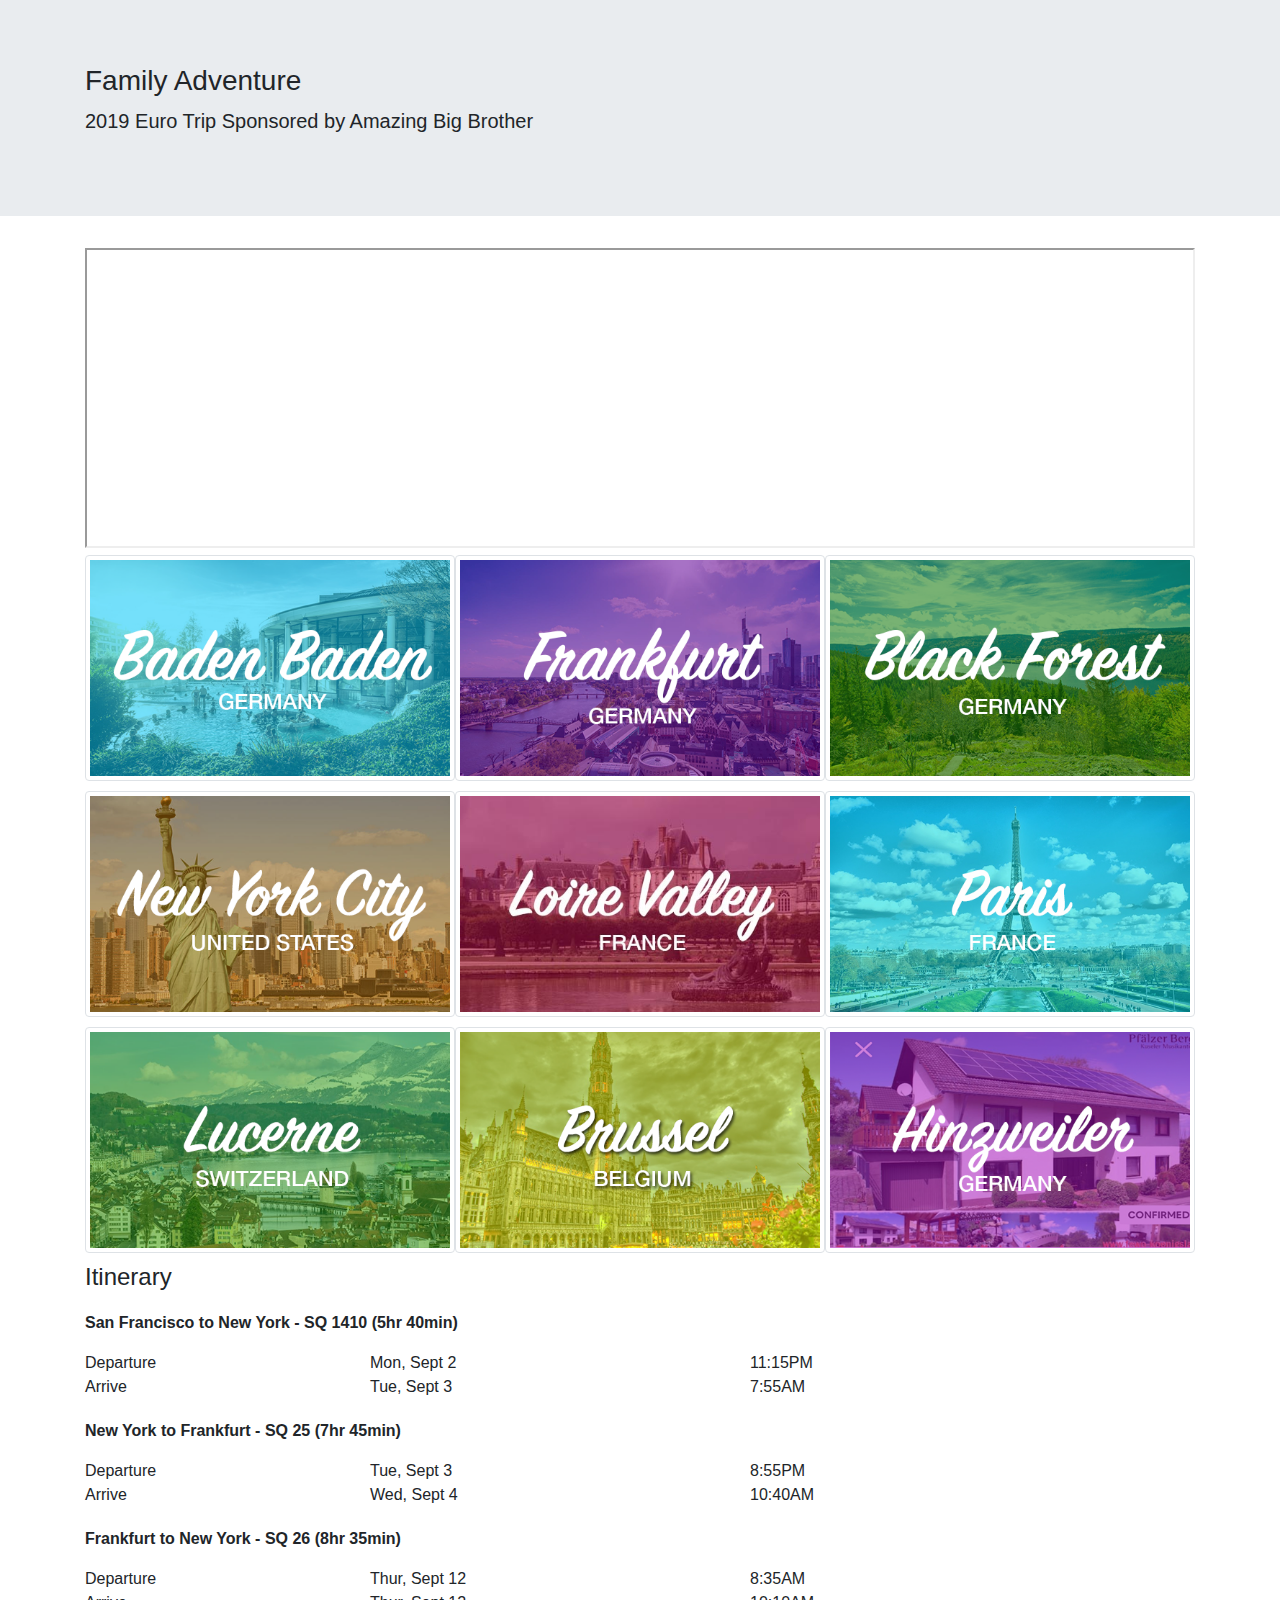
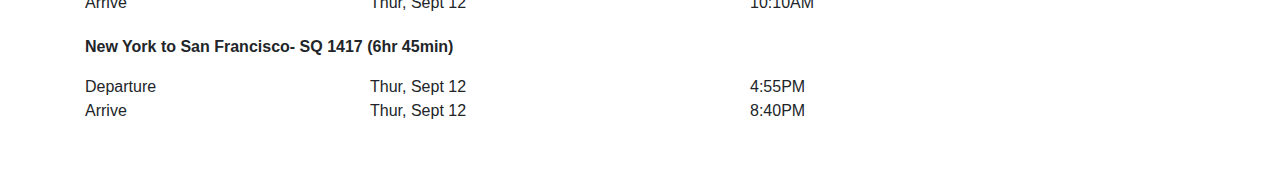
<file: index.html>
<!doctype html>
<html lang="en">
  <head>
    <!-- Required meta tags -->
    <meta charset="utf-8">
    <meta name="viewport" content="width=device-width, initial-scale=1, shrink-to-fit=no">

    <!-- Bootstrap CSS -->
    <link rel="stylesheet" href="https://stackpath.bootstrapcdn.com/bootstrap/4.3.1/css/bootstrap.min.css" integrity="sha384-ggOyR0iXCbMQv3Xipma34MD+dH/1fQ784/j6cY/iJTQUOhcWr7x9JvoRxT2MZw1T" crossorigin="anonymous">
    <link rel="stylesheet" href="base.css">

    <!-- Icon for Browser Tab -->
    <link rel="shortcut icon" type="image/png" href="img/icon.png" />

    <title>Family Euro Trip 2019</title>
  </head>
  <body>
    <!-- jumbotron -->
    <div class="jumbotron jumbotron-fluid">
      <div class="container">
        <h3 class="display-5">Family Adventure</h3>
        <p class="lead">2019 Euro Trip Sponsored by Amazing Big Brother</p>
      </div>
    </div>

    <!-- content -->
    <div class="container">
      <!-- map -->
      <div class="row">
        <div class="col">
          <iframe src="https://www.google.com/maps/d/embed?mid=14sptWv_ZaULxjmYjBg2zCc7o29T1WW3f" width="100%" height="300"></iframe>
        </div>
      </div>
      <!-- images -->
      <div class="row home-page">
        <div class="col first-img">
          <a href="badengermany.html"><img src="img/badengermany.png" class="img-thumbnail" alt="baden baden germany"></a>
        </div>
        <div class="col middle-img">
          <a href="frankfurtgermany.html"><img src="img/frankfurtgermany.png" class="img-thumbnail" alt="frankfurt germany"></a>
        </div>
        <div class="col last-img">
          <a href="blackforestgermany.html"><img src="img/blackforestgermany.png" class="img-thumbnail" alt="black forest germany"></a>
        </div>
      </div>
      <!-- images -->
      <div class="row home-page">
        <div class="col first-img">
          <a href="newyorkcity.html"><img src="img/newyorkcity.png" class="img-thumbnail" alt="new york city united states"></a>
        </div>
        <div class="col middle-img">
          <a href="loirevalleyfrance.html"><img src="img/loirevalleyfrance.jpg" class="img-thumbnail" alt="loire valley france"></a>
        </div>
        <div class="col last-img">
          <a href="parisfrance.html"><img src="img/parisfrance.jpg" class="img-thumbnail" alt="paris france"></a>
        </div>
      </div>
      <!-- images -->
      <div class="row home-page">
        <div class="col first-img">
          <a href="lucerneswitzerland.html"><img src="img/lucerneswitzerland.png" class="img-thumbnail" alt="lucerne switzerland"></a>
        </div>
        <div class="col middle-img">
          <a href="brusselbelgium.html"><img src="img/brusselbelgium.png" class="img-thumbnail" alt="brussel belgium"></a>
        </div>
        <div class="col last-img">
          <a href="hinzweilergermany.html"><img src="img/hinzweilergermany.png" class="img-thumbnail" alt="hinzweiler germany"></a>
        </div>
      </div>
      <h4>Itinerary</h4>
      <!-- itenerary -->
      <p class="font-weight-bold itinerary">San Francisco to New York - SQ 1410 (5hr 40min)</p>
      <div class="row">
        <div class="col-3">Departure</div>
        <div class="col-4 font-weight-light">Mon, Sept 2</div>
        <div class="col-4 font-weight-light">11:15PM</div>
      </div>
      <div class="row">
        <div class="col-3">Arrive</div>
        <div class="col-4 font-weight-light">Tue, Sept 3</div>
        <div class="col-4 font-weight-light">7:55AM</div>
      </div>

      <p class="font-weight-bold itinerary">New York to Frankfurt - SQ 25 (7hr 45min)</p>
      <div class="row">
        <div class="col-3">Departure</div>
        <div class="col-4 font-weight-light">Tue, Sept 3</div>
        <div class="col-4 font-weight-light">8:55PM</div>
      </div>
      <div class="row">
        <div class="col-3">Arrive</div>
        <div class="col-4 font-weight-light">Wed, Sept 4</div>
        <div class="col-4 font-weight-light">10:40AM</div>
      </div>

      <p class="font-weight-bold itinerary">Frankfurt to New York - SQ 26 (8hr 35min)</p>
      <div class="row">
        <div class="col-3">Departure</div>
        <div class="col-4 font-weight-light">Thur, Sept 12</div>
        <div class="col-4 font-weight-light">8:35AM</div>
      </div>
      <div class="row">
        <div class="col-3">Arrive</div>
        <div class="col-4 font-weight-light">Thur, Sept 12</div>
        <div class="col-4 font-weight-light">10:10AM</div>
      </div>
      
      <p class="font-weight-bold itinerary">New York to San Francisco- SQ 1417 (6hr 45min)</p>
      <div class="row">
        <div class="col-3">Departure</div>
        <div class="col-4 font-weight-light">Thur, Sept 12</div>
        <div class="col-4 font-weight-light">4:55PM</div>
      </div>
      <div class="row bottom-cush">
        <div class="col-3">Arrive</div>
        <div class="col-4 font-weight-light">Thur, Sept 12</div>
        <div class="col-4 font-weight-light">8:40PM</div>
      </div>
    </div>
    
    <!-- Optional JavaScript -->
    <!-- jQuery first, then Popper.js, then Bootstrap JS -->
    <script src="https://code.jquery.com/jquery-3.3.1.slim.min.js" integrity="sha384-q8i/X+965DzO0rT7abK41JStQIAqVgRVzpbzo5smXKp4YfRvH+8abtTE1Pi6jizo" crossorigin="anonymous"></script>
    <script src="https://cdnjs.cloudflare.com/ajax/libs/popper.js/1.14.7/umd/popper.min.js" integrity="sha384-UO2eT0CpHqdSJQ6hJty5KVphtPhzWj9WO1clHTMGa3JDZwrnQq4sF86dIHNDz0W1" crossorigin="anonymous"></script>
    <script src="https://stackpath.bootstrapcdn.com/bootstrap/4.3.1/js/bootstrap.min.js" integrity="sha384-JjSmVgyd0p3pXB1rRibZUAYoIIy6OrQ6VrjIEaFf/nJGzIxFDsf4x0xIM+B07jRM" crossorigin="anonymous"></script>
  </body>
</html>
</file>
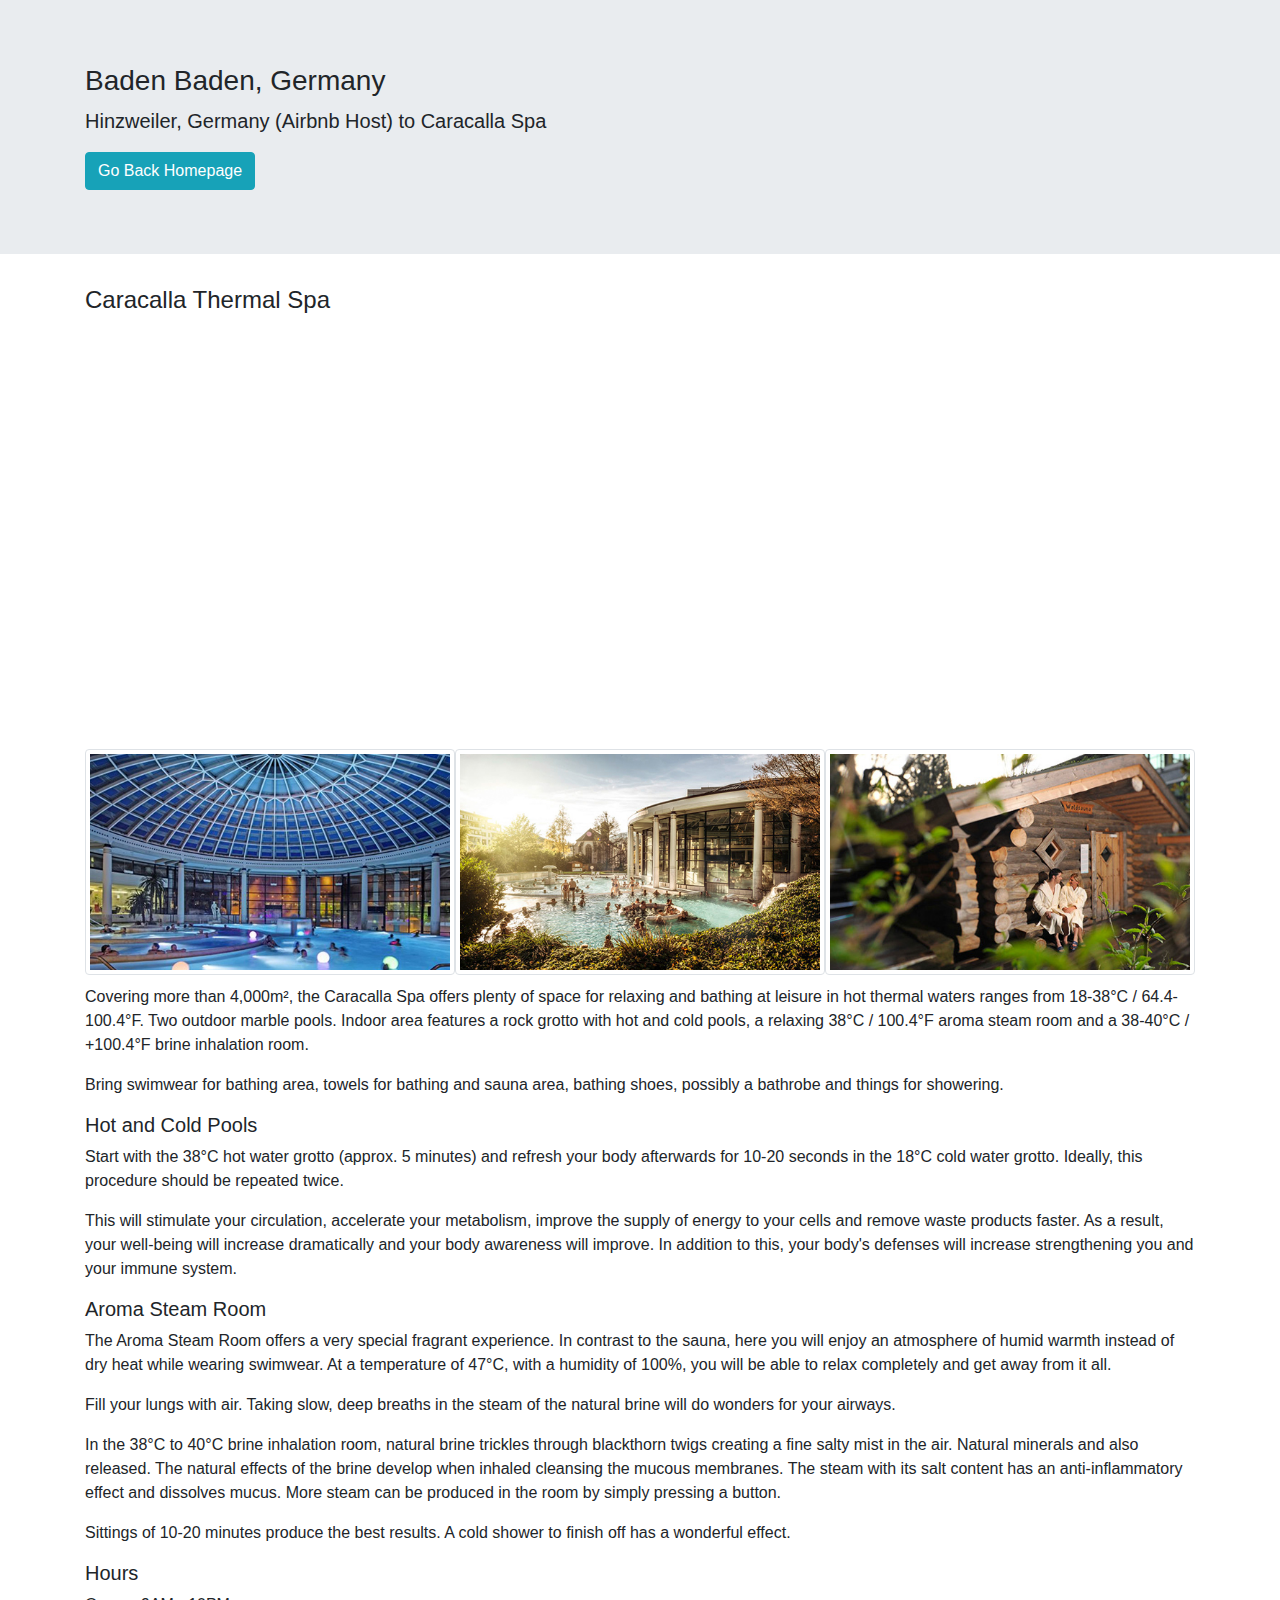
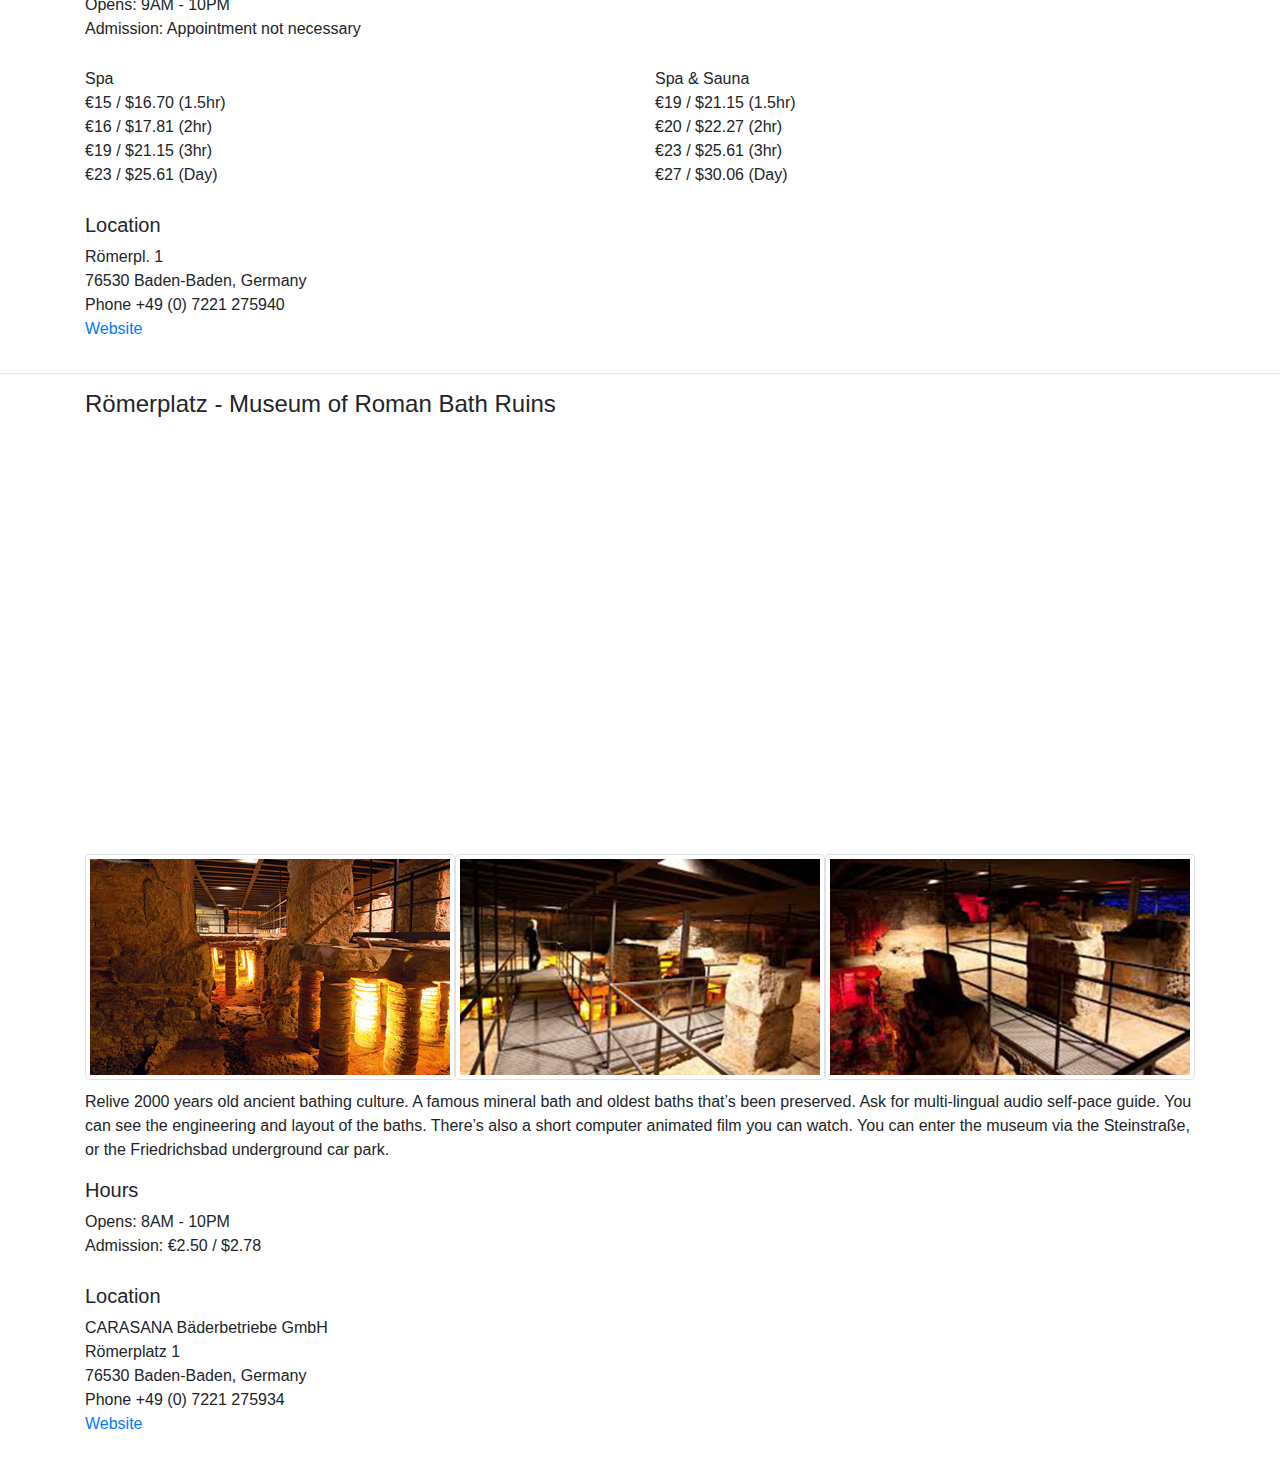
<file: badengermany.html>
<!doctype html>
<html lang="en">
  <head>
    <!-- Required meta tags -->
    <meta charset="utf-8">
    <meta name="viewport" content="width=device-width, initial-scale=1, shrink-to-fit=no">

    <!-- Bootstrap CSS -->
    <link rel="stylesheet" href="https://stackpath.bootstrapcdn.com/bootstrap/4.3.1/css/bootstrap.min.css" integrity="sha384-ggOyR0iXCbMQv3Xipma34MD+dH/1fQ784/j6cY/iJTQUOhcWr7x9JvoRxT2MZw1T" crossorigin="anonymous">
    <link rel="stylesheet" href="base.css">

    <!-- Icon for Browser Tab -->
    <link rel="shortcut icon" type="image/png" href="img/icon.png" />

    <title>Baden Baden, Germany</title>
  </head>
  <body>
    <!-- jumbotron -->
    <div class="jumbotron jumbotron-fluid">
      <div class="container">
        <h3 class="display-5">Baden Baden, Germany</h3>
        <p class="lead">Hinzweiler, Germany (Airbnb Host) to Caracalla Spa</p>
        <a class="btn btn-info" href="index.html" role="button">Go Back Homepage</a>
      </div>
    </div>

    <!-- content -->
    <div class="container">
      <h4>Caracalla Thermal Spa</h4>
      <!-- map -->
      <div class="row map-section">
        <div class="col">
          <iframe src="https://www.google.com/maps/embed?pb=!1m28!1m12!1m3!1d656219.039143793!2d7.515463072235396!3d49.178506799236565!2m3!1f0!2f0!3f0!3m2!1i1024!2i768!4f13.1!4m13!3e0!4m5!1s0x4795e295f224cfeb%3A0x422d4d510db64b0!2sHinzweiler%2C%20Germany!3m2!1d49.5918752!2d7.5484389!4m5!1s0x47971f41358f2f91%3A0x6987409dc87ff5df!2sCaracalla%20Therme%2C%20R%C3%B6merplatz%2C%20Baden-Baden%2C%20Germany!3m2!1d48.7637229!2d8.2443032!5e0!3m2!1sen!2sus!4v1567119167780!5m2!1sen!2sus" width="100%" height="400" frameborder="0" style="border:0;" allowfullscreen="">
          </iframe>
        </div>
      </div>
      <!-- images -->
      <div class="row location-img">
        <div class="col first-img">
          <img src="img/caracalla01.jpg" class="img-thumbnail" alt="caracalle thermal spa baden baden germany">
        </div>
        <div class="col middle-img">
          <img src="img/caracalla02.jpg" class="img-thumbnail" alt="caracalle thermal spa baden baden germany">
        </div>
        <div class="col last-img">
          <img src="img/caracalla03.jpg" class="img-thumbnail" alt="caracalle thermal spa baden baden germany">
        </div>
      </div>
      <!-- info -->
      <div class="row info-box">
        <div class="col">
          <p class="font-weight-light">Covering more than 4,000m², the Caracalla Spa offers plenty of space for relaxing and bathing at leisure in hot thermal waters ranges from 18-38°C / 64.4-100.4°F. Two outdoor marble pools. Indoor area features a rock grotto with hot and cold pools, a relaxing 38°C / 100.4°F aroma steam room and a 38-40°C / +100.4°F brine inhalation room.</p>
          <p class="font-weight-light">Bring swimwear for bathing area, towels for bathing and sauna area, bathing shoes, possibly a bathrobe and things for showering.</p>
          <h5>Hot and Cold Pools</h5>
          <p class="font-weight-light">Start with the 38°C hot water grotto (approx. 5 minutes) and refresh your body afterwards for 10-20 seconds in the 18°C cold water grotto. Ideally, this procedure should be repeated twice. </p>
          <p class="font-weight-light">This will stimulate your circulation, accelerate your metabolism, improve the supply of energy to your cells and remove waste products faster. As a result, your well-being will increase dramatically and your body awareness will improve. In addition to this, your body's defenses will increase strengthening you and your immune system.</p>
          <h5>Aroma Steam Room</h5>
          <p class="font-weight-light">The Aroma Steam Room offers a very special fragrant experience. In contrast to the sauna, here you will enjoy an atmosphere of humid warmth instead of dry heat while wearing swimwear. At a temperature of 47°C, with a humidity of 100%, you will be able to relax completely and get away from it all.</p>
          <p class="font-weight-light">Fill your lungs with air. Taking slow, deep breaths in the steam of the natural brine will do wonders for your airways.</p>
          <p class="font-weight-light">In the 38°C to 40°C brine inhalation room, natural brine trickles through blackthorn twigs creating a fine salty mist in the air. Natural minerals and also released. The natural effects of the brine develop when inhaled cleansing the mucous membranes. The steam with its salt content has an anti-inflammatory effect and dissolves mucus. More steam can be produced in the room by simply pressing a button.</p>
          <p class="font-weight-light">Sittings of 10-20 minutes produce the best results. A cold shower to finish off has a wonderful effect.</p>

          <h5>Hours</h5>
          <p>Opens: 9AM - 10PM <br/> Admission: Appointment not necessary	</p>
        </div>
      </div>
      <!-- price info -->
      <div class="row price-info">
        <div class="col">
      
          <p class="font-weight-light">Spa</br>
            €15 / $16.70 (1.5hr)</br>
            €16 / $17.81 (2hr)</br>
            €19 / $21.15 (3hr)</br>
            €23 / $25.61 (Day)
          </p>
        </div>
        <div class="col">
          <p class="font-weight-light">Spa & Sauna</br>
            €19 / $21.15 (1.5hr)</br>
            €20 / $22.27 (2hr)</br>
            €23 / $25.61 (3hr)</br>
            €27 / $30.06 (Day)</br>
          </p>
        </div>
      </div>
      <div class="row info-box">
        <div class="col">
          <h5>Location</h5>
          <p class="font-weight-light">
            Römerpl. 1</br>
            76530 Baden-Baden, Germany</br>
            Phone +49 (0) 7221 275940</br>
            <a href="https://www.carasana.de/en/caracallaspa/" target="_blank">Website</a>
          </p>
        </div>
      </div>
    </div>

    <hr>

    <!-- content -->
    <div class="container">
      <h4>Römerplatz - Museum of Roman Bath Ruins</h4>
      <!-- map -->
      <div class="row map-section">
        <div class="col">
          <iframe src="https://www.google.com/maps/embed?pb=!1m28!1m12!1m3!1d2629.9745421504313!2d8.241065165416536!3d48.763282465353086!2m3!1f0!2f0!3f0!3m2!1i1024!2i768!4f13.1!4m13!3e2!4m5!1s0x47971f41358f2f91%3A0x6987409dc87ff5df!2sCaracalla%20Therme%2C%20R%C3%B6merplatz%2C%20Baden-Baden%2C%20Germany!3m2!1d48.7637229!2d8.2443032!4m5!1s0x47971f41358f2f91%3A0x42a975b62ec06cac!2sFriedrichsbad%20Baden-Baden%2C%20R%C3%B6merpl.%201%2C%2076530%20Baden-Baden%2C%20Germany!3m2!1d48.763122499999994!2d8.2422045!5e0!3m2!1sen!2sus!4v1567126419485!5m2!1sen!2sus" width="100%" height="400" frameborder="0" style="border:0;" allowfullscreen=""></iframe>
        </div>
      </div>
      <!-- images -->
      <div class="row location-img">
        <div class="col first-img">
          <img src="img/romanbaths01.jpg" class="img-thumbnail" alt="roman baths old tour baden baden germany">
        </div>
        <div class="col middle-img">
          <img src="img/romanbaths02.jpg" class="img-thumbnail" alt="roman baths old tour baden baden germany">
        </div>
        <div class="col last-img">
          <img src="img/romanbaths03.jpg" class="img-thumbnail" alt="roman baths old tour baden baden germany">
        </div>
      </div>
      <!-- info -->
      <div class="row info-box">
        <div class="col">
          <p class="font-weight-light">Relive 2000 years old ancient bathing culture. A famous mineral bath and oldest baths that’s been preserved. Ask for multi-lingual audio self-pace guide. You can see the engineering and layout of the baths. There’s also a short computer animated film you can watch. You can enter the museum via the Steinstraße, or the Friedrichsbad underground car park.</p>

          <h5>Hours</h5>
          <p>Opens: 8AM - 10PM <br/> Admission: €2.50 / $2.78</p>
        </div>
      </div>

      <div class="row info-box">
        <div class="col">
          <h5>Location</h5>
          <p class="font-weight-light">
            CARASANA Bäderbetriebe GmbH</br>
            Römerplatz 1</br>
            76530 Baden-Baden, Germany</br>
            Phone +49 (0) 7221 275934</br>
            <a href="http://www.carasana.de/de/friedrichsbad/rmische-badruinen.html" target="_blank">Website</a>
          </p>
        </div>
      </div>
    </div>
    
    <!-- Optional JavaScript -->
    <!-- jQuery first, then Popper.js, then Bootstrap JS -->
    <script src="https://code.jquery.com/jquery-3.3.1.slim.min.js" integrity="sha384-q8i/X+965DzO0rT7abK41JStQIAqVgRVzpbzo5smXKp4YfRvH+8abtTE1Pi6jizo" crossorigin="anonymous"></script>
    <script src="https://cdnjs.cloudflare.com/ajax/libs/popper.js/1.14.7/umd/popper.min.js" integrity="sha384-UO2eT0CpHqdSJQ6hJty5KVphtPhzWj9WO1clHTMGa3JDZwrnQq4sF86dIHNDz0W1" crossorigin="anonymous"></script>
    <script src="https://stackpath.bootstrapcdn.com/bootstrap/4.3.1/js/bootstrap.min.js" integrity="sha384-JjSmVgyd0p3pXB1rRibZUAYoIIy6OrQ6VrjIEaFf/nJGzIxFDsf4x0xIM+B07jRM" crossorigin="anonymous"></script>
  </body>
</html>
</file>
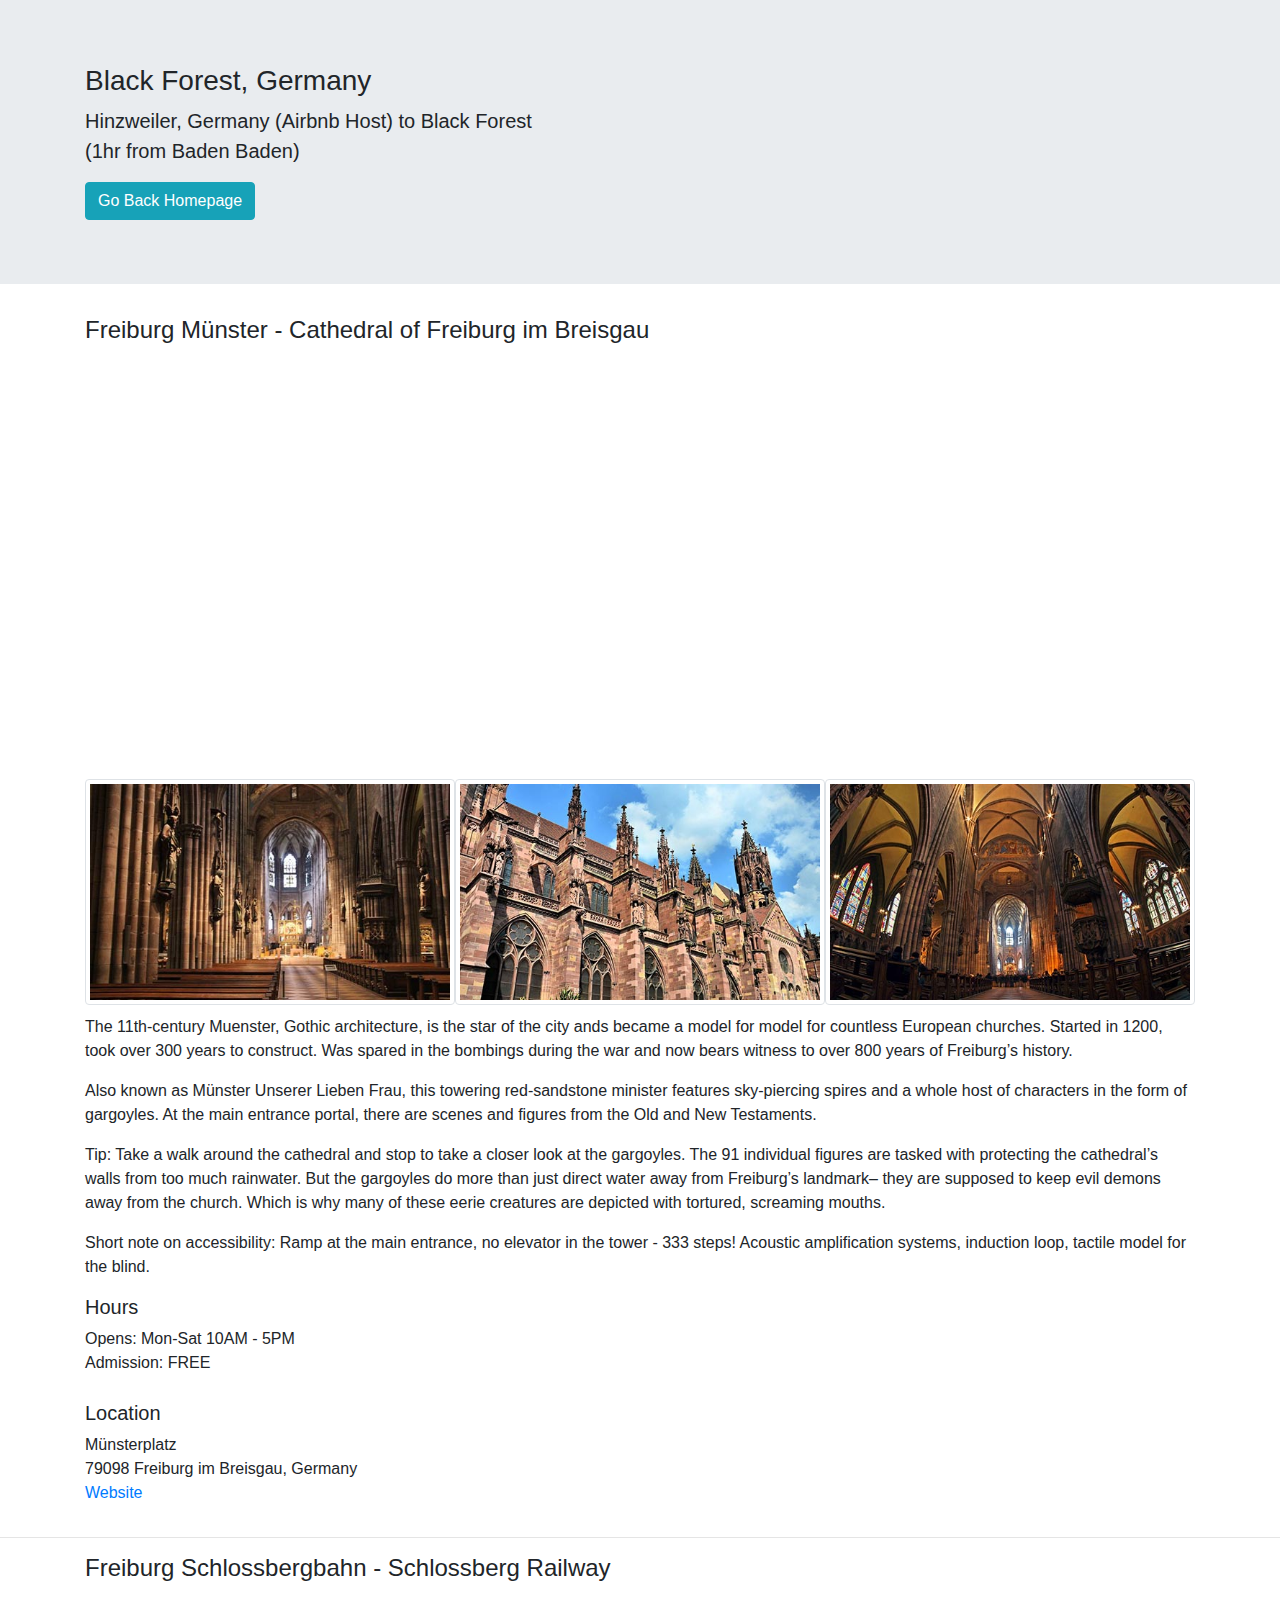
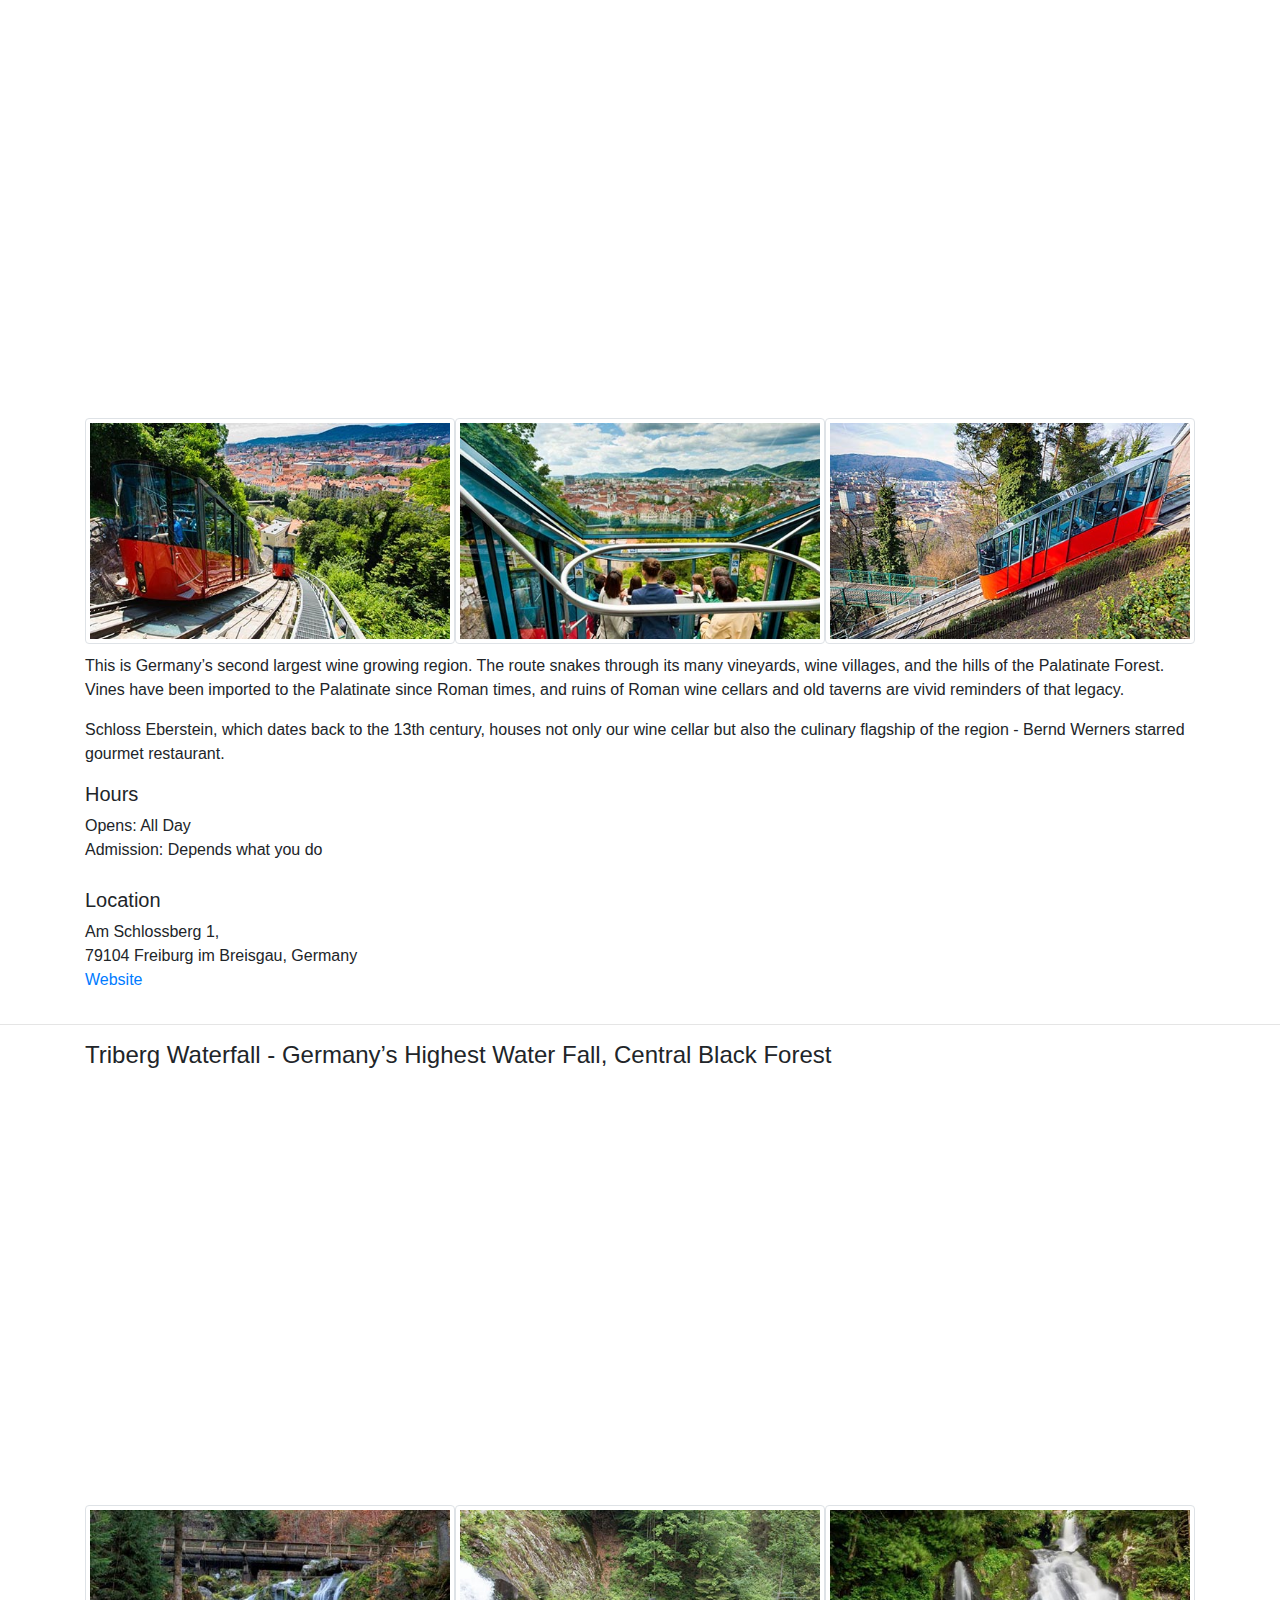
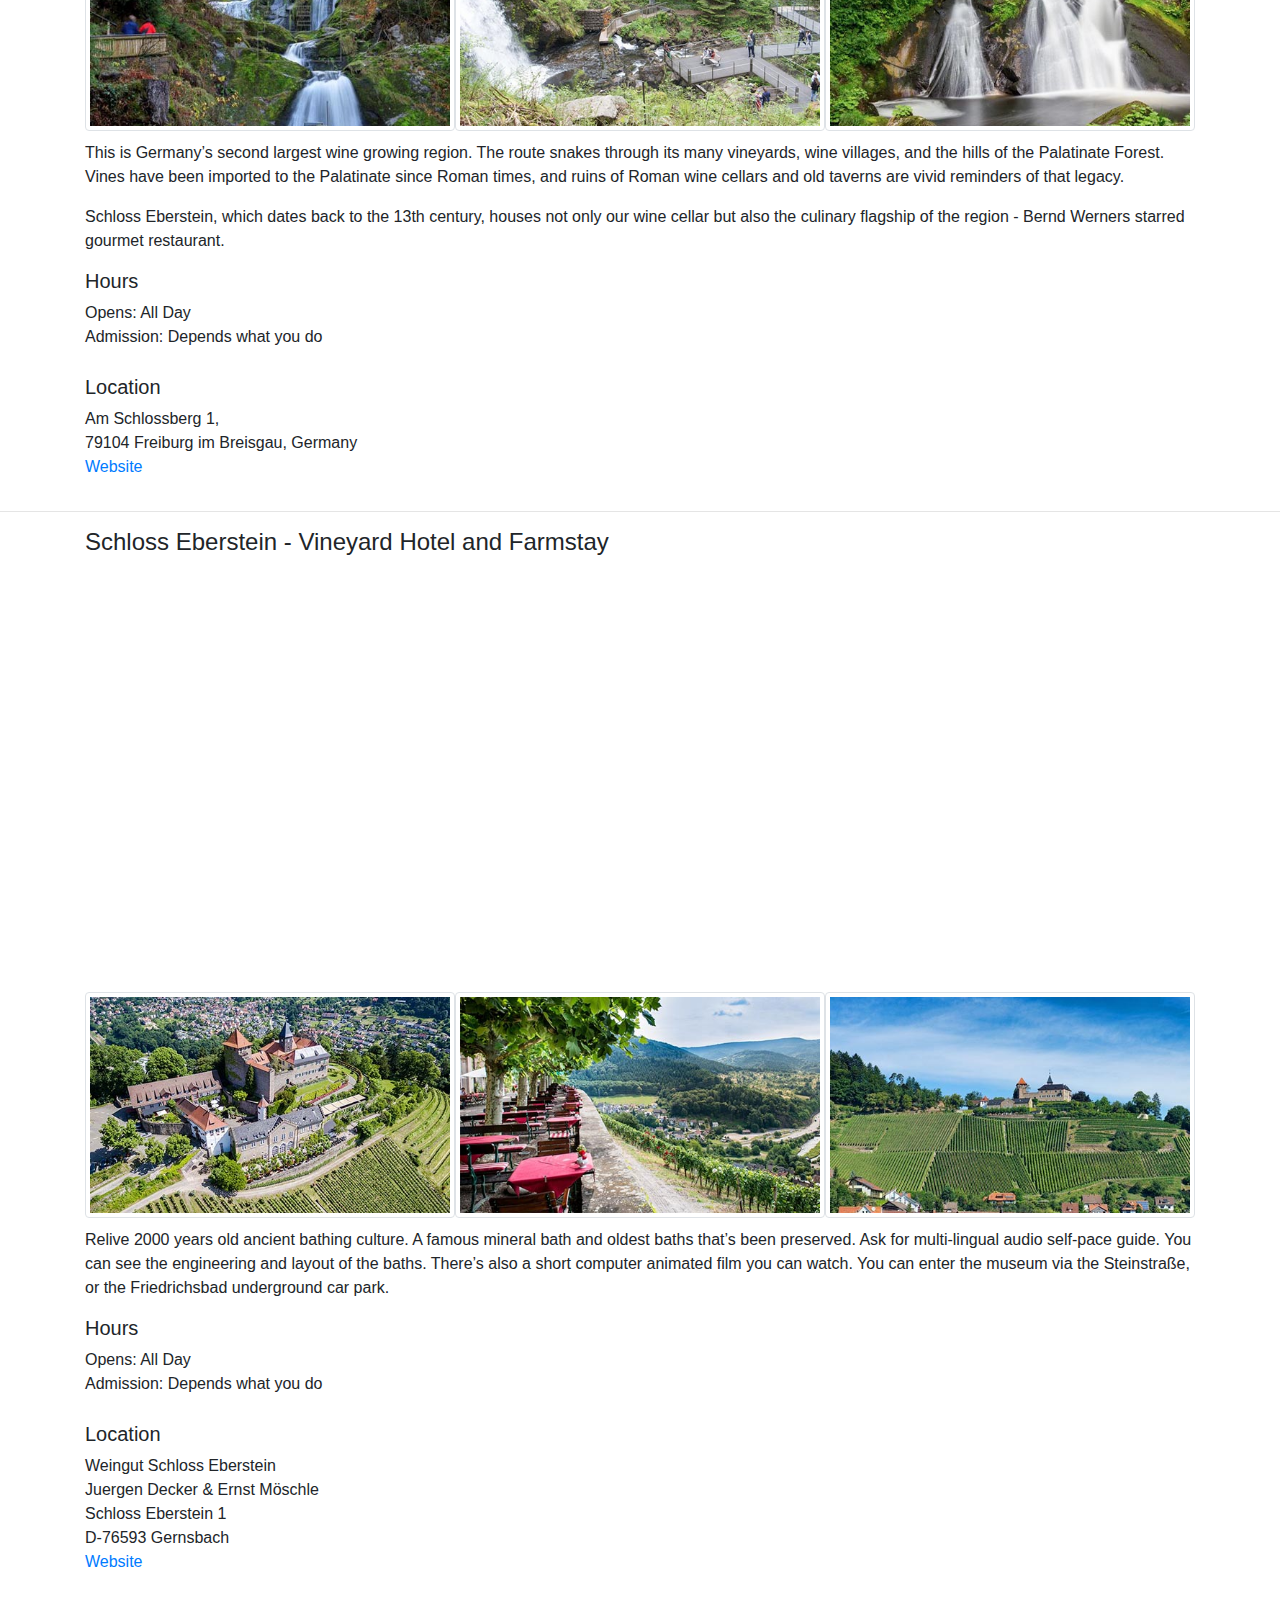
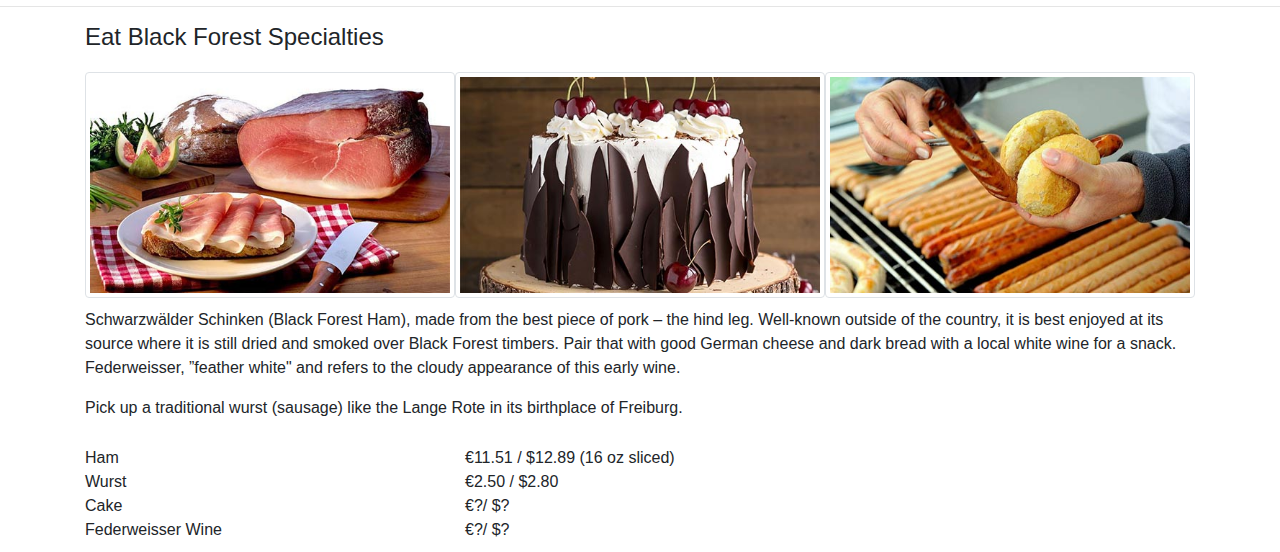
<file: blackforestgermany.html>
<!doctype html>
<html lang="en">
  <head>
    <!-- Required meta tags -->
    <meta charset="utf-8">
    <meta name="viewport" content="width=device-width, initial-scale=1, shrink-to-fit=no">

    <!-- Bootstrap CSS -->
    <link rel="stylesheet" href="https://stackpath.bootstrapcdn.com/bootstrap/4.3.1/css/bootstrap.min.css" integrity="sha384-ggOyR0iXCbMQv3Xipma34MD+dH/1fQ784/j6cY/iJTQUOhcWr7x9JvoRxT2MZw1T" crossorigin="anonymous">
    <link rel="stylesheet" href="base.css">

    <!-- Icon for Browser Tab -->
    <link rel="shortcut icon" type="image/png" href="img/icon.png" />

    <title>Black Forest, Germany</title>
  </head>
  <body>
    <!-- jumbotron -->
    <div class="jumbotron jumbotron-fluid">
      <div class="container">
        <h3 class="display-5">Black Forest, Germany</h3>
        <p class="lead">Hinzweiler, Germany (Airbnb Host) to Black Forest</br>(1hr from Baden Baden)</p>
        <a class="btn btn-info" href="index.html" role="button">Go Back Homepage</a>
      </div>
    </div>

    <!-- content -->
    <div class="container">
      <h4>Freiburg Münster - Cathedral of Freiburg im Breisgau</h4>
      <!-- map -->
      <div class="row map-section">
        <div class="col">
          <iframe src="https://www.google.com/maps/embed?pb=!1m28!1m12!1m3!1d1345904.5851181569!2d6.698509629703541!3d48.7872376059345!2m3!1f0!2f0!3f0!3m2!1i1024!2i768!4f13.1!4m13!3e0!4m5!1s0x4795e295f224cfeb%3A0x422d4d510db64b0!2sHinzweiler%2C%20Germany!3m2!1d49.5918752!2d7.5484389!4m5!1s0x47911c999a3f46f3%3A0x1e4b76ebaa6ab447!2sFreiburger%20M%C3%BCnster%2C%20M%C3%BCnsterplatz%2C%2079098%20Freiburg%20im%20Breisgau%2C%20Germany!3m2!1d47.9955807!2d7.8527892999999995!5e0!3m2!1sen!2sus!4v1567138787092!5m2!1sen!2sus" width="100%" height="400" frameborder="0" style="border:0;" allowfullscreen=""></iframe>
          </iframe>
        </div>
      </div>
      <!-- images -->
      <div class="row location-img">
        <div class="col first-img">
          <img src="img/freiburgmunster01.jpg" class="img-thumbnail" alt="freiburg munster black forest germany">
        </div>
        <div class="col middle-img">
          <img src="img/freiburgmunster02.jpg" class="img-thumbnail" alt="freiburg munster black forest germany">
        </div>
        <div class="col last-img">
          <img src="img/freiburgmunster03.jpg" class="img-thumbnail" alt="freiburg munster black forest germany">
        </div>
      </div>
      <!-- info -->
      <div class="row info-box">
        <div class="col">
          <p class="font-weight-light">The 11th-century Muenster, Gothic architecture, is the star of the city ands became a model for model for countless European churches. Started in 1200, took over 300 years to construct. Was spared in the bombings during the war and now bears witness to over 800 years of Freiburg’s history.</p>
          <p class="font-weight-light">Also known as Münster Unserer Lieben Frau, this towering red-sandstone minister features sky-piercing spires and a whole host of characters in the form of gargoyles. At the main entrance portal, there are scenes and figures from the Old and New Testaments.</p>
          <p class="font-weight-light">Tip: Take a walk around the cathedral and stop to take a closer look at the gargoyles. The 91 individual figures are tasked with protecting the cathedral’s walls from too much rainwater. But the gargoyles do more than just direct water away from Freiburg’s landmark– they are supposed to keep evil demons away from the church. Which is why many of these eerie creatures are depicted with tortured, screaming mouths.</p>
          <p class="font-weight-light">Short note on accessibility: Ramp at the main entrance, no elevator in the tower - 333 steps! Acoustic amplification systems, induction loop, tactile model for the blind.</p>

          <h5>Hours</h5>
          <p>Opens: Mon-Sat 10AM - 5PM <br/> Admission: FREE</p>
        </div>
      </div>

      <div class="row info-box">
        <div class="col">
          <h5>Location</h5>
          <p class="font-weight-light">
            Münsterplatz</br>
            79098 Freiburg im Breisgau, Germany</br>
            <a href="https://visit.freiburg.de/en/attractions/freiburg-muenster-cathedral-our-landmark" target="_blank">Website</a>
          </p>
        </div>
      </div>
    </div>

    <hr>

    <!-- content -->
    <div class="container">
      <h4>Freiburg Schlossbergbahn - Schlossberg Railway</h4>
      <!-- map -->
      <div class="row map-section">
        <div class="col">
          <iframe src="https://www.google.com/maps/embed?pb=!1m28!1m12!1m3!1d2669.951179986394!2d7.854416715389825!3d47.99533061903685!2m3!1f0!2f0!3f0!3m2!1i1024!2i768!4f13.1!4m13!3e2!4m5!1s0x47911c913dd200af%3A0x377971282898476a!2sSchlossbergbahn%2C%20Am%20Schlossberg%201%2C%2079104%20Freiburg%20im%20Breisgau%2C%20Germany!3m2!1d47.996109!2d7.860321099999999!4m5!1s0x47911c999a3f46f3%3A0x1e4b76ebaa6ab447!2sFreiburger%20M%C3%BCnster%2C%20M%C3%BCnsterplatz%2C%2079098%20Freiburg%20im%20Breisgau%2C%20Germany!3m2!1d47.9955807!2d7.8527892999999995!5e0!3m2!1sen!2sus!4v1567140902894!5m2!1sen!2sus" width="100%" height="400" frameborder="0" style="border:0;" allowfullscreen=""></iframe>
        </div>
      </div>
      <!-- images -->
      <div class="row location-img">
        <div class="col first-img">
          <img src="img/schlossbergrailway01.jpg" class="img-thumbnail" alt="schlossberg railway black forest germany">
        </div>
        <div class="col middle-img">
          <img src="img/schlossbergrailway02.jpg" class="img-thumbnail" alt="schlossberg railway black forest germany">
        </div>
        <div class="col last-img">
          <img src="img/schlossbergrailway03.jpg" class="img-thumbnail" alt="schlossberg railway black forest germany">
        </div>
      </div>
      <!-- info -->
      <div class="row info-box">
        <div class="col">
          <p class="font-weight-light">This is Germany’s second largest wine growing region. The route snakes through its many vineyards, wine villages, and the hills of the Palatinate Forest. Vines have been imported to the Palatinate since Roman times, and ruins of Roman wine cellars and old taverns are vivid reminders of that legacy.</p>
          <p class="font-weight-light">Schloss Eberstein, which dates back to the 13th century, houses not only our wine cellar but also the culinary flagship of the region - Bernd Werners starred gourmet restaurant.</p>

          <h5>Hours</h5>
          <p>Opens: All Day <br/> Admission: Depends what you do</p>
        </div>
      </div>

      <div class="row info-box">
        <div class="col">
          <h5>Location</h5>
          <p class="font-weight-light">
            Am Schlossberg 1, </br>
            79104 Freiburg im Breisgau, Germany</br>
            <a href="https://visit.freiburg.de/en/attractions/schlossbergbahn-schlossberg-railway" target="_blank">Website</a>
          </p>
        </div>
      </div>
    </div>
    <hr>

    <!-- content -->
    <div class="container">
      <h4>Triberg Waterfall - Germany’s Highest Water Fall, Central Black Forest</h4>
      <!-- map -->
      <div class="row map-section">
        <div class="col">
          <iframe src="https://www.google.com/maps/embed?pb=!1m28!1m12!1m3!1d682280.418678953!2d7.480064028694185!3d48.08789553613735!2m3!1f0!2f0!3f0!3m2!1i1024!2i768!4f13.1!4m13!3e0!4m5!1s0x47911c913dd200af%3A0x377971282898476a!2sSchlossbergbahn%2C%20Am%20Schlossberg%201%2C%2079104%20Freiburg%20im%20Breisgau%2C%20Germany!3m2!1d47.996109!2d7.860321099999999!4m5!1s0x4790c2f5f1435c49%3A0xecc197b03ff8ef0!2sTriberg%20Waterfalls%2C%20Sch%C3%B6nw%C3%A4lder%20Stra%C3%9Fe%2C%20Triberg%2C%20Germany!3m2!1d48.1263097!2d8.2274981!5e0!3m2!1sen!2sus!4v1567141621578!5m2!1sen!2sus" width="100%" height="400" frameborder="0" style="border:0;" allowfullscreen=""></iframe>
        </div>
      </div>
      <!-- images -->
      <div class="row location-img">
        <div class="col first-img">
          <img src="img/tribergwaterfall01.jpg" class="img-thumbnail" alt="tribergwater fall black forest germany">
        </div>
        <div class="col middle-img">
          <img src="img/tribergwaterfall02.jpg" class="img-thumbnail" alt="tribergwater fall black forest germany">
        </div>
        <div class="col last-img">
          <img src="img/tribergwaterfall03.jpg" class="img-thumbnail" alt="tribergwater fall black forest germany">
        </div>
      </div>
      <!-- info -->
      <div class="row info-box">
        <div class="col">
          <p class="font-weight-light">This is Germany’s second largest wine growing region. The route snakes through its many vineyards, wine villages, and the hills of the Palatinate Forest. Vines have been imported to the Palatinate since Roman times, and ruins of Roman wine cellars and old taverns are vivid reminders of that legacy.</p>
          <p class="font-weight-light">Schloss Eberstein, which dates back to the 13th century, houses not only our wine cellar but also the culinary flagship of the region - Bernd Werners starred gourmet restaurant.</p>

          <h5>Hours</h5>
          <p>Opens: All Day <br/> Admission: Depends what you do</p>
        </div>
      </div>

      <div class="row info-box">
        <div class="col">
          <h5>Location</h5>
          <p class="font-weight-light">
            Am Schlossberg 1, </br>
            79104 Freiburg im Breisgau, Germany</br>
            <a href="https://visit.freiburg.de/en/attractions/schlossbergbahn-schlossberg-railway" target="_blank">Website</a>
          </p>
        </div>
      </div>
    </div>

    <hr>

    <!-- content -->
    <div class="container">
      <h4>Schloss Eberstein - Vineyard Hotel and Farmstay</h4>
      <!-- map -->
      <div class="row map-section">
        <div class="col">
          <iframe src="https://www.google.com/maps/embed?pb=!1m28!1m12!1m3!1d677760.7547249661!2d7.483964472794205!3d48.42768616766744!2m3!1f0!2f0!3f0!3m2!1i1024!2i768!4f13.1!4m13!3e0!4m5!1s0x47911c999a3f46f3%3A0x1e4b76ebaa6ab447!2sFreiburger%20M%C3%BCnster%2C%20M%C3%BCnsterplatz%2C%2079098%20Freiburg%20im%20Breisgau%2C%20Germany!3m2!1d47.9955807!2d7.8527892999999995!4m5!1s0x47971811d5a97d93%3A0x42603617a08d08f4!2sSchloss%20Eberstein%2C%201%2C%2076593%20Gernsbach%2C%20Germany!3m2!1d48.749573999999996!2d8.3429636!5e0!3m2!1sen!2sus!4v1567139633485!5m2!1sen!2sus" width="100%" height="400" frameborder="0" style="border:0;" allowfullscreen=""></iframe>
      </div>
      </div>
      <!-- images -->
      <div class="row location-img">
        <div class="col first-img">
          <img src="img/schlosseberstein01.jpg" class="img-thumbnail" alt="roman baths old tour baden baden germany">
        </div>
        <div class="col middle-img">
          <img src="img/schlosseberstein02.jpg" class="img-thumbnail" alt="roman baths old tour baden baden germany">
        </div>
        <div class="col last-img">
          <img src="img/schlosseberstein03.jpg" class="img-thumbnail" alt="roman baths old tour baden baden germany">
        </div>
      </div>
      <!-- info -->
      <div class="row info-box">
        <div class="col">
          <p class="font-weight-light">Relive 2000 years old ancient bathing culture. A famous mineral bath and oldest baths that’s been preserved. Ask for multi-lingual audio self-pace guide. You can see the engineering and layout of the baths. There’s also a short computer animated film you can watch. You can enter the museum via the Steinstraße, or the Friedrichsbad underground car park.</p>

          <h5>Hours</h5>
          <p>Opens: All Day <br/> Admission: Depends what you do</p>
        </div>
      </div>

      <div class="row info-box">
        <div class="col">
          <h5>Location</h5>
          <p class="font-weight-light">
              Weingut Schloss Eberstein </br>
              Juergen Decker & Ernst Möschle</br>
              Schloss Eberstein 1</br>
              D-76593 Gernsbach</br>
            <a href="https://www.weingut-schloss-eberstein.de/" target="_blank">Website</a>
          </p>
        </div>
      </div>
    </div>

    <hr>

    <!-- content -->
    <div class="container">
      <h4>Eat Black Forest Specialties</h4>
      <!-- images -->
      <div class="row location-img">
        <div class="col first-img">
          <img src="img/blackforestfood01.jpg" class="img-thumbnail" alt="black forest food germany">
        </div>
        <div class="col middle-img">
          <img src="img/blackforestfood02.jpg" class="img-thumbnail" alt="black forest food germany">
        </div>
        <div class="col last-img">
          <img src="img/blackforestfood03.jpg" class="img-thumbnail" alt="black forest food germany">
        </div>
      </div>
      <!-- info -->
      <div class="row info-box">
        <div class="col">
          <p class="font-weight-light">Schwarzwälder Schinken (Black Forest Ham), made from the best piece of pork – the hind leg. Well-known outside of the country, it is best enjoyed at its source where it is still dried and smoked over Black Forest timbers. Pair that with good German cheese and dark bread with a local white wine for a snack. Federweisser, ”feather white" and refers to the cloudy appearance of this early wine.</p>
          <p class="font-weight-light">Pick up a traditional wurst (sausage) like the Lange Rote in its birthplace of Freiburg.</p>
        </div>
      </div>
      <div class="row info-box">
        <div class="col-4">
          Ham</br>
          Wurst</br>
          Cake</br>
          Federweisser Wine</br>
        </div>
        <div class="col-8">
          €11.51 / $12.89 (16 oz sliced)</br>
          €2.50 / $2.80</br>
          €?/ $?</br>
          €?/ $?</br>
        </div>
      </div>
    </div>
    
    <!-- Optional JavaScript -->
    <!-- jQuery first, then Popper.js, then Bootstrap JS -->
    <script src="https://code.jquery.com/jquery-3.3.1.slim.min.js" integrity="sha384-q8i/X+965DzO0rT7abK41JStQIAqVgRVzpbzo5smXKp4YfRvH+8abtTE1Pi6jizo" crossorigin="anonymous"></script>
    <script src="https://cdnjs.cloudflare.com/ajax/libs/popper.js/1.14.7/umd/popper.min.js" integrity="sha384-UO2eT0CpHqdSJQ6hJty5KVphtPhzWj9WO1clHTMGa3JDZwrnQq4sF86dIHNDz0W1" crossorigin="anonymous"></script>
    <script src="https://stackpath.bootstrapcdn.com/bootstrap/4.3.1/js/bootstrap.min.js" integrity="sha384-JjSmVgyd0p3pXB1rRibZUAYoIIy6OrQ6VrjIEaFf/nJGzIxFDsf4x0xIM+B07jRM" crossorigin="anonymous"></script>
  </body>
</html>
</file>
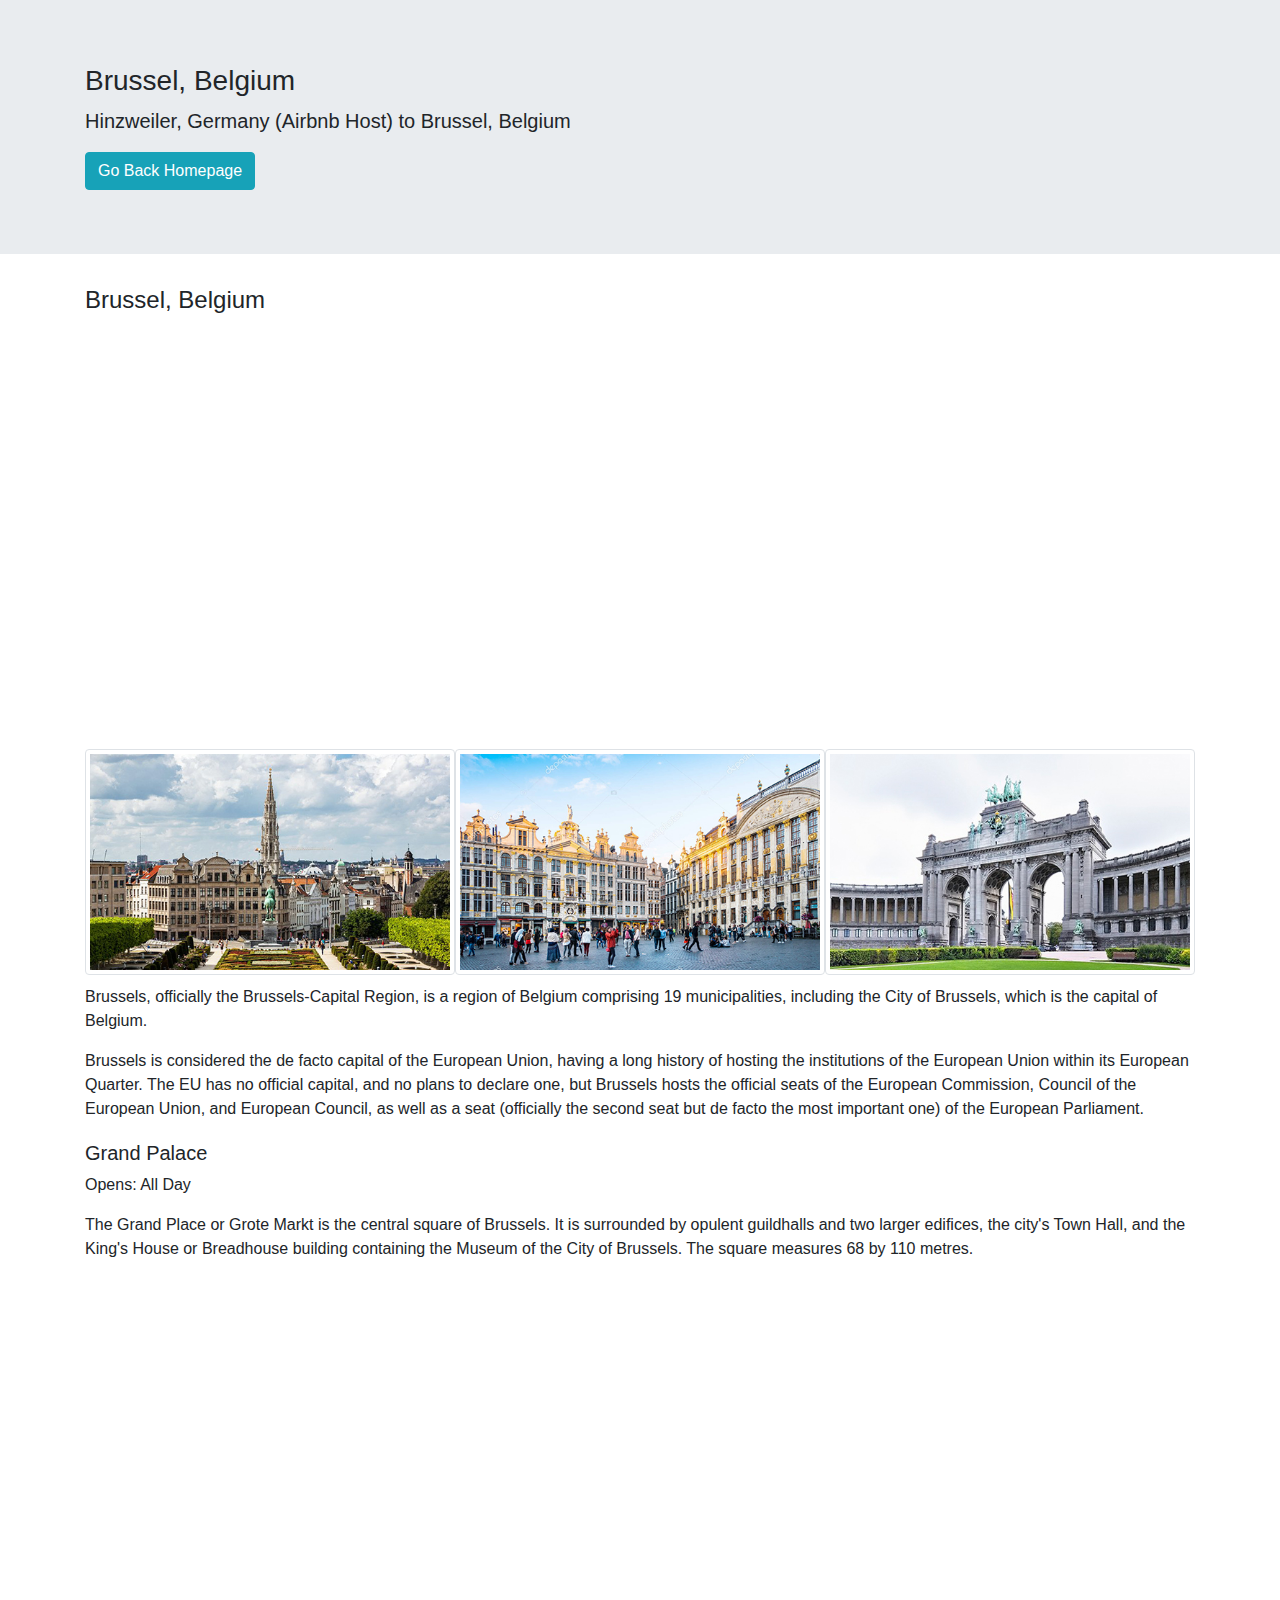
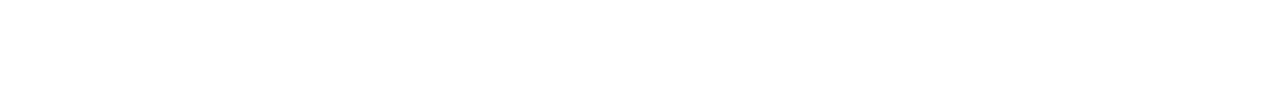
<file: brusselbelgium.html>
<!doctype html>
<html lang="en">
  <head>
    <!-- Required meta tags -->
    <meta charset="utf-8">
    <meta name="viewport" content="width=device-width, initial-scale=1, shrink-to-fit=no">

    <!-- Bootstrap CSS -->
    <link rel="stylesheet" href="https://stackpath.bootstrapcdn.com/bootstrap/4.3.1/css/bootstrap.min.css" integrity="sha384-ggOyR0iXCbMQv3Xipma34MD+dH/1fQ784/j6cY/iJTQUOhcWr7x9JvoRxT2MZw1T" crossorigin="anonymous">
    <link rel="stylesheet" href="base.css">

    <!-- Icon for Browser Tab -->
    <link rel="shortcut icon" type="image/png" href="img/icon.png" />

    <title>Brussel, Belgium</title>
  </head>
  <body>
    <!-- jumbotron -->
    <div class="jumbotron jumbotron-fluid">
      <div class="container">
        <h3 class="display-5">Brussel, Belgium</h3>
        <p class="lead">Hinzweiler, Germany (Airbnb Host) to Brussel, Belgium</p>
        <a class="btn btn-info" href="index.html" role="button">Go Back Homepage</a>
      </div>
    </div>

    <!-- content -->
    <div class="container">
      <h4>Brussel, Belgium</h4>
      <!-- map -->
      <div class="row map-section">
        <div class="col">
          <iframe src="https://www.google.com/maps/embed?pb=!1m18!1m12!1m3!1d161254.24965840956!2d4.223322469685144!3d50.83861615004036!2m3!1f0!2f0!3f0!3m2!1i1024!2i768!4f13.1!3m3!1m2!1s0x47c3c486740f9fff%3A0x10099ab2f4c8030!2sBrussels%2C%20Belgium!5e0!3m2!1sen!2sus!4v1567310366021!5m2!1sen!2sus" width="100%" height="400" frameborder="0" style="border:0;" allowfullscreen=""></iframe>
        </div>
      </div>
      <!-- images -->
      <div class="row location-img">
        <div class="col first-img">
          <img src="img/brussel01.jpg" class="img-thumbnail" alt="brussel belgium">
        </div>
        <div class="col middle-img">
          <img src="img/brussel03.jpg" class="img-thumbnail" alt="brussel belgium">
        </div>
        <div class="col last-img">
          <img src="img/brussel02.jpg" class="img-thumbnail" alt="brussel belgium">
        </div>
      </div>
      <!-- info -->
      <div class="row info-box">
        <div class="col">
          <p class="font-weight-light">Brussels, officially the Brussels-Capital Region, is a region of Belgium comprising 19 municipalities, including the City of Brussels, which is the capital of Belgium.</p>
          <p class="font-weight-light">Brussels is considered the de facto capital of the European Union, having a long history of hosting the institutions of the European Union within its European Quarter. The EU has no official capital, and no plans to declare one, but Brussels hosts the official seats of the European Commission, Council of the European Union, and European Council, as well as a seat (officially the second seat but de facto the most important one) of the European Parliament.</p>

          <h5 class="location-img">Grand Palace</h5>
          <p>Opens: All Day</p>
          <p class="font-weight-light">The Grand Place or Grote Markt is the central square of Brussels. It is surrounded by opulent guildhalls and two larger edifices, the city's Town Hall, and the King's House or Breadhouse building containing the Museum of the City of Brussels. The square measures 68 by 110 metres.</p>
          <iframe src="https://www.google.com/maps/embed?pb=!1m18!1m12!1m3!1d2519.1595334514864!2d4.350357115647035!3d50.84672997953211!2m3!1f0!2f0!3f0!3m2!1i1024!2i768!4f13.1!3m3!1m2!1s0x47c3c47f4a1f4f63%3A0x250965f19f5d168!2sGrand-Place%20de%20Bruxelles%2C%201000%20Bruxelles%2C%20Belgium!5e0!3m2!1sen!2sus!4v1567310793810!5m2!1sen!2sus" width="100%" height="400" frameborder="0" style="border:0;" allowfullscreen=""></iframe>
        </div>
      </div>
    </div>
    
    <!-- Optional JavaScript -->
    <!-- jQuery first, then Popper.js, then Bootstrap JS -->
    <script src="https://code.jquery.com/jquery-3.3.1.slim.min.js" integrity="sha384-q8i/X+965DzO0rT7abK41JStQIAqVgRVzpbzo5smXKp4YfRvH+8abtTE1Pi6jizo" crossorigin="anonymous"></script>
    <script src="https://cdnjs.cloudflare.com/ajax/libs/popper.js/1.14.7/umd/popper.min.js" integrity="sha384-UO2eT0CpHqdSJQ6hJty5KVphtPhzWj9WO1clHTMGa3JDZwrnQq4sF86dIHNDz0W1" crossorigin="anonymous"></script>
    <script src="https://stackpath.bootstrapcdn.com/bootstrap/4.3.1/js/bootstrap.min.js" integrity="sha384-JjSmVgyd0p3pXB1rRibZUAYoIIy6OrQ6VrjIEaFf/nJGzIxFDsf4x0xIM+B07jRM" crossorigin="anonymous"></script>
  </body>
</html>
</file>
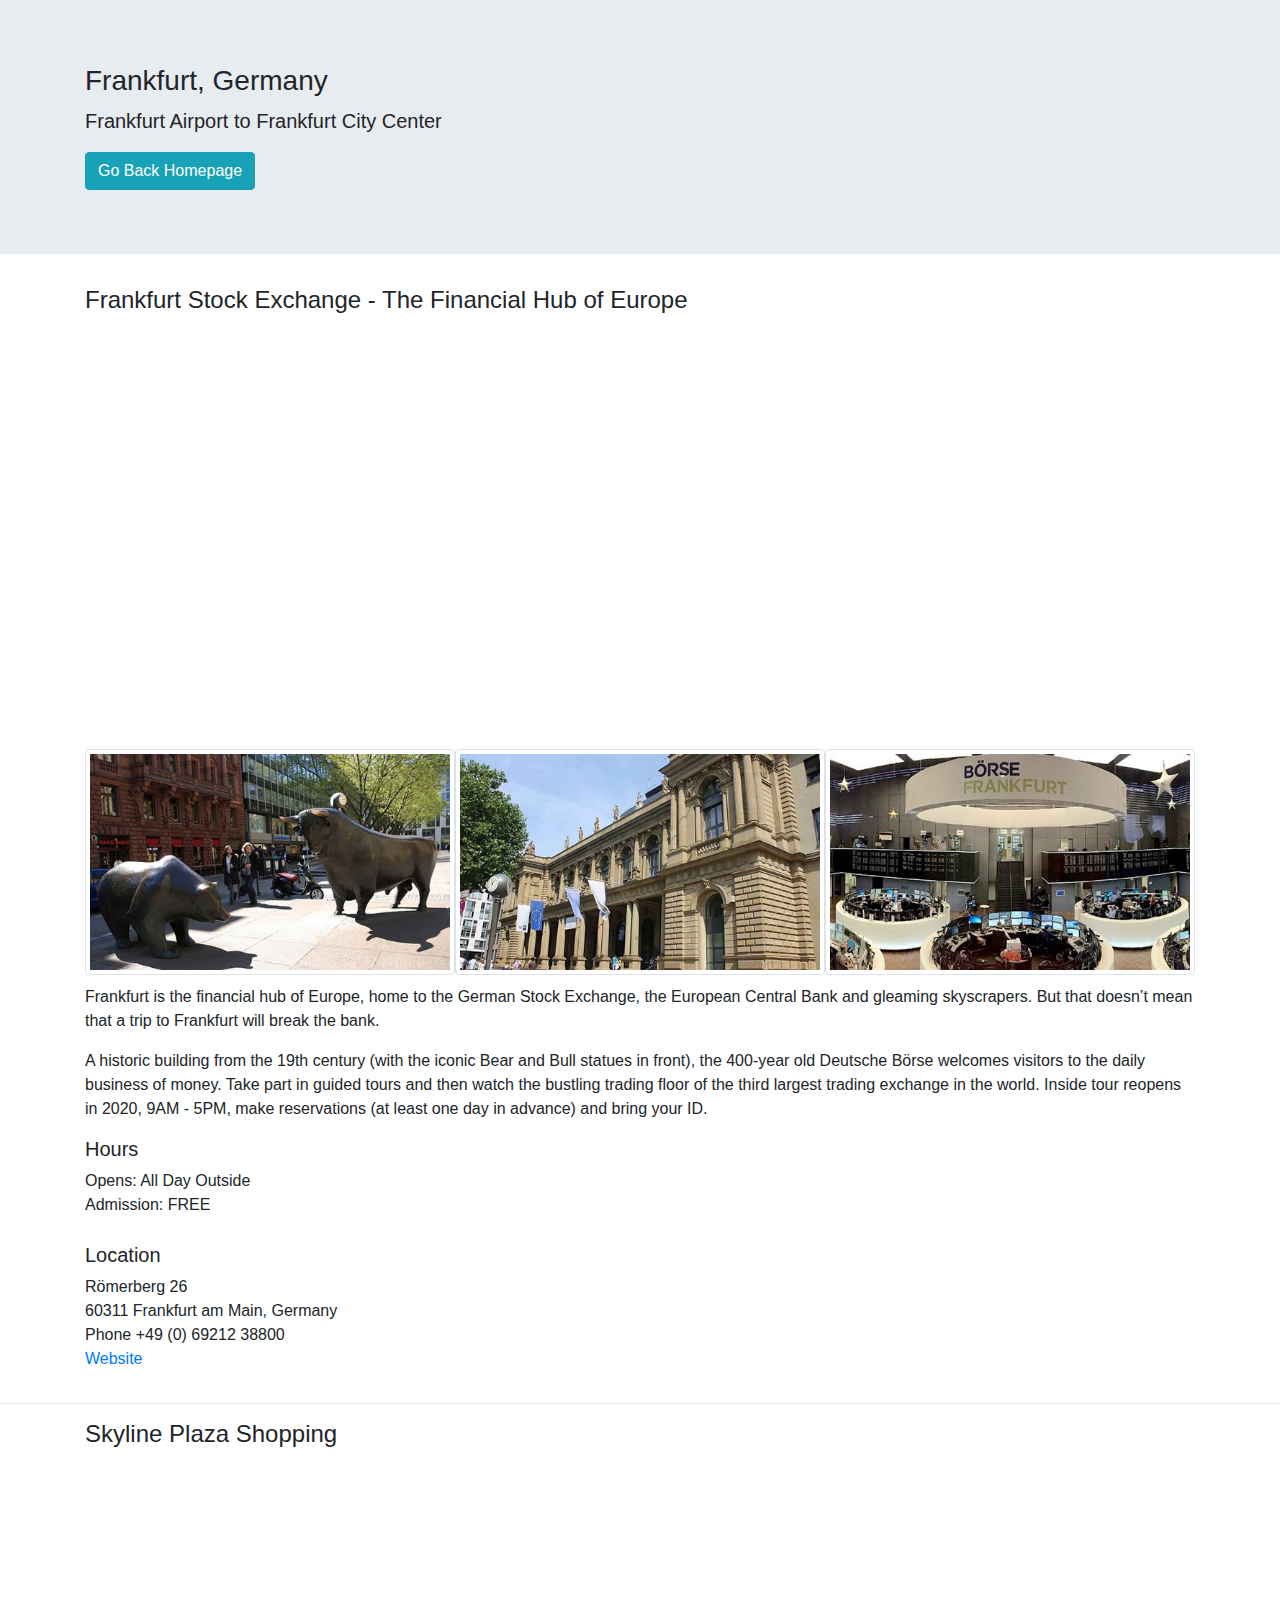
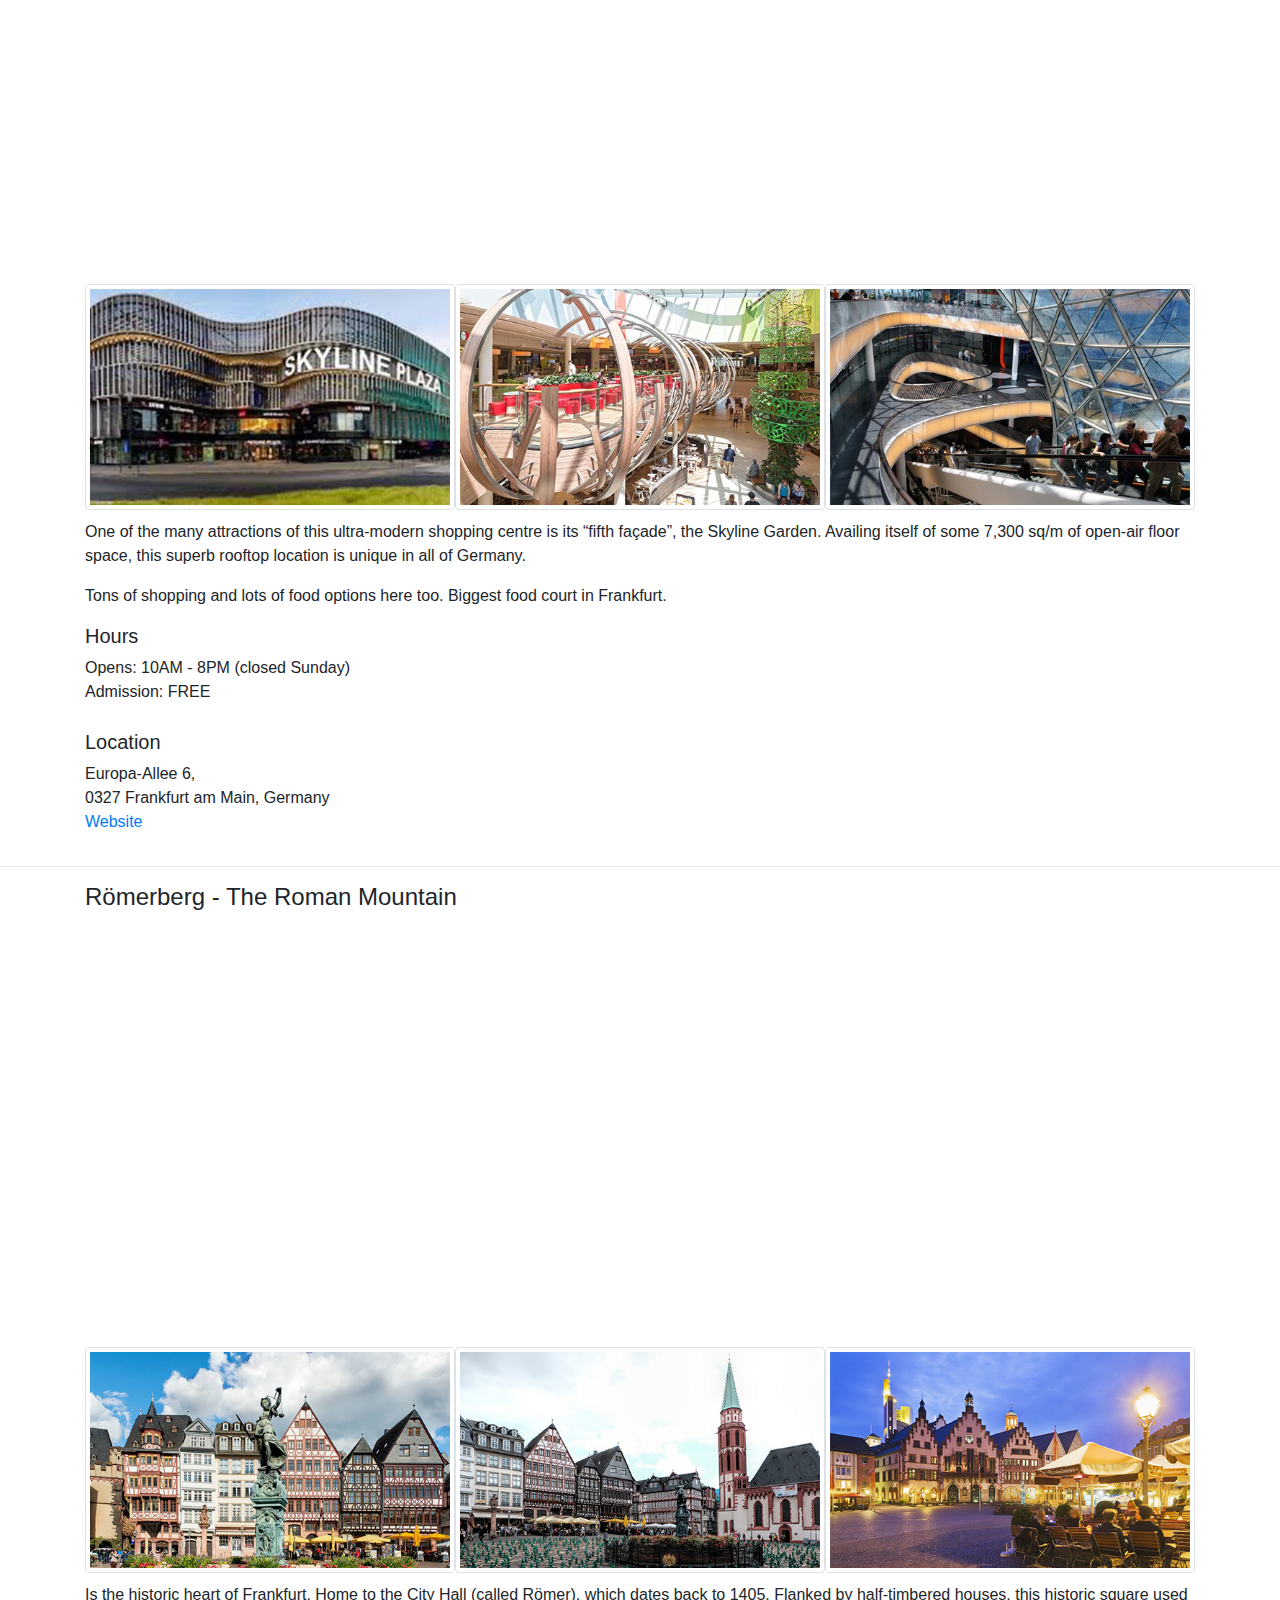
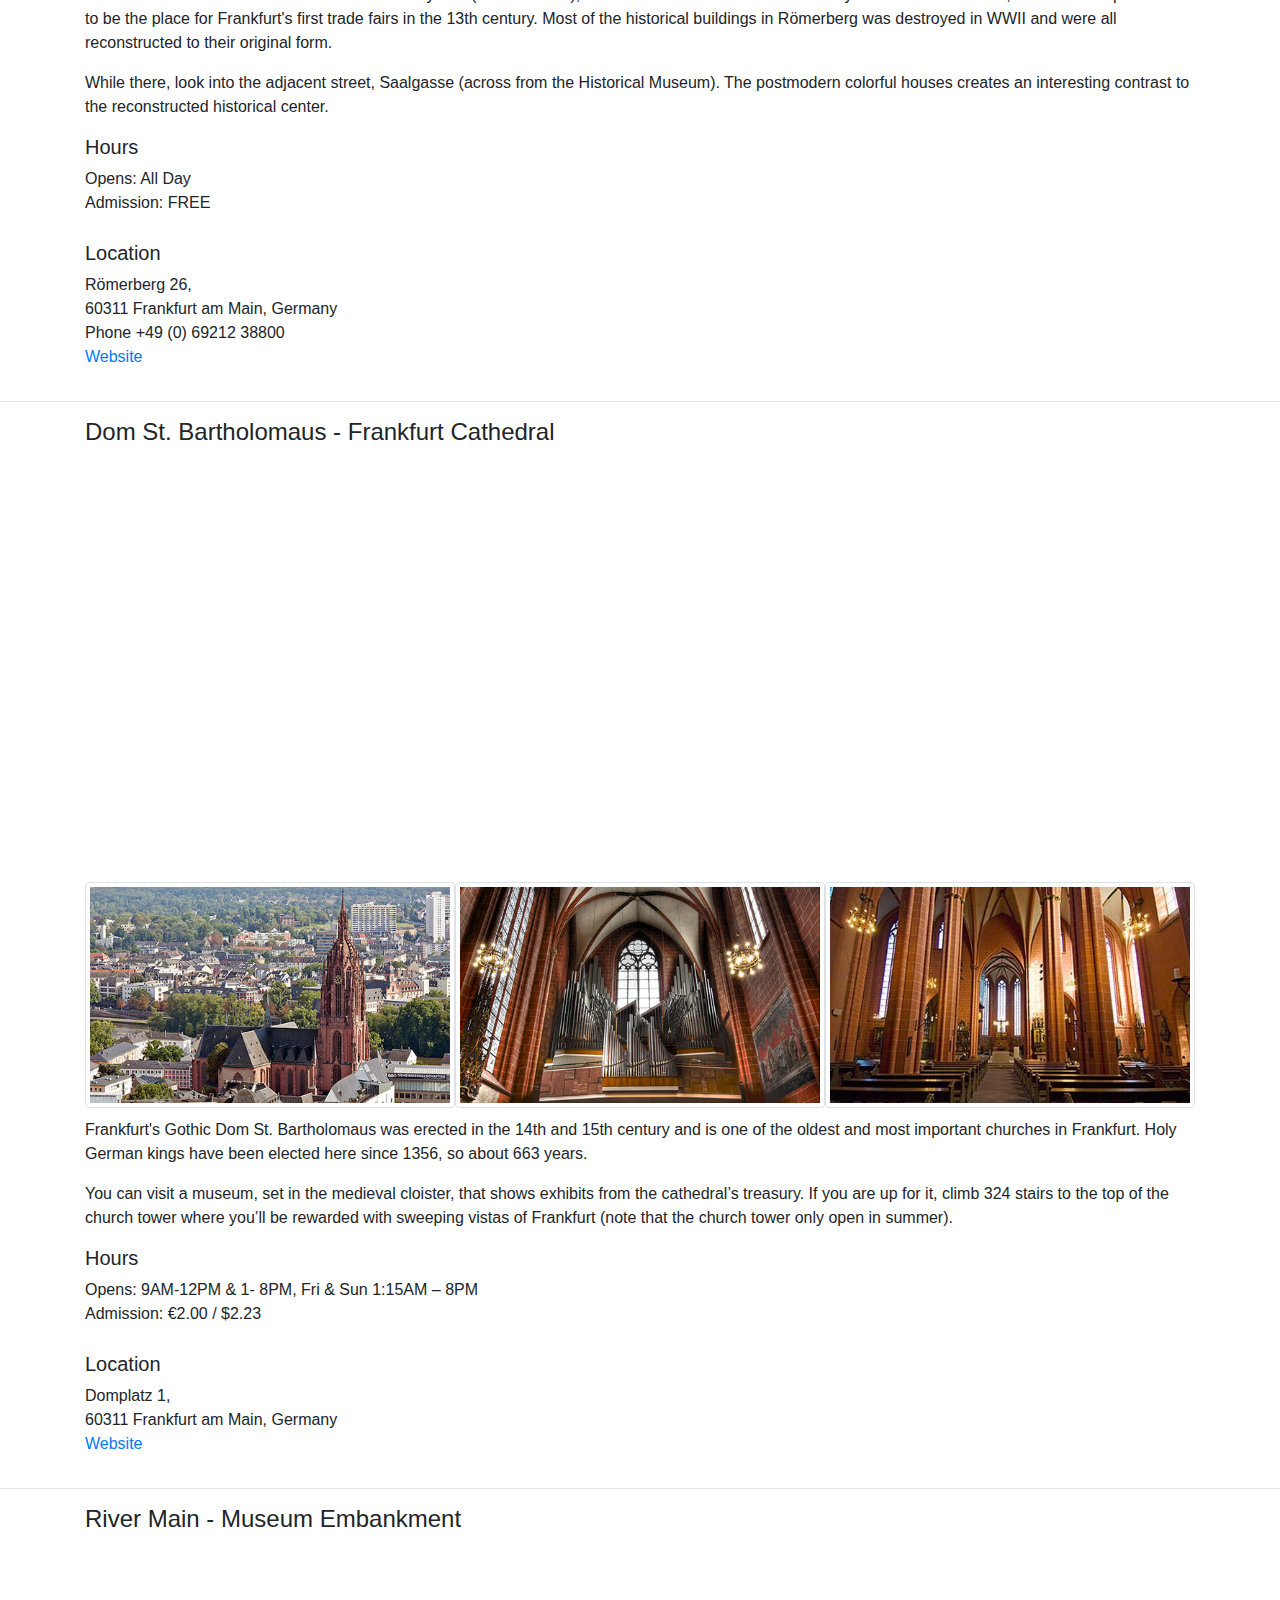
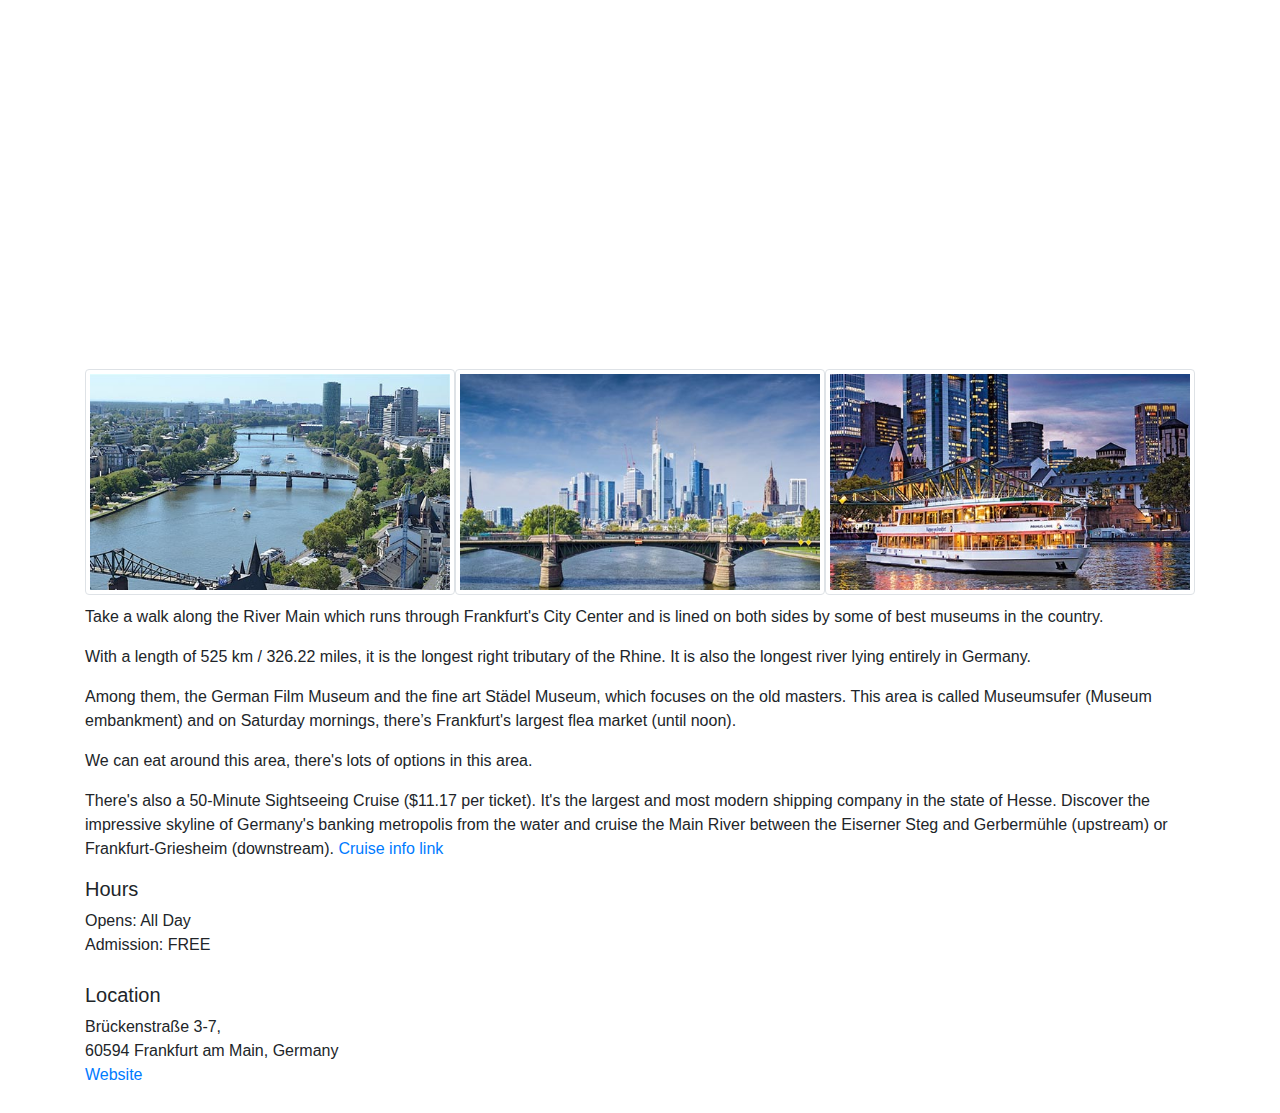
<file: frankfurtgermany.html>
<!doctype html>
<html lang="en">
  <head>
    <!-- Required meta tags -->
    <meta charset="utf-8">
    <meta name="viewport" content="width=device-width, initial-scale=1, shrink-to-fit=no">

    <!-- Bootstrap CSS -->
    <link rel="stylesheet" href="https://stackpath.bootstrapcdn.com/bootstrap/4.3.1/css/bootstrap.min.css" integrity="sha384-ggOyR0iXCbMQv3Xipma34MD+dH/1fQ784/j6cY/iJTQUOhcWr7x9JvoRxT2MZw1T" crossorigin="anonymous">
    <link rel="stylesheet" href="base.css">

    <!-- Icon for Browser Tab -->
    <link rel="shortcut icon" type="image/png" href="img/icon.png" />

    <title>Frankfurt, Germany</title>
  </head>
  <body>
    <!-- jumbotron -->
    <div class="jumbotron jumbotron-fluid">
      <div class="container">
        <h3 class="display-5">Frankfurt, Germany</h3>
        <p class="lead">Frankfurt Airport to Frankfurt City Center</p>
        <a class="btn btn-info" href="index.html" role="button">Go Back Homepage</a>
      </div>
    </div>

    <!-- content -->
    <div class="container">
      <h4>Frankfurt Stock Exchange - The Financial Hub of Europe</h4>
      <!-- map -->
      <div class="row map-section">
        <div class="col">
          <iframe src="https://www.google.com/maps/embed?pb=!1m28!1m12!1m3!1d81935.46655378856!2d8.549048392650878!3d50.07723704825561!2m3!1f0!2f0!3f0!3m2!1i1024!2i768!4f13.1!4m13!3e0!4m5!1s0x47bd0b745442f979%3A0x8a74d84d21f8f331!2sFrankfurt%20Airport%2C%20Frankfurt%2C%20Germany!3m2!1d50.0379326!2d8.562151799999999!4m5!1s0x47bd0eae431a9555%3A0xd45cff7d04921f28!2sB%C3%B6rse%20Frankfurt%2C%20B%C3%B6rsenpl.%204%2C%2060313%20Frankfurt%20am%20Main%2C%20Germany!3m2!1d50.115167299999996!2d8.6777977!5e0!3m2!1sen!2sus!4v1567135218745!5m2!1sen!2sus" width="100%" height="400" frameborder="0" style="border:0;" allowfullscreen=""></iframe>
        </div>
      </div>
      <!-- images -->
      <div class="row location-img">
        <div class="col first-img">
          <img src="img/stockexchange01.jpg" class="img-thumbnail" alt="stock exchange frankfurt germany">
        </div>
        <div class="col middle-img">
          <img src="img/stockexchange02.jpg" class="img-thumbnail" alt="stock exchange frankfurt germany">
        </div>
        <div class="col last-img">
          <img src="img/stockexchange03.jpg" class="img-thumbnail" alt="stock exchange frankfurt germany">
        </div>
      </div>
      <!-- info -->
      <div class="row info-box">
        <div class="col">
          <p class="font-weight-light">Frankfurt is the financial hub of Europe, home to the German Stock Exchange, the European Central Bank and gleaming skyscrapers. But that doesn’t mean that a trip to Frankfurt will break the bank.</p>
          <p class="font-weight-light">A historic building from the 19th century (with the iconic Bear and Bull statues in front), the 400-year old Deutsche Börse welcomes visitors to the daily business of money. Take part in guided tours and then watch the bustling trading floor of the third largest trading exchange in the world. Inside tour reopens in 2020, 9AM - 5PM, make reservations (at least one day in advance) and bring your ID.
            </p>

          <h5>Hours</h5>
          <p>Opens: All Day Outside<br/> 
            Admission: FREE</p>
        </div>
      </div>
      <div class="row info-box">
        <div class="col">
          <h5>Location</h5>
          <p class="font-weight-light">
            Römerberg 26</br>
            60311 Frankfurt am Main, Germany</br>
            Phone +49 (0) 69212 38800</br>
            <a href="https://www.boerse-frankfurt.de/home?lang=en" target="_blank">Website</a>
          </p>
        </div>
      </div>
    </div>

    <hr>

    <!-- content -->
    <div class="container">
      <h4>Skyline Plaza Shopping</h4>
      <!-- map -->
      <div class="row map-section">
        <div class="col">
          <iframe src="https://www.google.com/maps/embed?pb=!1m28!1m12!1m3!1d10235.373331135464!2d8.655456888119254!3d50.10793933265577!2m3!1f0!2f0!3f0!3m2!1i1024!2i768!4f13.1!4m13!3e0!4m5!1s0x47bd0eae431a9555%3A0xd45cff7d04921f28!2sB%C3%B6rse%20Frankfurt%2C%20B%C3%B6rsenpl.%204%2C%2060313%20Frankfurt%20am%20Main%2C%20Germany!3m2!1d50.115167299999996!2d8.6777977!4m5!1s0x47bd095855555555%3A0x204d96071c9db69c!2sSkyline%20Plaza%2C%20Europa-Allee%206%2C%2060327%20Frankfurt%20am%20Main%2C%20Germany!3m2!1d50.1094035!2d8.6526429!5e0!3m2!1sen!2sus!4v1567136551844!5m2!1sen!2sus" width="100%" height="400" frameborder="0" style="border:0;" allowfullscreen=""></iframe>
        </div>
      </div>
      <!-- images -->
      <div class="row location-img">
        <div class="col first-img">
          <img src="img/frankfurtshopping01.jpg" class="img-thumbnail" alt="skyline plaza shopping frankfurt germany">
        </div>
        <div class="col middle-img">
          <img src="img/frankfurtshopping02.jpg" class="img-thumbnail" alt="skyline plaza shopping frankfurt germany">
        </div>
        <div class="col last-img">
          <img src="img/frankfurtshopping03.jpg" class="img-thumbnail" alt="skyline plaza shopping frankfurt germany">
        </div>
      </div>
      <!-- info -->
      <div class="row info-box">
        <div class="col">
          <p class="font-weight-light">One of the many attractions of this ultra-modern shopping centre is its “fifth façade”, the Skyline Garden. Availing itself of some 7,300 sq/m of open-air floor space, this superb rooftop location is unique in all of Germany.</p>
          <p class="font-weight-light">Tons of shopping and lots of food options here too. Biggest food court in Frankfurt.</p>

          <h5>Hours</h5>
          <p>Opens: 10AM - 8PM (closed Sunday)<br/> Admission: FREE</p>
        </div>
      </div>
      <div class="row info-box">
        <div class="col">
          <h5>Location</h5>
          <p class="font-weight-light">
            Europa-Allee 6,</br>
            0327 Frankfurt am Main, Germany</br>
            <a href="https://www.skylineplaza.de/en/" target="_blank">Website</a>
          </p>
        </div>
      </div>
    </div>

    <hr>

    <!-- content -->
    <div class="container">
      <h4>Römerberg - The Roman Mountain</h4>
      <!-- map -->
      <div class="row map-section">
        <div class="col">
          <iframe src="https://www.google.com/maps/embed?pb=!1m28!1m12!1m3!1d10235.621619989583!2d8.659829138118495!3d50.10677753298712!2m3!1f0!2f0!3f0!3m2!1i1024!2i768!4f13.1!4m13!3e0!4m5!1s0x47bd095855555555%3A0x204d96071c9db69c!2sSkyline%20Plaza%2C%20Europa-Allee%206%2C%2060327%20Frankfurt%20am%20Main%2C%20Germany!3m2!1d50.1094035!2d8.6526429!4m5!1s0x47bd0ea638ac2bfb%3A0xc12061bcfb39ab7c!2sR%C3%B6merberg%2C%20Frankfurt%2C%20Germany!3m2!1d50.1103393!2d8.6820504!5e0!3m2!1sen!2sus!4v1567137180703!5m2!1sen!2sus" width="100%" height="400" frameborder="0" style="border:0;" allowfullscreen=""></iframe>
        </div>
      </div>
      <!-- images -->
      <div class="row location-img">
        <div class="col first-img">
          <img src="img/romerberg01.jpg" class="img-thumbnail" alt="romerberg the roman mountain frankfurt germany">
        </div>
        <div class="col middle-img">
          <img src="img/romerberg02.jpg" class="img-thumbnail" alt="romerberg the roman mountain frankfurt germany">
        </div>
        <div class="col last-img">
          <img src="img/romerberg03.jpg" class="img-thumbnail" alt="romerberg the roman mountain frankfurt germany">
        </div>
      </div>
      <!-- info -->
      <div class="row info-box">
        <div class="col">
          <p class="font-weight-light">Is the historic heart of Frankfurt. Home to the City Hall (called Römer), which dates back to 1405. Flanked by half-timbered houses, this historic square used to be the place for Frankfurt's first trade fairs in the 13th century. Most of the historical buildings in Römerberg was destroyed in WWII and were all reconstructed to their original form.</p>
          <p class="font-weight-light">While there, look into the adjacent street, Saalgasse (across from the Historical Museum). The postmodern colorful houses creates an interesting contrast to the reconstructed historical center.</p>

          <h5>Hours</h5>
          <p>Opens: All Day<br/> Admission: FREE</p>
        </div>
      </div>
      <div class="row info-box">
        <div class="col">
          <h5>Location</h5>
          <p class="font-weight-light">
            Römerberg 26,</br>
            60311 Frankfurt am Main, Germany</br>
            Phone +49 (0) 69212 38800</br>
            <a href="https://www.frankfurt.de/sixcms/detail.php?id=317578&_ffmpar%5B_id_inhalt%5D=5021028" target="_blank">Website</a>
          </p>
        </div>
      </div>
    </div>

    <hr>

    <!-- content -->
    <div class="container">
      <h4>Dom St. Bartholomaus - Frankfurt Cathedral</h4>
      <!-- map -->
      <div class="row map-section">
        <div class="col">
          <iframe src="https://www.google.com/maps/embed?pb=!1m28!1m12!1m3!1d1279.3574104416803!2d8.682629708226967!3d50.11034461498869!2m3!1f0!2f0!3f0!3m2!1i1024!2i768!4f13.1!4m13!3e2!4m5!1s0x47bd0ea638ac2bfb%3A0xc12061bcfb39ab7c!2sR%C3%B6merberg%2C%2060311%20Frankfurt%20am%20Main%2C%20Germany!3m2!1d50.1103393!2d8.6820504!4m5!1s0x47bd0ea69cc75b71%3A0x8f34aacf4d623131!2sFrankfurt%20Cathedral%2C%20Domplatz%2C%20Frankfurt%2C%20Germany!3m2!1d50.1106631!2d8.6854204!5e0!3m2!1sen!2sus!4v1567133478964!5m2!1sen!2sus" width="100%" height="400" frameborder="0" style="border:0;" allowfullscreen=""></iframe>
        </div>
      </div>
      <!-- images -->
      <div class="row location-img">
        <div class="col first-img">
          <img src="img/frankfurtcathedral01.jpg" class="img-thumbnail" alt="frankfurt cathedral germany">
        </div>
        <div class="col middle-img">
          <img src="img/frankfurtcathedral02.jpg" class="img-thumbnail" alt="frankfurt cathedral germany">
        </div>
        <div class="col last-img">
          <img src="img/frankfurtcathedral03.jpg" class="img-thumbnail" alt="frankfurt cathedral germany">
        </div>
      </div>
      <!-- info -->
      <div class="row info-box">
        <div class="col">
          <p class="font-weight-light">Frankfurt's Gothic Dom St. Bartholomaus was erected in the 14th and 15th century and is one of the oldest and most important churches in Frankfurt. Holy German kings have been elected here since 1356, so about 663 years.</p>
          <p class="font-weight-light">You can visit a museum, set in the medieval cloister, that shows exhibits from the cathedral’s treasury. If you are up for it, climb 324 stairs to the top of the church tower where you’ll be rewarded with sweeping vistas of Frankfurt (note that the church tower only open in summer).</p>

          <h5>Hours</h5>
          <p>Opens: 9AM-12PM & 1- 8PM, Fri & Sun 1:15AM – 8PM <br/> Admission: €2.00 / $2.23</p>
        </div>
      </div>

      <div class="row info-box">
        <div class="col">
          <h5>Location</h5>
          <p class="font-weight-light">
            Domplatz 1,</br>
            60311 Frankfurt am Main, Germany</br>
            <a href="https://www.spottinghistory.com/view/5018/badenweiler-roman-baths/" target="_blank">Website</a>
          </p>
        </div>
      </div>
    </div>

    <hr>

    <!-- content -->
    <div class="container">
      <h4>River Main - Museum Embankment</h4>
      <!-- map -->
      <div class="row map-section">
        <div class="col">
          <iframe src="https://www.google.com/maps/embed?pb=!1m28!1m12!1m3!1d2558.8119176165906!2d8.684519915464119!3d50.108527319824205!2m3!1f0!2f0!3f0!3m2!1i1024!2i768!4f13.1!4m13!3e2!4m5!1s0x47bd0ea69cc75b71%3A0x8f34aacf4d623131!2sFrankfurt%20Cathedral%2C%20Domplatz%2C%20Frankfurt%2C%20Germany!3m2!1d50.1106631!2d8.6854204!4m5!1s0x47bd0ea091fd3bf3%3A0xd6f0811352f188c0!2sBr%C3%BCckenstra%C3%9Fe%203-7%2C%2060594%20Frankfurt%20am%20Main%2C%20Germany!3m2!1d50.10666!2d8.68863!5e0!3m2!1sen!2sus!4v1567134165015!5m2!1sen!2sus" width="100%" height="400" frameborder="0" style="border:0;" allowfullscreen=""></iframe>
        </div>
      </div>
      <!-- images -->
      <div class="row location-img">
        <div class="col first-img">
          <img src="img/rivermain01.jpg" class="img-thumbnail" alt="river main germany">
        </div>
        <div class="col middle-img">
          <img src="img/rivermain02.jpg" class="img-thumbnail" alt="river main germany">
        </div>
        <div class="col last-img">
          <img src="img/rivermain03.jpg" class="img-thumbnail" alt="river main germany">
        </div>
      </div>
      <!-- info -->
      <div class="row info-box">
        <div class="col">
          <p class="font-weight-light">Take a walk along the River Main which runs through Frankfurt's City Center and is lined on both sides by some of best museums in the country. </p>
          <p class="font-weight-light">With a length of 525 km / 326.22 miles, it is the longest right tributary of the Rhine. It is also the longest river lying entirely in Germany.</p>
          <p class="font-weight-light">Among them, the German Film Museum and the fine art Städel Museum, which focuses on the old masters. This area is called Museumsufer (Museum embankment) and on Saturday mornings, there’s Frankfurt's largest flea market (until noon).</p>
          <p class="font-weight-light">We can eat around this area, there's lots of options in this area.</p>
          <p class="font-weight-light">There's also a 50-Minute Sightseeing Cruise ($11.17 per ticket). It's the largest and most modern shipping company in the state of Hesse. Discover the impressive skyline of Germany's banking metropolis from the water and cruise the Main River between the Eiserner Steg and Gerbermühle (upstream) or Frankfurt-Griesheim (downstream). <a href="https://www.tripadvisor.com/AttractionProductReview-g187337-d11485678-Frankfurt_50_Minute_Sightseeing_Cruise-Frankfurt_Hesse.html" target="_blank">Cruise info link</a></p>

          <h5>Hours</h5>
          <p>Opens: All Day <br/> Admission: FREE</p>
        </div>
      </div>

      <div class="row info-box">
        <div class="col">
          <h5>Location</h5>
          <p class="font-weight-light">
            Brückenstraße 3-7,</br> 
            60594 Frankfurt am Main, Germany</br>
            <a href="https://www.frankfurt-tourismus.de/en/Media/Attractions/Parks/Museumsufer/" target="_blank">Website</a>
          </p>
        </div>
      </div>
    </div>
    
    <!-- Optional JavaScript -->
    <!-- jQuery first, then Popper.js, then Bootstrap JS -->
    <script src="https://code.jquery.com/jquery-3.3.1.slim.min.js" integrity="sha384-q8i/X+965DzO0rT7abK41JStQIAqVgRVzpbzo5smXKp4YfRvH+8abtTE1Pi6jizo" crossorigin="anonymous"></script>
    <script src="https://cdnjs.cloudflare.com/ajax/libs/popper.js/1.14.7/umd/popper.min.js" integrity="sha384-UO2eT0CpHqdSJQ6hJty5KVphtPhzWj9WO1clHTMGa3JDZwrnQq4sF86dIHNDz0W1" crossorigin="anonymous"></script>
    <script src="https://stackpath.bootstrapcdn.com/bootstrap/4.3.1/js/bootstrap.min.js" integrity="sha384-JjSmVgyd0p3pXB1rRibZUAYoIIy6OrQ6VrjIEaFf/nJGzIxFDsf4x0xIM+B07jRM" crossorigin="anonymous"></script>
  </body>
</html>
</file>
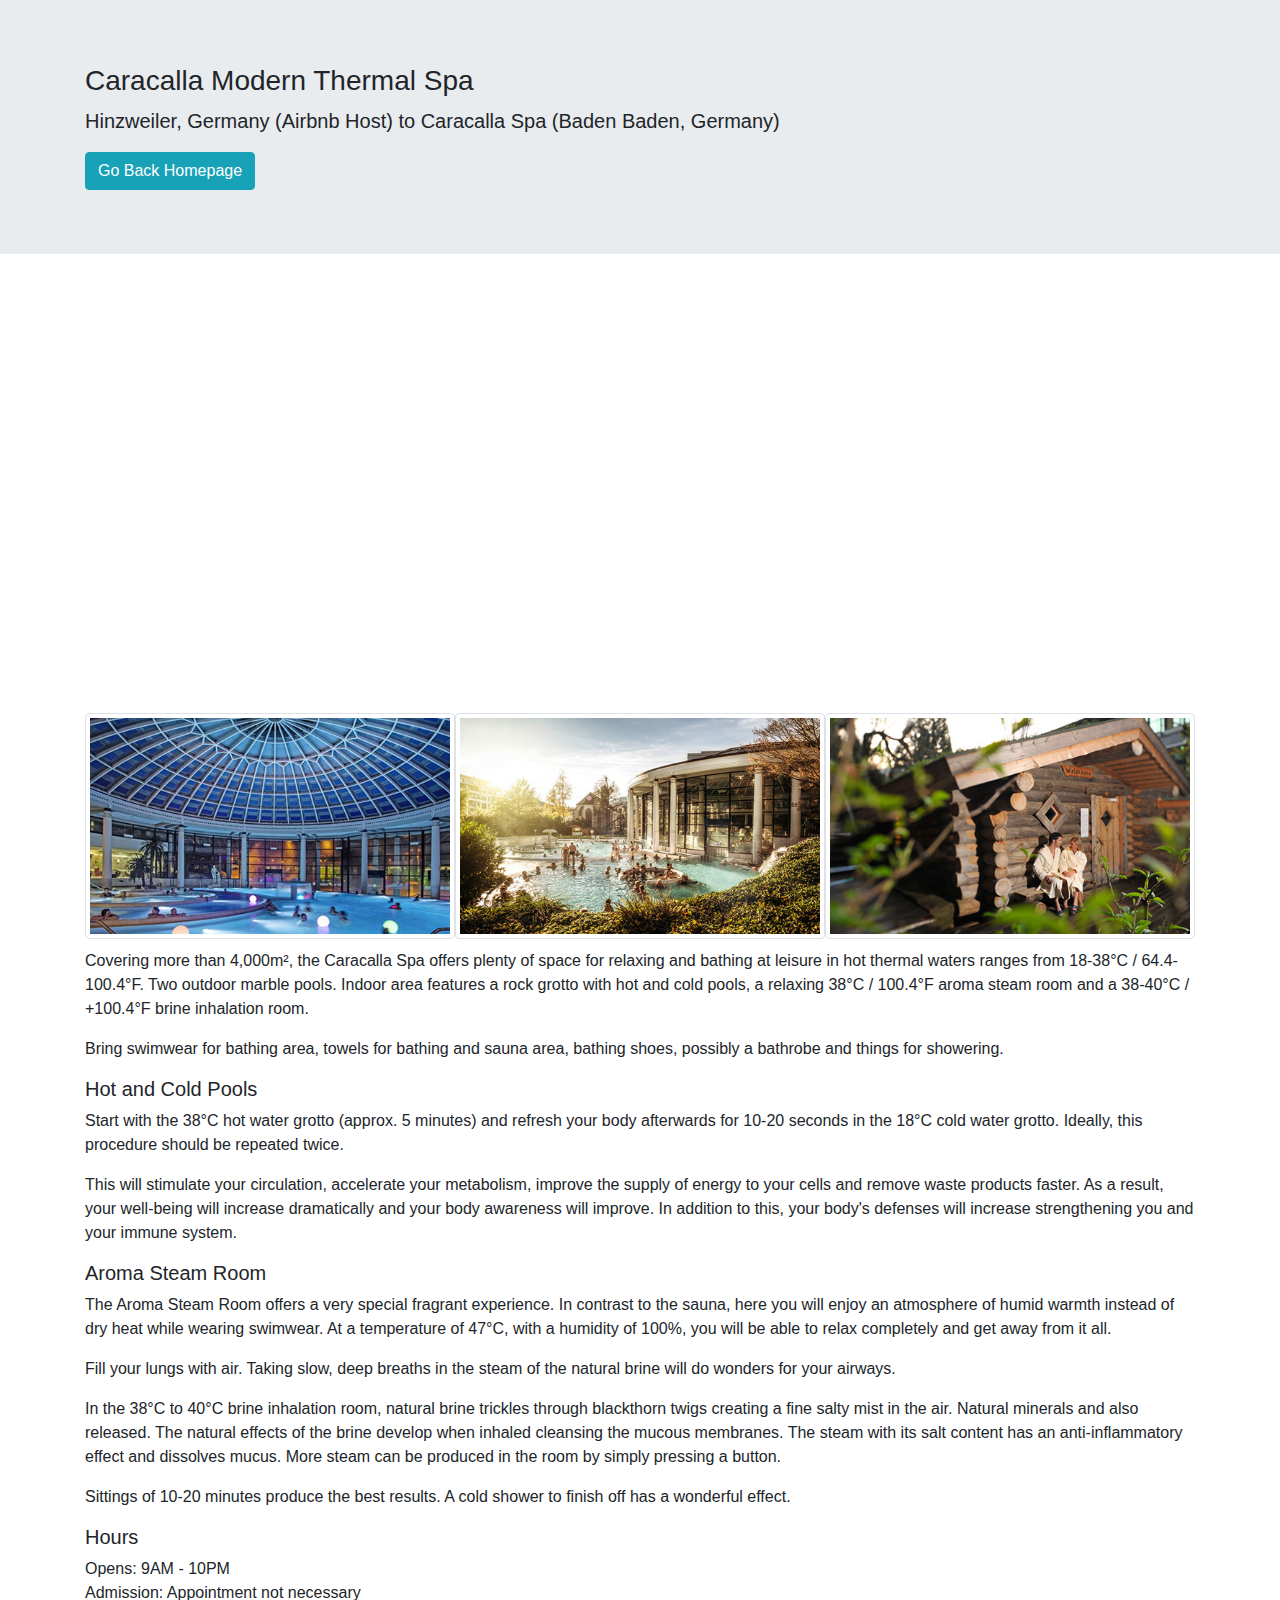
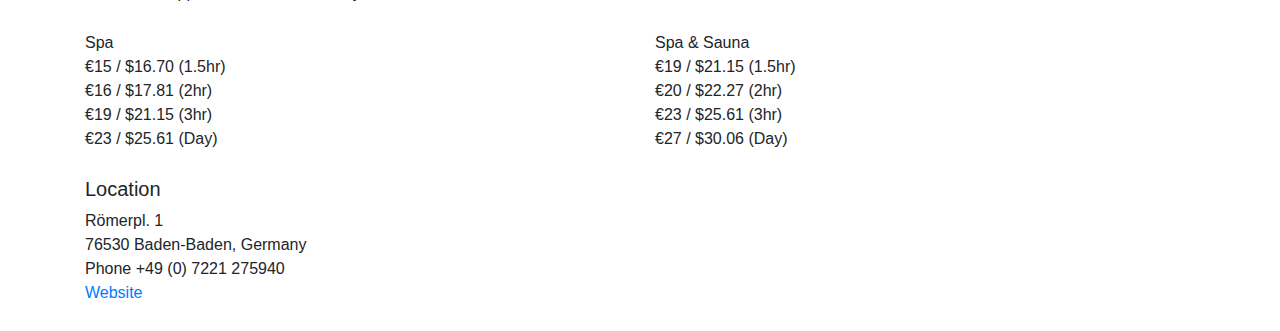
<file: germanspa.html>
<!doctype html>
<html lang="en">
  <head>
    <!-- Required meta tags -->
    <meta charset="utf-8">
    <meta name="viewport" content="width=device-width, initial-scale=1, shrink-to-fit=no">

    <!-- Bootstrap CSS -->
    <link rel="stylesheet" href="https://stackpath.bootstrapcdn.com/bootstrap/4.3.1/css/bootstrap.min.css" integrity="sha384-ggOyR0iXCbMQv3Xipma34MD+dH/1fQ784/j6cY/iJTQUOhcWr7x9JvoRxT2MZw1T" crossorigin="anonymous">
    <link rel="stylesheet" href="base.css">

    <title>Family Euro Trip 2019</title>
  </head>
  <body>
    <!-- jumbotron -->
    <div class="jumbotron jumbotron-fluid">
      <div class="container">
        <h3 class="display-5">Caracalla Modern Thermal Spa</h3>
        <p class="lead">Hinzweiler, Germany (Airbnb Host) to Caracalla Spa (Baden Baden, Germany)</p>
        <a class="btn btn-info" href="index.html" role="button">Go Back Homepage</a>
      </div>
    </div>

    <!-- content -->
    <div class="container">
      <!-- map -->
      <div class="row map-section">
        <div class="col">
          <iframe src="https://www.google.com/maps/embed?pb=!1m28!1m12!1m3!1d656219.039143793!2d7.515463072235396!3d49.178506799236565!2m3!1f0!2f0!3f0!3m2!1i1024!2i768!4f13.1!4m13!3e0!4m5!1s0x4795e295f224cfeb%3A0x422d4d510db64b0!2sHinzweiler%2C%20Germany!3m2!1d49.5918752!2d7.5484389!4m5!1s0x47971f41358f2f91%3A0x6987409dc87ff5df!2sCaracalla%20Therme%2C%20R%C3%B6merplatz%2C%20Baden-Baden%2C%20Germany!3m2!1d48.7637229!2d8.2443032!5e0!3m2!1sen!2sus!4v1567119167780!5m2!1sen!2sus" width="100%" height="400" frameborder="0" style="border:0;" allowfullscreen="">
          </iframe>
        </div>
      </div>
      <!-- images -->
      <div class="row location-img">
        <div class="col first-img">
          <img src="img/caracalla01.jpg" class="img-thumbnail" alt="Caracalla Thermal Spa">
        </div>
        <div class="col middle-img">
          <img src="img/caracalla02.jpg" class="img-thumbnail" alt="Caracalla Thermal Spa">
        </div>
        <div class="col last-img">
          <img src="img/caracalla03.jpg" class="img-thumbnail" alt="Caracalla Thermal Spa">
        </div>
      </div>
      <!-- info -->
      <div class="row info-box">
        <div class="col">
          <p class="font-weight-light">Covering more than 4,000m², the Caracalla Spa offers plenty of space for relaxing and bathing at leisure in hot thermal waters ranges from 18-38°C / 64.4-100.4°F. Two outdoor marble pools. Indoor area features a rock grotto with hot and cold pools, a relaxing 38°C / 100.4°F aroma steam room and a 38-40°C / +100.4°F brine inhalation room.</p>
          <p class="font-weight-light">Bring swimwear for bathing area, towels for bathing and sauna area, bathing shoes, possibly a bathrobe and things for showering.</p>
          <h5>Hot and Cold Pools</h5>
          <p class="font-weight-light">Start with the 38°C hot water grotto (approx. 5 minutes) and refresh your body afterwards for 10-20 seconds in the 18°C cold water grotto. Ideally, this procedure should be repeated twice. </p>
          <p class="font-weight-light">This will stimulate your circulation, accelerate your metabolism, improve the supply of energy to your cells and remove waste products faster. As a result, your well-being will increase dramatically and your body awareness will improve. In addition to this, your body's defenses will increase strengthening you and your immune system.</p>
          <h5>Aroma Steam Room</h5>
          <p class="font-weight-light">The Aroma Steam Room offers a very special fragrant experience. In contrast to the sauna, here you will enjoy an atmosphere of humid warmth instead of dry heat while wearing swimwear. At a temperature of 47°C, with a humidity of 100%, you will be able to relax completely and get away from it all.</p>
          <p class="font-weight-light">Fill your lungs with air. Taking slow, deep breaths in the steam of the natural brine will do wonders for your airways.</p>
          <p class="font-weight-light">In the 38°C to 40°C brine inhalation room, natural brine trickles through blackthorn twigs creating a fine salty mist in the air. Natural minerals and also released. The natural effects of the brine develop when inhaled cleansing the mucous membranes. The steam with its salt content has an anti-inflammatory effect and dissolves mucus. More steam can be produced in the room by simply pressing a button.</p>
          <p class="font-weight-light">Sittings of 10-20 minutes produce the best results. A cold shower to finish off has a wonderful effect.</p>

          <h5>Hours</h5>
          <p>Opens: 9AM - 10PM <br/> Admission: Appointment not necessary	</p>
        </div>
      </div>
      <!-- price info -->
      <div class="row price-info">
        <div class="col">
      
          <p class="font-weight-light">Spa</br>
            €15 / $16.70 (1.5hr)</br>
            €16 / $17.81 (2hr)</br>
            €19 / $21.15 (3hr)</br>
            €23 / $25.61 (Day)
          </p>
        </div>
        <div class="col">
          <p class="font-weight-light">Spa & Sauna</br>
            €19 / $21.15 (1.5hr)</br>
            €20 / $22.27 (2hr)</br>
            €23 / $25.61 (3hr)</br>
            €27 / $30.06 (Day)</br>
          </p>
        </div>
      </div>
      <div class="row info-box">
        <div class="col">
          <h5>Location</h5>
          <p class="font-weight-light">
            Römerpl. 1</br>
            76530 Baden-Baden, Germany</br>
            Phone +49 (0) 7221 275940</br>
            <a href="https://www.carasana.de/en/caracallaspa/" target="_blank">Website</a>
          </p>
        </div>
      </div>
    </div>
    
    <!-- Optional JavaScript -->
    <!-- jQuery first, then Popper.js, then Bootstrap JS -->
    <script src="https://code.jquery.com/jquery-3.3.1.slim.min.js" integrity="sha384-q8i/X+965DzO0rT7abK41JStQIAqVgRVzpbzo5smXKp4YfRvH+8abtTE1Pi6jizo" crossorigin="anonymous"></script>
    <script src="https://cdnjs.cloudflare.com/ajax/libs/popper.js/1.14.7/umd/popper.min.js" integrity="sha384-UO2eT0CpHqdSJQ6hJty5KVphtPhzWj9WO1clHTMGa3JDZwrnQq4sF86dIHNDz0W1" crossorigin="anonymous"></script>
    <script src="https://stackpath.bootstrapcdn.com/bootstrap/4.3.1/js/bootstrap.min.js" integrity="sha384-JjSmVgyd0p3pXB1rRibZUAYoIIy6OrQ6VrjIEaFf/nJGzIxFDsf4x0xIM+B07jRM" crossorigin="anonymous"></script>
  </body>
</html>
</file>
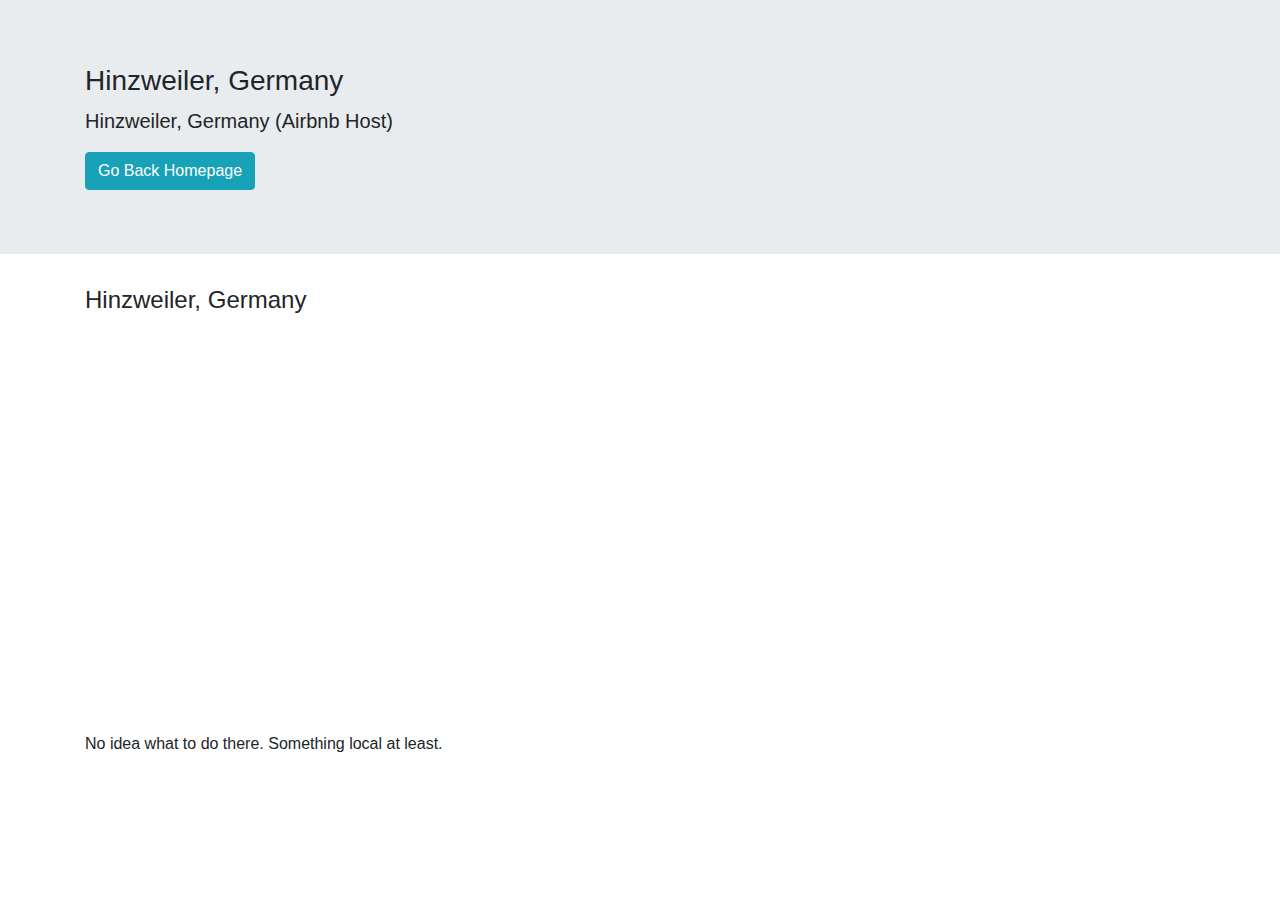
<file: hinzweilergermany.html>
<!doctype html>
<html lang="en">
  <head>
    <!-- Required meta tags -->
    <meta charset="utf-8">
    <meta name="viewport" content="width=device-width, initial-scale=1, shrink-to-fit=no">

    <!-- Bootstrap CSS -->
    <link rel="stylesheet" href="https://stackpath.bootstrapcdn.com/bootstrap/4.3.1/css/bootstrap.min.css" integrity="sha384-ggOyR0iXCbMQv3Xipma34MD+dH/1fQ784/j6cY/iJTQUOhcWr7x9JvoRxT2MZw1T" crossorigin="anonymous">
    <link rel="stylesheet" href="base.css">

    <!-- Icon for Browser Tab -->
    <link rel="shortcut icon" type="image/png" href="img/icon.png" />

    <title>Hinzweiler, Germany</title>
  </head>
  <body>
    <!-- jumbotron -->
    <div class="jumbotron jumbotron-fluid">
      <div class="container">
        <h3 class="display-5">Hinzweiler, Germany</h3>
        <p class="lead">Hinzweiler, Germany (Airbnb Host)</p>
        <a class="btn btn-info" href="index.html" role="button">Go Back Homepage</a>
      </div>
    </div>

    <!-- content -->
    <div class="container">
      <h4>Hinzweiler, Germany</h4>
      <!-- map -->
      <div class="row map-section">
          <iframe src="https://www.google.com/maps/embed?pb=!1m18!1m12!1m3!1d19987.636710234514!2d7.53105331361172!3d49.58714457530863!2m3!1f0!2f0!3f0!3m2!1i1024!2i768!4f13.1!3m3!1m2!1s0x4795e2e9f08e9d67%3A0xc767a426adae7490!2sAm%20Kochelsberg%204%2C%2067756%20Hinzweiler%2C%20Germany!5e0!3m2!1sen!2sus!4v1567312101824!5m2!1sen!2sus" width="100%" height="400" frameborder="0" style="border:0;" allowfullscreen=""></iframe>
      </div>
      <!-- info -->
      <div class="row info-box">
        <div class="col">
          <p class="font-weight-light">No idea what to do there. Something local at least.</p>
        </div>
      </div>
    </div>
  </div>
    
    <!-- Optional JavaScript -->
    <!-- jQuery first, then Popper.js, then Bootstrap JS -->
    <script src="https://code.jquery.com/jquery-3.3.1.slim.min.js" integrity="sha384-q8i/X+965DzO0rT7abK41JStQIAqVgRVzpbzo5smXKp4YfRvH+8abtTE1Pi6jizo" crossorigin="anonymous"></script>
    <script src="https://cdnjs.cloudflare.com/ajax/libs/popper.js/1.14.7/umd/popper.min.js" integrity="sha384-UO2eT0CpHqdSJQ6hJty5KVphtPhzWj9WO1clHTMGa3JDZwrnQq4sF86dIHNDz0W1" crossorigin="anonymous"></script>
    <script src="https://stackpath.bootstrapcdn.com/bootstrap/4.3.1/js/bootstrap.min.js" integrity="sha384-JjSmVgyd0p3pXB1rRibZUAYoIIy6OrQ6VrjIEaFf/nJGzIxFDsf4x0xIM+B07jRM" crossorigin="anonymous"></script>
  </body>
</html>
</file>
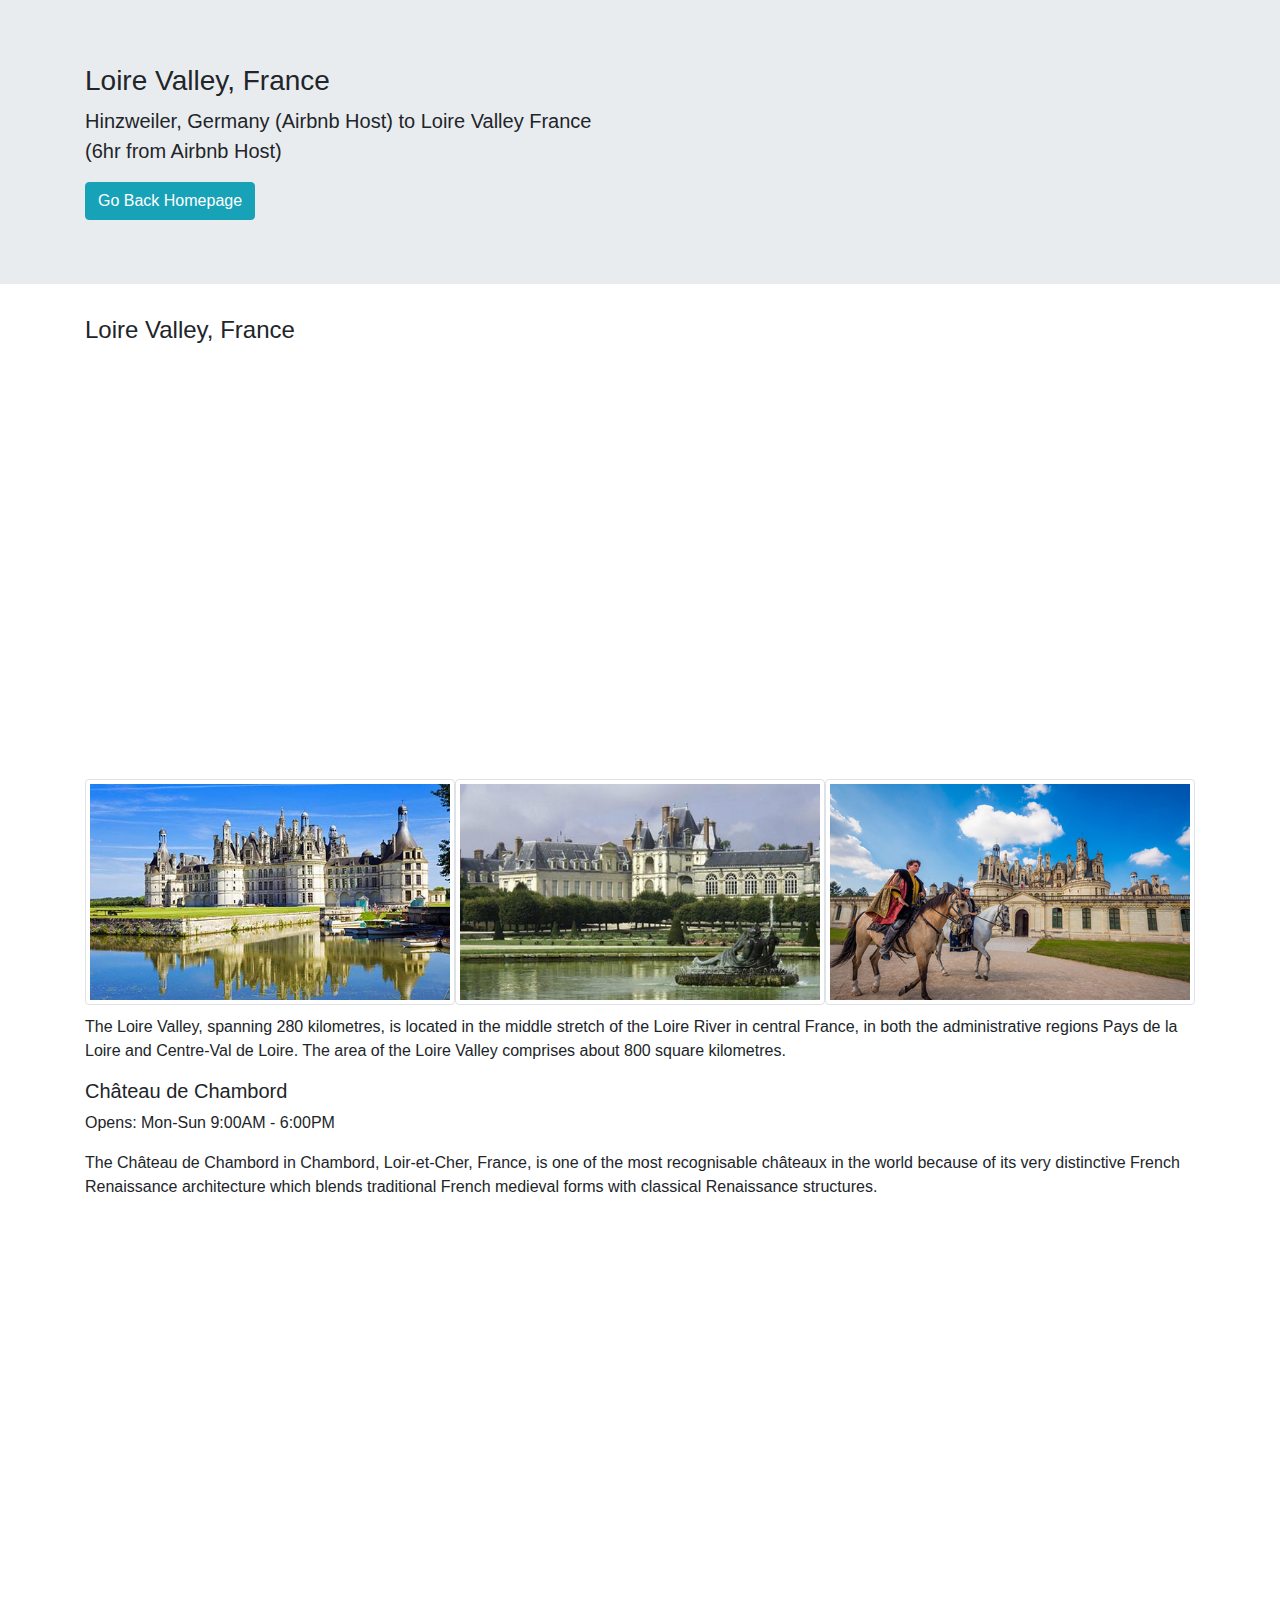
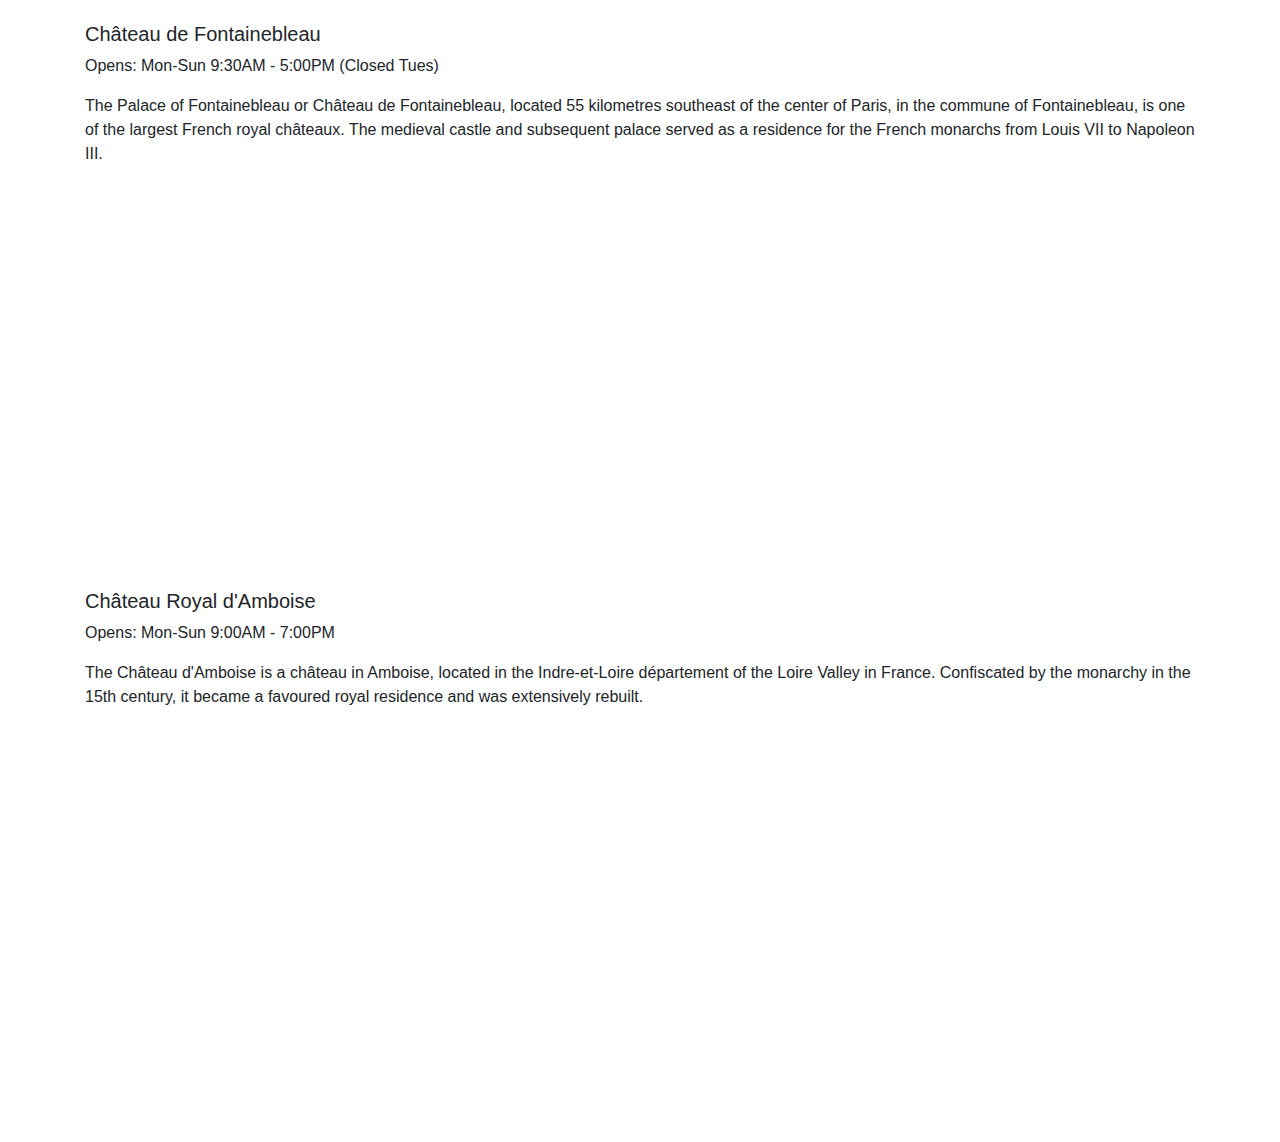
<file: loirevalleyfrance.html>
<!doctype html>
<html lang="en">
  <head>
    <!-- Required meta tags -->
    <meta charset="utf-8">
    <meta name="viewport" content="width=device-width, initial-scale=1, shrink-to-fit=no">

    <!-- Bootstrap CSS -->
    <link rel="stylesheet" href="https://stackpath.bootstrapcdn.com/bootstrap/4.3.1/css/bootstrap.min.css" integrity="sha384-ggOyR0iXCbMQv3Xipma34MD+dH/1fQ784/j6cY/iJTQUOhcWr7x9JvoRxT2MZw1T" crossorigin="anonymous">
    <link rel="stylesheet" href="base.css">

    <!-- Icon for Browser Tab -->
    <link rel="shortcut icon" type="image/png" href="img/icon.png" />

    <title>Loire Valley, France</title>
  </head>
  <body>
    <!-- jumbotron -->
    <div class="jumbotron jumbotron-fluid">
      <div class="container">
        <h3 class="display-5">Loire Valley, France</h3>
        <p class="lead">Hinzweiler, Germany (Airbnb Host) to Loire Valley France</br>(6hr from Airbnb Host)</p>
        <a class="btn btn-info" href="index.html" role="button">Go Back Homepage</a>
      </div>
    </div>

    <!-- content -->
    <div class="container">
      <h4>Loire Valley, France</h4>
      <!-- map -->
      <div class="row map-section">
        <div class="col">
          <iframe src="https://www.google.com/maps/embed?pb=!1m28!1m12!1m3!1d2694291.429655039!2d2.3069779614528922!3d48.74094647762817!2m3!1f0!2f0!3f0!3m2!1i1024!2i768!4f13.1!4m13!3e0!4m5!1s0x4795e295f224cfeb%3A0x422d4d510db64b0!2sHinzweiler%2C%20Germany!3m2!1d49.5918752!2d7.5484389!4m5!1s0x47e4add37eb82821%3A0x6d1fb075610e2871!2sCh%C3%A2teau%20de%20Chambord%2C%20Ch%C3%A2teau%2C%2041250%20Chambord%2C%20France!3m2!1d47.616126!2d1.517218!5e0!3m2!1sen!2sus!4v1567291114726!5m2!1sen!2sus" width="100%" height="400" frameborder="0" style="border:0;" allowfullscreen=""></iframe>
        </div>
      </div>
      <!-- images -->
      <div class="row location-img">
        <div class="col first-img">
          <img src="img/loirevalley01.jpg" class="img-thumbnail" alt="loire valley france">
        </div>
        <div class="col middle-img">
          <img src="img/loirevalley02.jpg" class="img-thumbnail" alt="loire valley france">
        </div>
        <div class="col last-img">
          <img src="img/loirevalley03.jpg" class="img-thumbnail" alt="loire valley france">
        </div>
      </div>
      <!-- info -->
      <div class="row info-box">
        <div class="col">
          <p class="font-weight-light">The Loire Valley, spanning 280 kilometres, is located in the middle stretch of the Loire River in central France, in both the administrative regions Pays de la Loire and Centre-Val de Loire. The area of the Loire Valley comprises about 800 square kilometres.</p>

          <h5>Château de Chambord</h5>
          <p>Opens: Mon-Sun 9:00AM - 6:00PM</p>
          <p class="font-weight-light">The Château de Chambord in Chambord, Loir-et-Cher, France, is one of the most recognisable châteaux in the world because of its very distinctive French Renaissance architecture which blends traditional French medieval forms with classical Renaissance structures.</p>
          <iframe src="https://www.google.com/maps/embed?pb=!1m18!1m12!1m3!1d2689.514671787216!2d1.5150293155254289!3d47.61612597918528!2m3!1f0!2f0!3f0!3m2!1i1024!2i768!4f13.1!3m3!1m2!1s0x47e4add37eb82821%3A0x6d1fb075610e2871!2sCh%C3%A2teau%20de%20Chambord!5e0!3m2!1sen!2sus!4v1567301962265!5m2!1sen!2sus" width="100%" height="400" frameborder="0" style="border:0;" allowfullscreen=""></iframe>
          
          <h5>Château de Fontainebleau</h5>
          <p>Opens: Mon-Sun 9:30AM - 5:00PM (Closed Tues)</p>
          <p class="font-weight-light">The Palace of Fontainebleau or Château de Fontainebleau, located 55 kilometres southeast of the center of Paris, in the commune of Fontainebleau, is one of the largest French royal châteaux. The medieval castle and subsequent palace served as a residence for the French monarchs from Louis VII to Napoleon III.</p>
          <iframe src="https://www.google.com/maps/embed?pb=!1m18!1m12!1m3!1d2648.83580991813!2d2.6973071155544455!3d48.40209617924545!2m3!1f0!2f0!3f0!3m2!1i1024!2i768!4f13.1!3m3!1m2!1s0x47e5f488ad7ca349%3A0xff5eea6f01c3ab80!2sCh%C3%A2teau%20de%20Fontainebleau!5e0!3m2!1sen!2sus!4v1567301923452!5m2!1sen!2sus" width="100%" height="400" frameborder="0" style="border:0;" allowfullscreen=""></iframe>
          
          <h5>Château Royal d'Amboise</h5>
          <p>Opens: Mon-Sun 9:00AM - 7:00PM</p>
          <p class="font-weight-light">The Château d'Amboise is a château in Amboise, located in the Indre-et-Loire département of the Loire Valley in France. Confiscated by the monarchy in the 15th century, it became a favoured royal residence and was extensively rebuilt.</p>
          <iframe src="https://www.google.com/maps/embed?pb=!1m14!1m8!1m3!1d10799.708847235355!2d0.987019!3d47.4133609!3m2!1i1024!2i768!4f13.1!3m3!1m2!1s0x0%3A0xb8331621574d8478!2sCh%C3%A2teau%20Royal%20d&#39;Amboise!5e0!3m2!1sen!2sus!4v1567301886340!5m2!1sen!2sus" width="100%" height="400" frameborder="0" style="border:0;" allowfullscreen=""></iframe>

        </div>
      </div>
    </div>
    
    <!-- Optional JavaScript -->
    <!-- jQuery first, then Popper.js, then Bootstrap JS -->
    <script src="https://code.jquery.com/jquery-3.3.1.slim.min.js" integrity="sha384-q8i/X+965DzO0rT7abK41JStQIAqVgRVzpbzo5smXKp4YfRvH+8abtTE1Pi6jizo" crossorigin="anonymous"></script>
    <script src="https://cdnjs.cloudflare.com/ajax/libs/popper.js/1.14.7/umd/popper.min.js" integrity="sha384-UO2eT0CpHqdSJQ6hJty5KVphtPhzWj9WO1clHTMGa3JDZwrnQq4sF86dIHNDz0W1" crossorigin="anonymous"></script>
    <script src="https://stackpath.bootstrapcdn.com/bootstrap/4.3.1/js/bootstrap.min.js" integrity="sha384-JjSmVgyd0p3pXB1rRibZUAYoIIy6OrQ6VrjIEaFf/nJGzIxFDsf4x0xIM+B07jRM" crossorigin="anonymous"></script>
  </body>
</html>
</file>
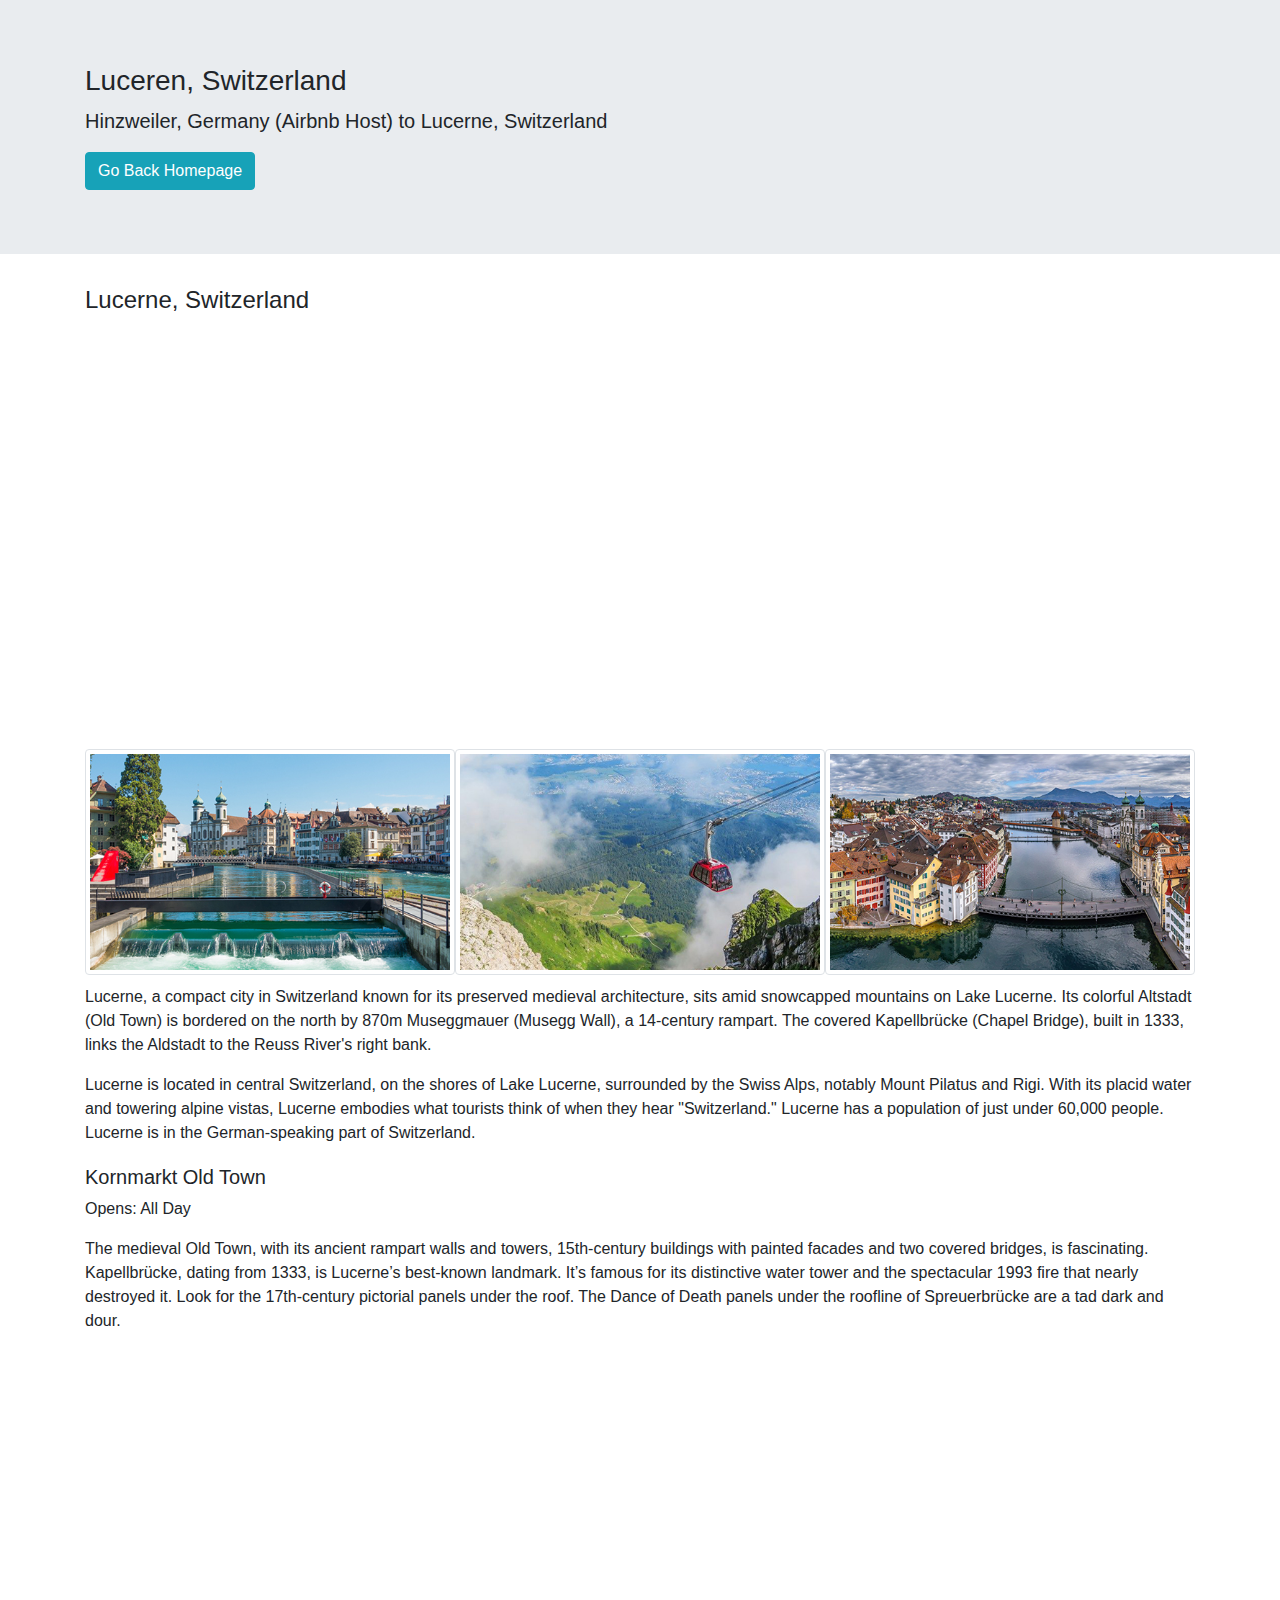
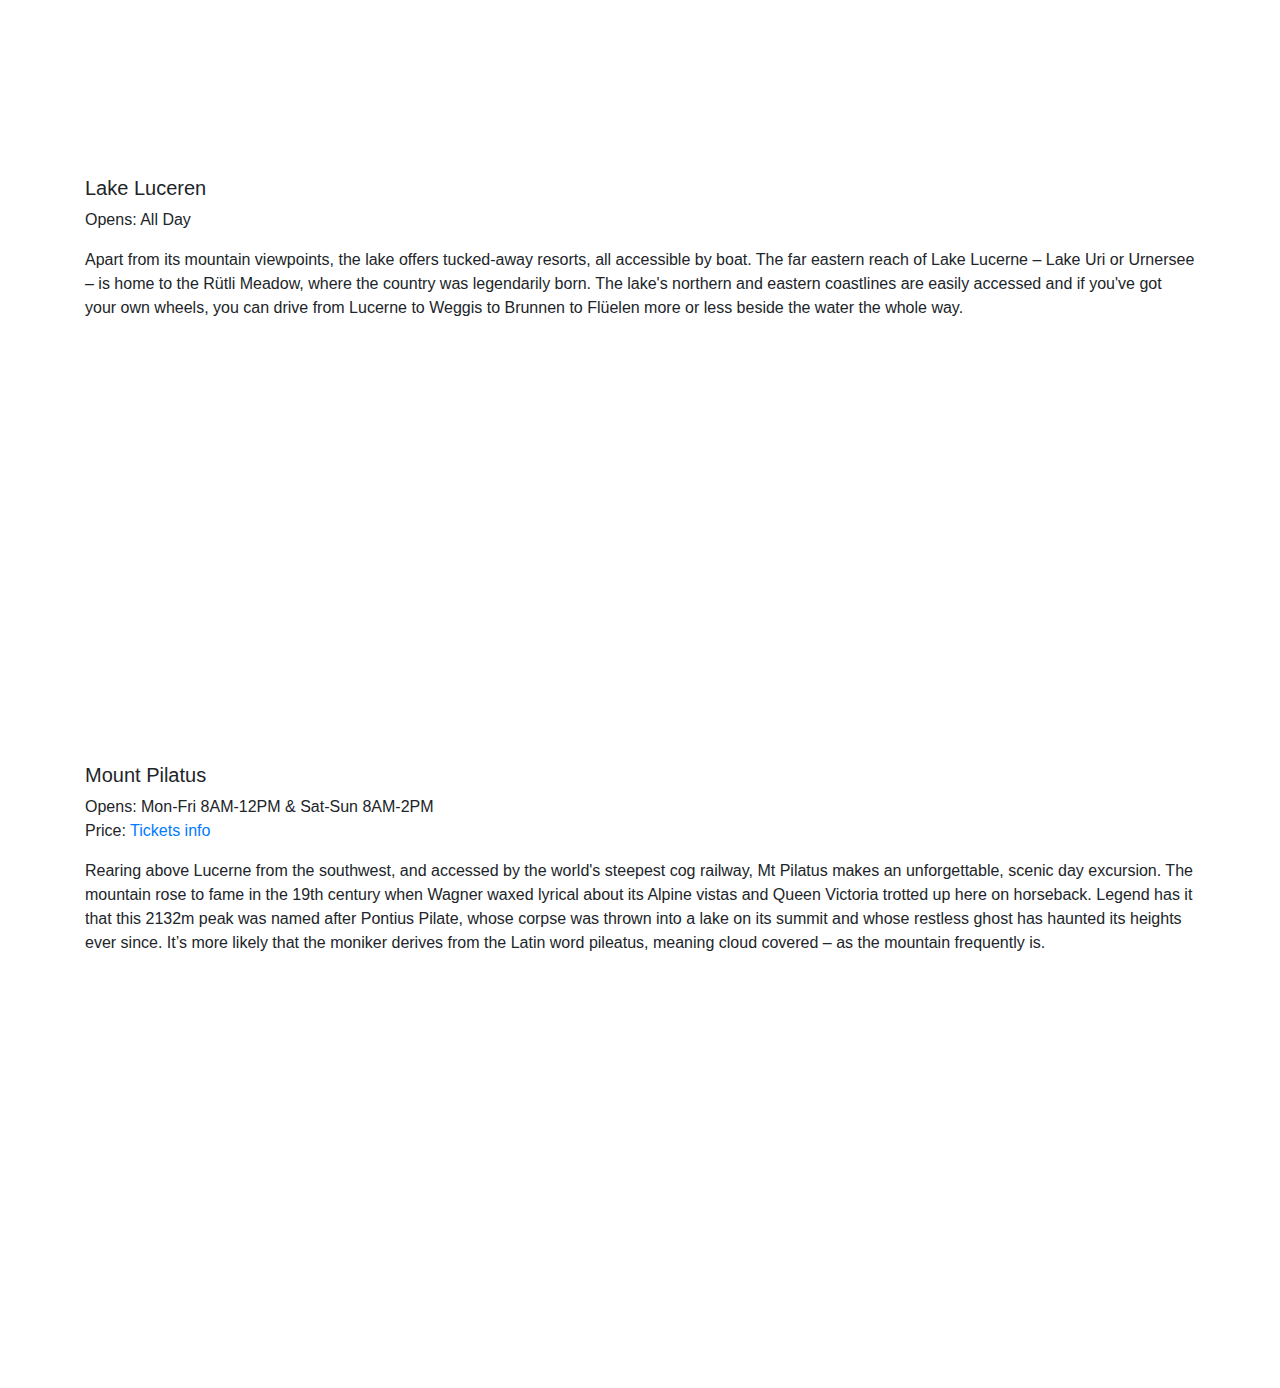
<file: lucerneswitzerland.html>
<!doctype html>
<html lang="en">
  <head>
    <!-- Required meta tags -->
    <meta charset="utf-8">
    <meta name="viewport" content="width=device-width, initial-scale=1, shrink-to-fit=no">

    <!-- Bootstrap CSS -->
    <link rel="stylesheet" href="https://stackpath.bootstrapcdn.com/bootstrap/4.3.1/css/bootstrap.min.css" integrity="sha384-ggOyR0iXCbMQv3Xipma34MD+dH/1fQ784/j6cY/iJTQUOhcWr7x9JvoRxT2MZw1T" crossorigin="anonymous">
    <link rel="stylesheet" href="base.css">

    <!-- Icon for Browser Tab -->
    <link rel="shortcut icon" type="image/png" href="img/icon.png" />

    <title>Luceren, Switzerland</title>
  </head>
  <body>
    <!-- jumbotron -->
    <div class="jumbotron jumbotron-fluid">
      <div class="container">
        <h3 class="display-5">Luceren, Switzerland</h3>
        <p class="lead">Hinzweiler, Germany (Airbnb Host) to Lucerne, Switzerland</p>
        <a class="btn btn-info" href="index.html" role="button">Go Back Homepage</a>
      </div>
    </div>

    <!-- content -->
    <div class="container">
      <h4>Lucerne, Switzerland</h4>
      <!-- map -->
      <div class="row map-section">
        <div class="col">
          <iframe src="https://www.google.com/maps/embed?pb=!1m28!1m12!1m3!1d2717953.9274223535!2d5.57678305899696!3d48.29800687387442!2m3!1f0!2f0!3f0!3m2!1i1024!2i768!4f13.1!4m13!3e0!4m5!1s0x4795e295f224cfeb%3A0x422d4d510db64b0!2sHinzweiler%2C%20Germany!3m2!1d49.5918752!2d7.5484389!4m5!1s0x478ffa2a79547379%3A0xaef02ad1409952af!2sLucerne%2C%20Switzerland!3m2!1d47.050168199999995!2d8.3093072!5e0!3m2!1sen!2sus!4v1567305081263!5m2!1sen!2sus" width="100%" height="400" frameborder="0" style="border:0;" allowfullscreen=""></iframe>
        </div>
      </div>
      <!-- images -->
      <div class="row location-img">
        <div class="col first-img">
          <img src="img/lucerne01.jpg" class="img-thumbnail" alt="lucerne switzerland">
        </div>
        <div class="col middle-img">
          <img src="img/lucerne03.jpg" class="img-thumbnail" alt="lucerne switzerland">
        </div>
        <div class="col last-img">
          <img src="img/lucerne02.jpg" class="img-thumbnail" alt="lucerne switzerland">
        </div>
      </div>
      <!-- info -->
      <div class="row info-box">
        <div class="col">
          <p class="font-weight-light">Lucerne, a compact city in Switzerland known for its preserved medieval architecture, sits amid snowcapped mountains on Lake Lucerne. Its colorful Altstadt (Old Town) is bordered on the north by 870m Museggmauer (Musegg Wall), a 14-century rampart. The covered Kapellbrücke (Chapel Bridge), built in 1333, links the Aldstadt to the Reuss River's right bank.</p>
          <p class="font-weight-light">Lucerne is located in central Switzerland, on the shores of Lake Lucerne, surrounded by the Swiss Alps, notably Mount Pilatus and Rigi. With its placid water and towering alpine vistas, Lucerne embodies what tourists think of when they hear "Switzerland." Lucerne has a population of just under 60,000 people. Lucerne is in the German-speaking part of Switzerland.</p>

          <h5 class="location-img">Kornmarkt Old Town</h5>
          <p>Opens: All Day</p>
          <p class="font-weight-light">The medieval Old Town, with its ancient rampart walls and towers, 15th-century buildings with painted facades and two covered bridges, is fascinating. Kapellbrücke, dating from 1333, is Lucerne’s best-known landmark. It’s famous for its distinctive water tower and the spectacular 1993 fire that nearly destroyed it. Look for the 17th-century pictorial panels under the roof. The Dance of Death panels under the roofline of Spreuerbrücke are a tad dark and dour.</p>
          <iframe src="https://www.google.com/maps/embed?pb=!1m14!1m8!1m3!1d10873.560094943048!2d8.305857!3d47.052199!3m2!1i1024!2i768!4f13.1!3m3!1m2!1s0x0%3A0x4be995e50de19dca!2sKornmarkt%20Old%20Town%20-%20Luzern!5e0!3m2!1sen!2sus!4v1567306413646!5m2!1sen!2sus" width="100%" height="400" frameborder="0" style="border:0;" allowfullscreen=""></iframe>
          
          <h5 class="location-img">Lake Luceren</h5>
          <p>Opens: All Day</p>
          <p class="font-weight-light">Apart from its mountain viewpoints, the lake offers tucked-away resorts, all accessible by boat. The far eastern reach of Lake Lucerne – Lake Uri or Urnersee – is home to the Rütli Meadow, where the country was legendarily born. The lake's northern and eastern coastlines are easily accessed and if you've got your own wheels, you can drive from Lucerne to Weggis to Brunnen to Flüelen more or less beside the water the whole way.</p>
          <iframe src="https://www.google.com/maps/embed?pb=!1m18!1m12!1m3!1d174195.0061569745!2d8.311811083296348!3d46.98532228273773!2m3!1f0!2f0!3f0!3m2!1i1024!2i768!4f13.1!3m3!1m2!1s0x47855823936105cf%3A0xa60b34b5c10b1570!2sLake%20Lucerne!5e0!3m2!1sen!2sus!4v1567306546633!5m2!1sen!2sus" width="100%" height="400" frameborder="0" style="border:0;" allowfullscreen=""></iframe>

          <h5 class="location-img">Mount Pilatus</h5>
          <p>Opens: Mon-Fri 8AM-12PM & Sat-Sun 8AM-2PM</br>Price: <a href="https://www.pilatus.ch/en/booking/prices/">Tickets info</a></p>
          <p class="font-weight-light">Rearing above Lucerne from the southwest, and accessed by the world's steepest cog railway, Mt Pilatus makes an unforgettable, scenic day excursion. The mountain rose to fame in the 19th century when Wagner waxed lyrical about its Alpine vistas and Queen Victoria trotted up here on horseback. Legend has it that this 2132m peak was named after Pontius Pilate, whose corpse was thrown into a lake on its summit and whose restless ghost has haunted its heights ever since. It’s more likely that the moniker derives from the Latin word pileatus, meaning cloud covered – as the mountain frequently is.</p>
          <iframe src="https://www.google.com/maps/embed?pb=!1m18!1m12!1m3!1d2719.499914156935!2d8.275840215504012!3d47.03042037915069!2m3!1f0!2f0!3f0!3m2!1i1024!2i768!4f13.1!3m3!1m2!1s0x478ffae22f2b20b3%3A0x7d721e755ae0e482!2sSchlossweg%201%2C%206010%20Kriens%2C%20Switzerland!5e0!3m2!1sen!2sus!4v1567306795473!5m2!1sen!2sus" width="100%" height="400" frameborder="0" style="border:0;" allowfullscreen=""></iframe>

        </div>
      </div>
    </div>
    
    <!-- Optional JavaScript -->
    <!-- jQuery first, then Popper.js, then Bootstrap JS -->
    <script src="https://code.jquery.com/jquery-3.3.1.slim.min.js" integrity="sha384-q8i/X+965DzO0rT7abK41JStQIAqVgRVzpbzo5smXKp4YfRvH+8abtTE1Pi6jizo" crossorigin="anonymous"></script>
    <script src="https://cdnjs.cloudflare.com/ajax/libs/popper.js/1.14.7/umd/popper.min.js" integrity="sha384-UO2eT0CpHqdSJQ6hJty5KVphtPhzWj9WO1clHTMGa3JDZwrnQq4sF86dIHNDz0W1" crossorigin="anonymous"></script>
    <script src="https://stackpath.bootstrapcdn.com/bootstrap/4.3.1/js/bootstrap.min.js" integrity="sha384-JjSmVgyd0p3pXB1rRibZUAYoIIy6OrQ6VrjIEaFf/nJGzIxFDsf4x0xIM+B07jRM" crossorigin="anonymous"></script>
  </body>
</html>
</file>
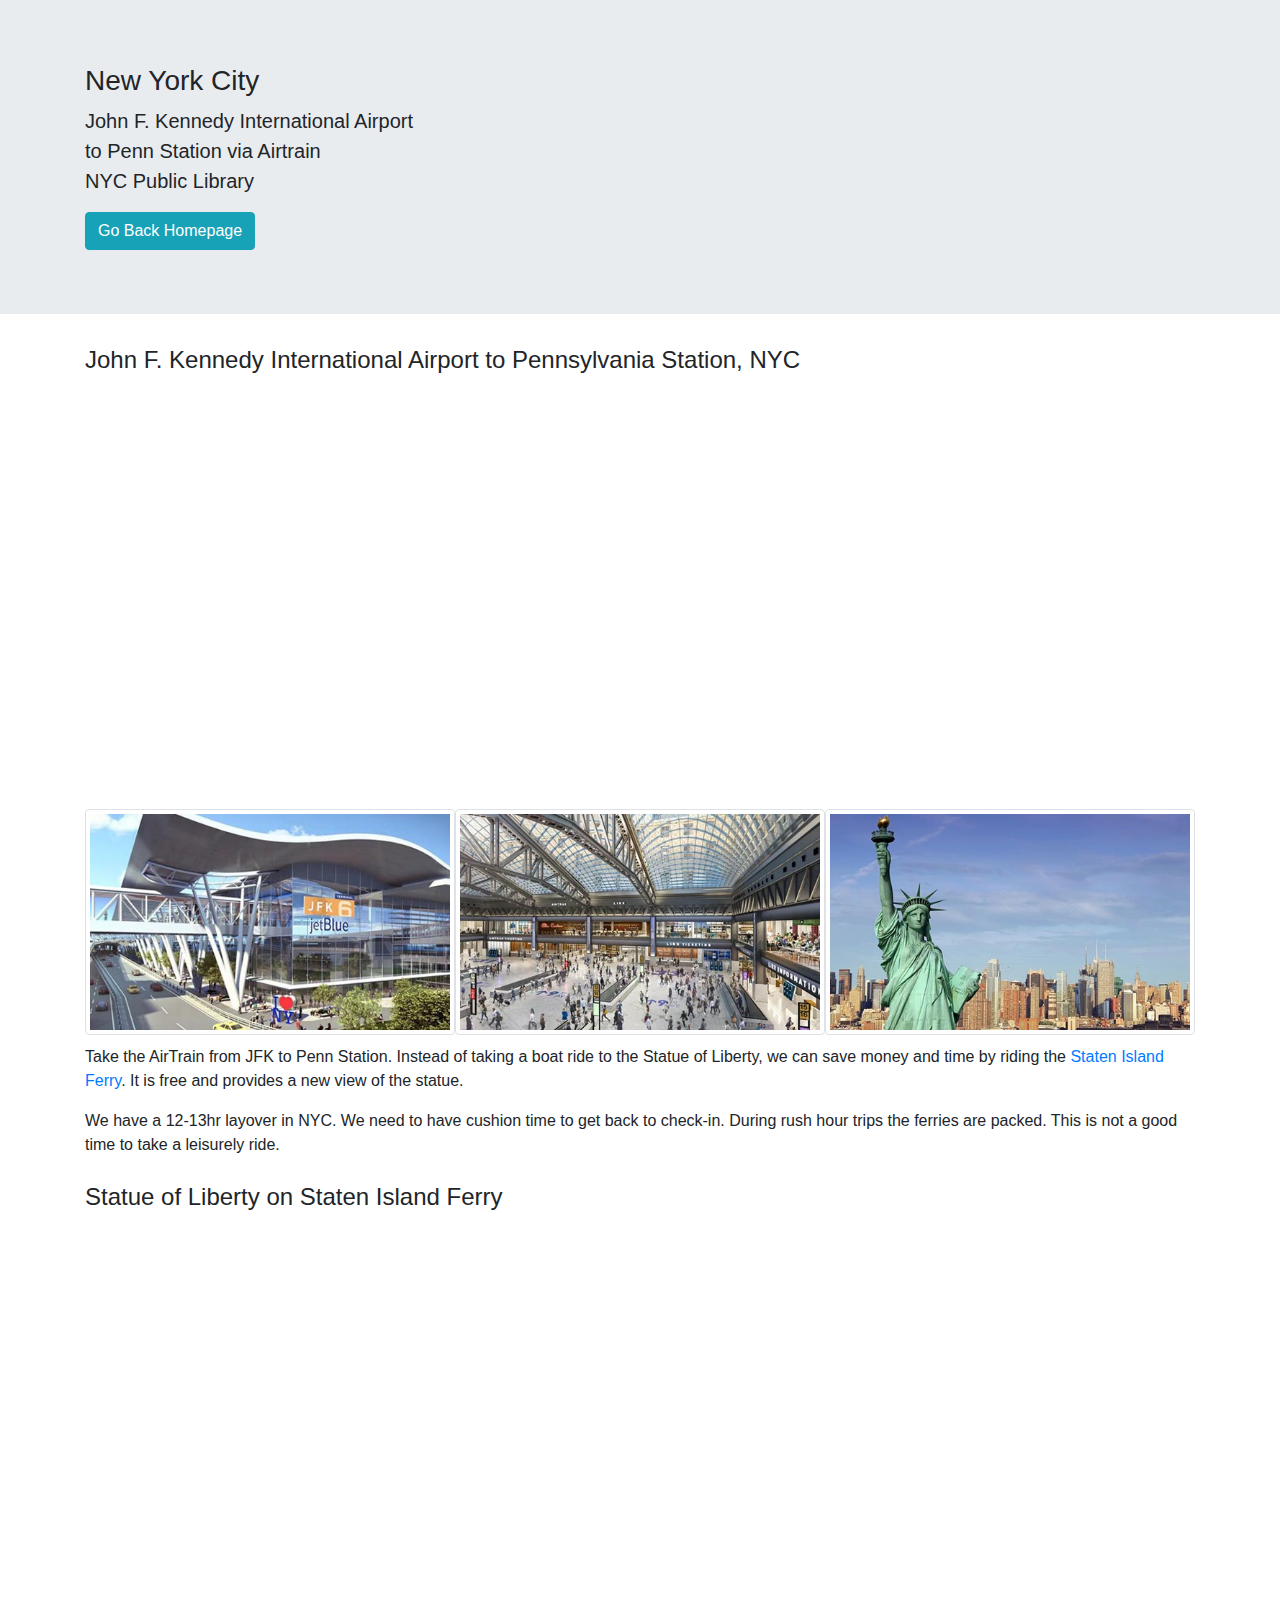
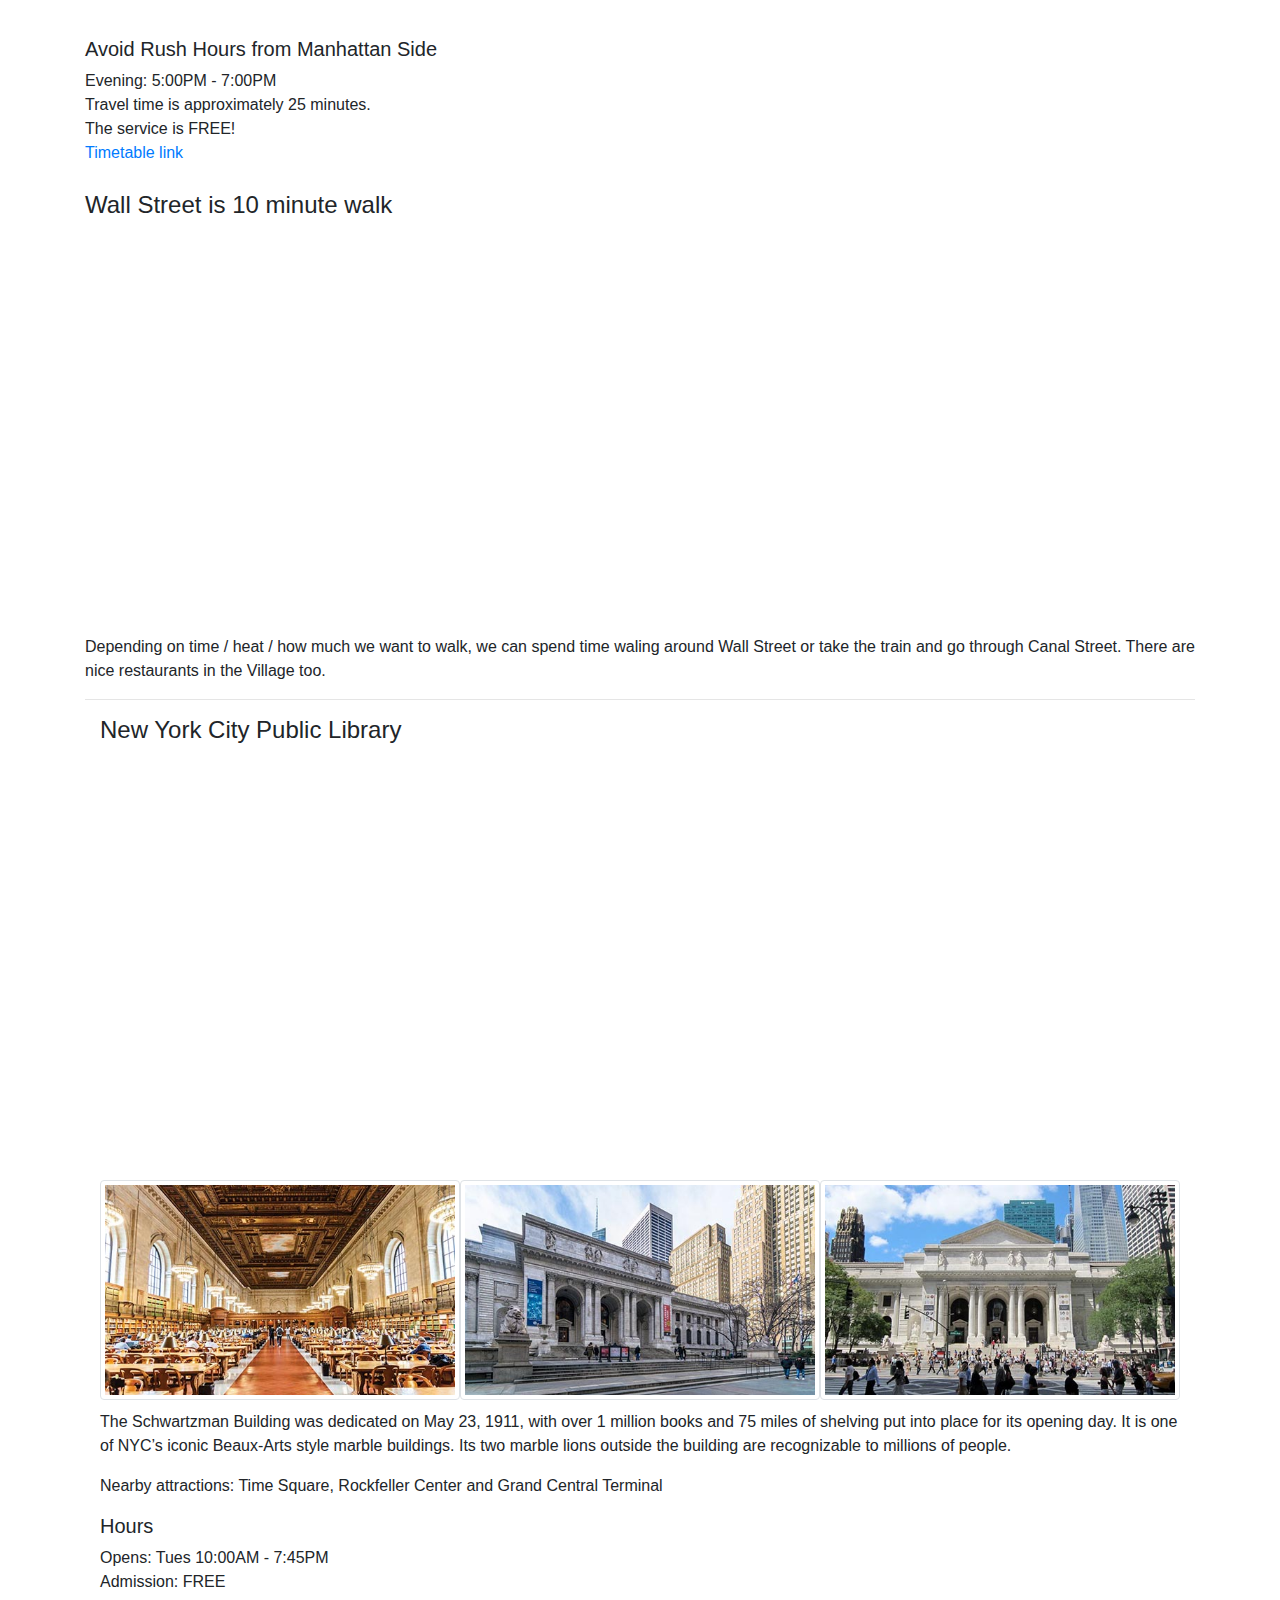
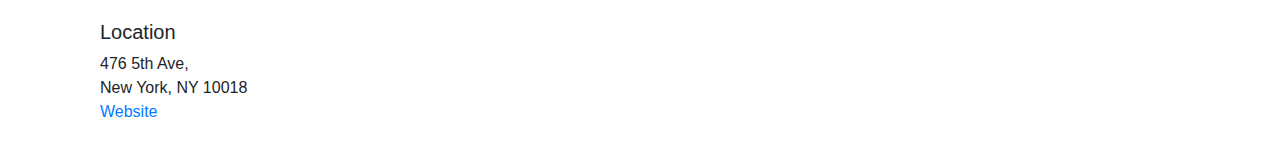
<file: newyorkcity.html>
<!doctype html>
<html lang="en">
  <head>
    <!-- Required meta tags -->
    <meta charset="utf-8">
    <meta name="viewport" content="width=device-width, initial-scale=1, shrink-to-fit=no">

    <!-- Bootstrap CSS -->
    <link rel="stylesheet" href="https://stackpath.bootstrapcdn.com/bootstrap/4.3.1/css/bootstrap.min.css" integrity="sha384-ggOyR0iXCbMQv3Xipma34MD+dH/1fQ784/j6cY/iJTQUOhcWr7x9JvoRxT2MZw1T" crossorigin="anonymous">
    <link rel="stylesheet" href="base.css">

    <!-- Icon for Browser Tab -->
    <link rel="shortcut icon" type="image/png" href="img/icon.png" />

    <title>New York City</title>
  </head>
  <body>
    <!-- jumbotron -->
    <div class="jumbotron jumbotron-fluid">
      <div class="container">
        <h3 class="display-5">New York City</h3>
        <p class="lead">John F. Kennedy International Airport</br>to Penn Station via Airtrain</br>NYC Public Library</p>
        <a class="btn btn-info" href="index.html" role="button">Go Back Homepage</a>
      </div>
    </div>

    <!-- content -->
    <div class="container">
      <h4>John F. Kennedy International Airport to Pennsylvania Station, NYC</h4>
      <!-- map -->
      <div class="row map-section">
        <div class="col">
          <iframe src="https://www.google.com/maps/embed?pb=!1m28!1m12!1m3!1d96799.57283421958!2d-73.95588583066647!3d40.696291640239174!2m3!1f0!2f0!3f0!3m2!1i1024!2i768!4f13.1!4m13!3e3!4m5!1s0x89c26650d5404947%3A0xec4fb213489f11f0!2sJohn%20F.%20Kennedy%20International%20Airport%20(JFK)%2C%20Queens%2C%20NY%2011430!3m2!1d40.641311099999996!2d-73.77813909999999!4m5!1s0x89c259ae15b2adcb%3A0x7955420634fd7eba!2sPennsylvania%20Station%2C%20New%20York%2C%20NY!3m2!1d40.750568!2d-73.99351899999999!5e0!3m2!1sen!2sus!4v1567285332982!5m2!1sen!2sus" width="100%" height="400" frameborder="0" style="border:0;" allowfullscreen=""></iframe>
          </iframe>
        </div>
      </div>
      <!-- images -->
      <div class="row location-img">
        <div class="col first-img">
          <img src="img/nyc01.jpg" class="img-thumbnail" alt="new york city">
        </div>
        <div class="col middle-img">
          <img src="img/nyc02.jpg" class="img-thumbnail" alt="new york city">
        </div>
        <div class="col last-img">
          <img src="img/nyc03.jpg" class="img-thumbnail" alt="new york city">
        </div>
      </div>
      <!-- info -->
      <div class="row info-box">
        <div class="col">
          <p class="font-weight-light">Take the AirTrain from JFK to Penn Station. Instead of taking a boat ride to the Statue of Liberty, we can save money and time by riding the <a href="https://www.siferry.com/">Staten Island Ferry</a>. It is free and provides a new view of the statue.</p>
          <p class="font-weight-light">We have a 12-13hr layover in NYC. We need to have cushion time to get back to check-in. During rush hour trips the ferries are packed. This is not a good time to take a leisurely ride.</p>
        </div>
      </div>

      <!-- map -->
      <h4>Statue of Liberty on Staten Island Ferry</h4>
      <div class="row map-section">
        <div class="col">
          <iframe src="https://www.google.com/maps/embed?pb=!1m28!1m12!1m3!1d48378.175900607675!2d-74.03811305596855!3d40.72602905525764!2m3!1f0!2f0!3f0!3m2!1i1024!2i768!4f13.1!4m13!3e3!4m5!1s0x89c259ae15b2adcb%3A0x7955420634fd7eba!2sPennsylvania%20Station%2C%20New%20York%2C%20NY!3m2!1d40.750568!2d-73.99351899999999!4m5!1s0x89c25a137caafabf%3A0x8d78325cd63cf060!2sStaten%20Island%20Ferry%2C%20South%20Street%2C%20New%20York%2C%20NY!3m2!1d40.7013706!2d-74.01336909999999!5e0!3m2!1sen!2sus!4v1567287043186!5m2!1sen!2sus" width="100%" height="400" frameborder="0" style="border:0;" allowfullscreen=""></iframe>
        </div>
      </div>

      <div class="row info-box">
        <div class="col">
          <h5>Avoid Rush Hours from Manhattan Side</h5>
          <p>Evening: 5:00PM - 7:00PM</br>
            Travel time is approximately 25 minutes.</br>
            The service is FREE!</br>
          <a href="https://www.siferry.com/schedules.html">Timetable link</a></p>
      </div>
    </div>

    <!-- map -->
    <h4>Wall Street is 10 minute walk</h4>
    <div class="row map-section">
      <div class="col">
        <iframe src="https://www.google.com/maps/embed?pb=!1m28!1m12!1m3!1d3024.6565969731973!2d-74.01316028484442!3d40.70356009606925!2m3!1f0!2f0!3f0!3m2!1i1024!2i768!4f13.1!4m13!3e2!4m5!1s0x89c25a13429ffc47%3A0x65b6e24de222eb6!2sWhitehall%20Terminal%2C%204%20Whitehall%20St%2C%20New%20York%2C%20NY%2010004!3m2!1d40.701085299999995!2d-74.0131012!4m5!1s0x89c25a165bedccab%3A0x2cb2ddf003b5ae01!2sWall%20St%2C%20New%20York%2C%20NY!3m2!1d40.7060268!2d-74.0088301!5e0!3m2!1sen!2sus!4v1567289858310!5m2!1sen!2sus" width="100%" height="400" frameborder="0" style="border:0;" allowfullscreen=""></iframe>
      </div>
    </div>

    <p class="font-weight-light">Depending on time / heat / how much we want to walk, we can spend time waling around Wall Street or take the train and go through Canal Street. There are nice restaurants in the Village too.</p>

    <hr>

    <!-- content -->
    <div class="container">
      <h4>New York City Public Library</h4>
      <!-- map -->
      <div class="row map-section">
        <div class="col">
          <iframe src="https://www.google.com/maps/embed?pb=!1m28!1m12!1m3!1d48376.494945196544!2d-74.03060585595077!3d40.728341402933296!2m3!1f0!2f0!3f0!3m2!1i1024!2i768!4f13.1!4m13!3e3!4m5!1s0x89c25a13429ffc47%3A0x65b6e24de222eb6!2sWhitehall%20Terminal%2C%204%20Whitehall%20St%2C%20New%20York%2C%20NY%2010004!3m2!1d40.701085299999995!2d-74.0131012!4m5!1s0x89c2590099a8a8a9%3A0x3b51df6e509a734c!2sNew%20York%20Public%20Library%20-%20Stephen%20A.%20Schwarzman%20Building%2C%205th%20Avenue%2C%20New%20York%2C%20NY!3m2!1d40.7531823!2d-73.98225339999999!5e0!3m2!1sen!2sus!4v1567288933395!5m2!1sen!2sus" width="100%" height="400" frameborder="0" style="border:0;" allowfullscreen=""></iframe>
        </div>
      </div>
      <!-- images -->
      <div class="row location-img">
        <div class="col first-img">
          <img src="img/nycpubliclibrary01.jpg" class="img-thumbnail" alt="nyc public library">
        </div>
        <div class="col middle-img">
          <img src="img/nycpubliclibrary02.jpg" class="img-thumbnail" alt="nyc public library">
        </div>
        <div class="col last-img">
          <img src="img/nycpubliclibrary03.jpg" class="img-thumbnail" alt="nyc public library">
        </div>
      </div>
      <!-- info -->
      <div class="row info-box">
        <div class="col">
          <p class="font-weight-light">The Schwartzman Building was dedicated on May 23, 1911, with over 1 million books and 75 miles of shelving put into place for its opening day. It is one of NYC’s iconic Beaux-Arts style marble buildings. Its two marble lions outside the building are recognizable to millions of people.</p>
          <p class="font-weight-light">Nearby attractions: Time Square, Rockfeller Center and Grand Central Terminal</p>

          <h5>Hours</h5>
          <p>Opens: Tues 10:00AM - 7:45PM <br/> Admission: FREE</p>
        </div>
      </div>

      <div class="row info-box">
        <div class="col">
          <h5>Location</h5>
          <p class="font-weight-light">
            476 5th Ave, </br>
            New York, NY 10018</br>
            <a href="https://www.nypl.org/" target="_blank">Website</a>
          </p>
        </div>
      </div>
    </div>

    <!-- Optional JavaScript -->
    <!-- jQuery first, then Popper.js, then Bootstrap JS -->
    <script src="https://code.jquery.com/jquery-3.3.1.slim.min.js" integrity="sha384-q8i/X+965DzO0rT7abK41JStQIAqVgRVzpbzo5smXKp4YfRvH+8abtTE1Pi6jizo" crossorigin="anonymous"></script>
    <script src="https://cdnjs.cloudflare.com/ajax/libs/popper.js/1.14.7/umd/popper.min.js" integrity="sha384-UO2eT0CpHqdSJQ6hJty5KVphtPhzWj9WO1clHTMGa3JDZwrnQq4sF86dIHNDz0W1" crossorigin="anonymous"></script>
    <script src="https://stackpath.bootstrapcdn.com/bootstrap/4.3.1/js/bootstrap.min.js" integrity="sha384-JjSmVgyd0p3pXB1rRibZUAYoIIy6OrQ6VrjIEaFf/nJGzIxFDsf4x0xIM+B07jRM" crossorigin="anonymous"></script>
  </body>
</html>
</file>
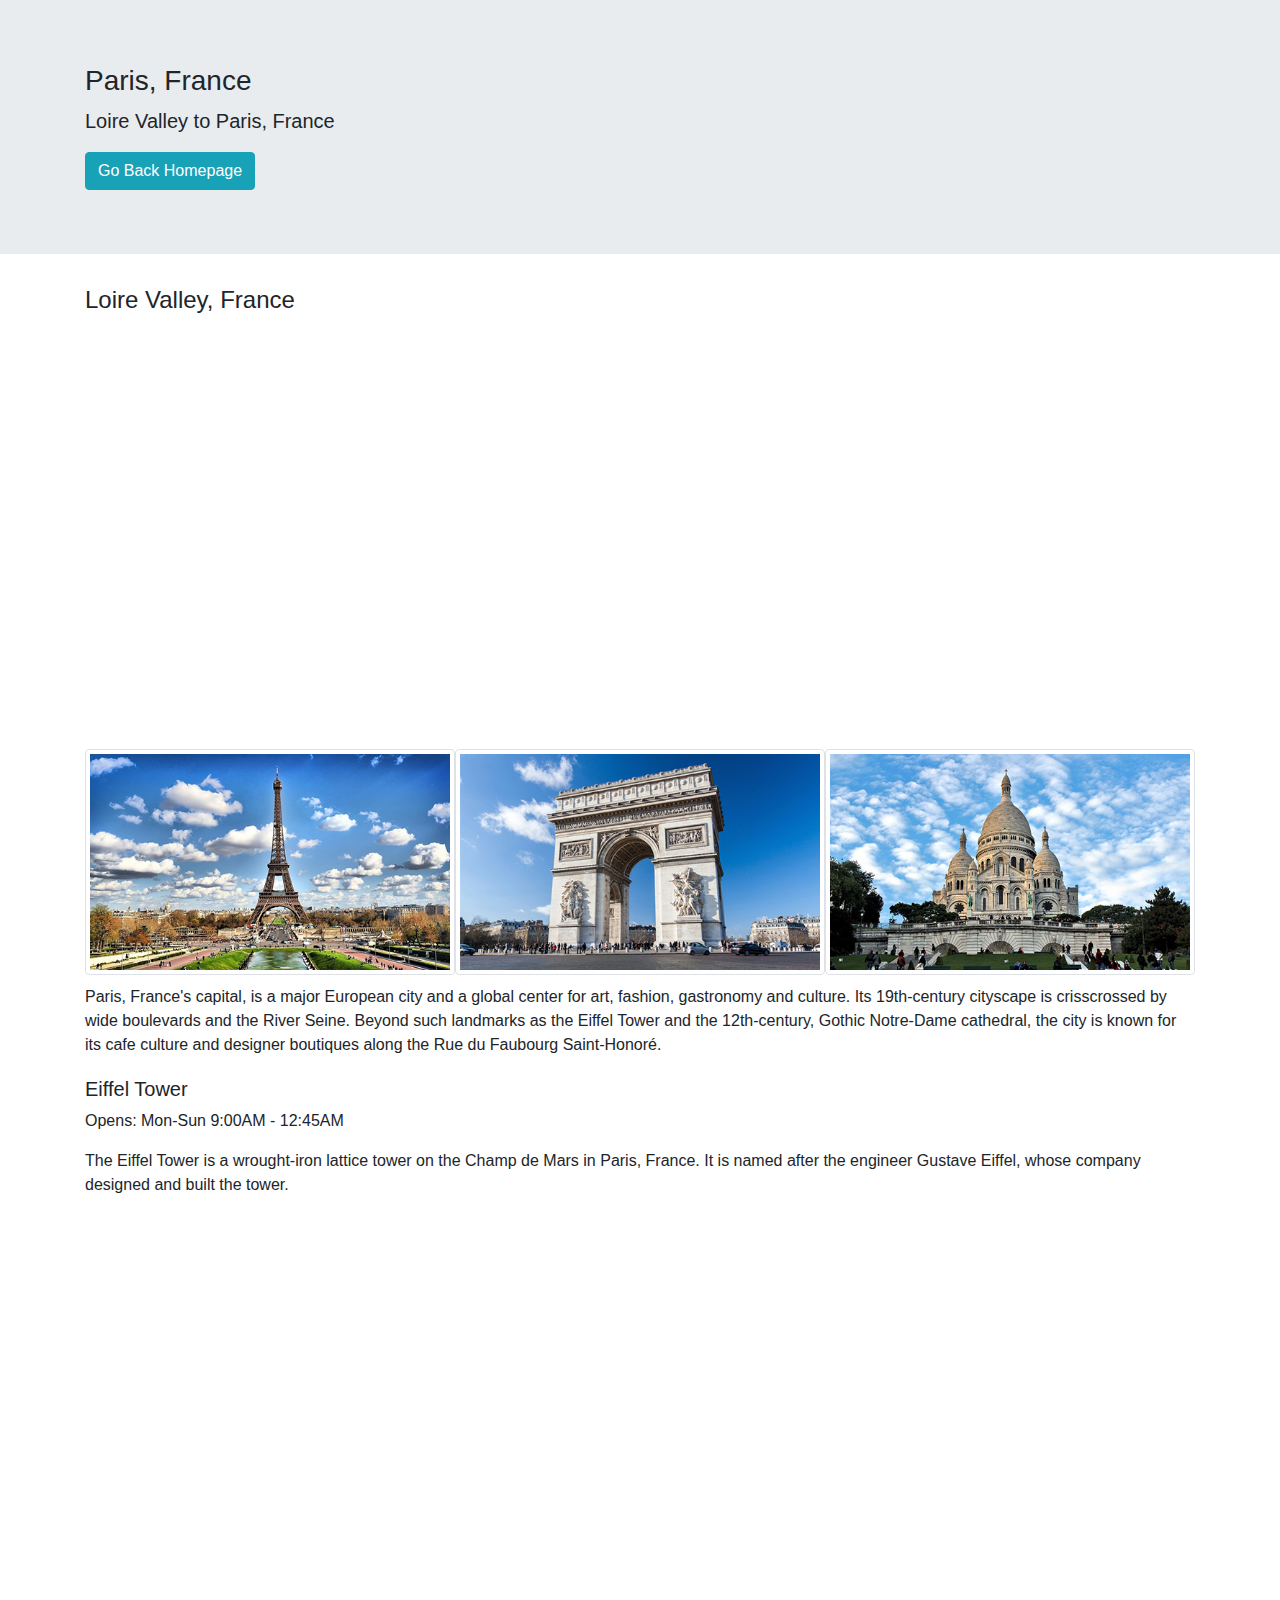
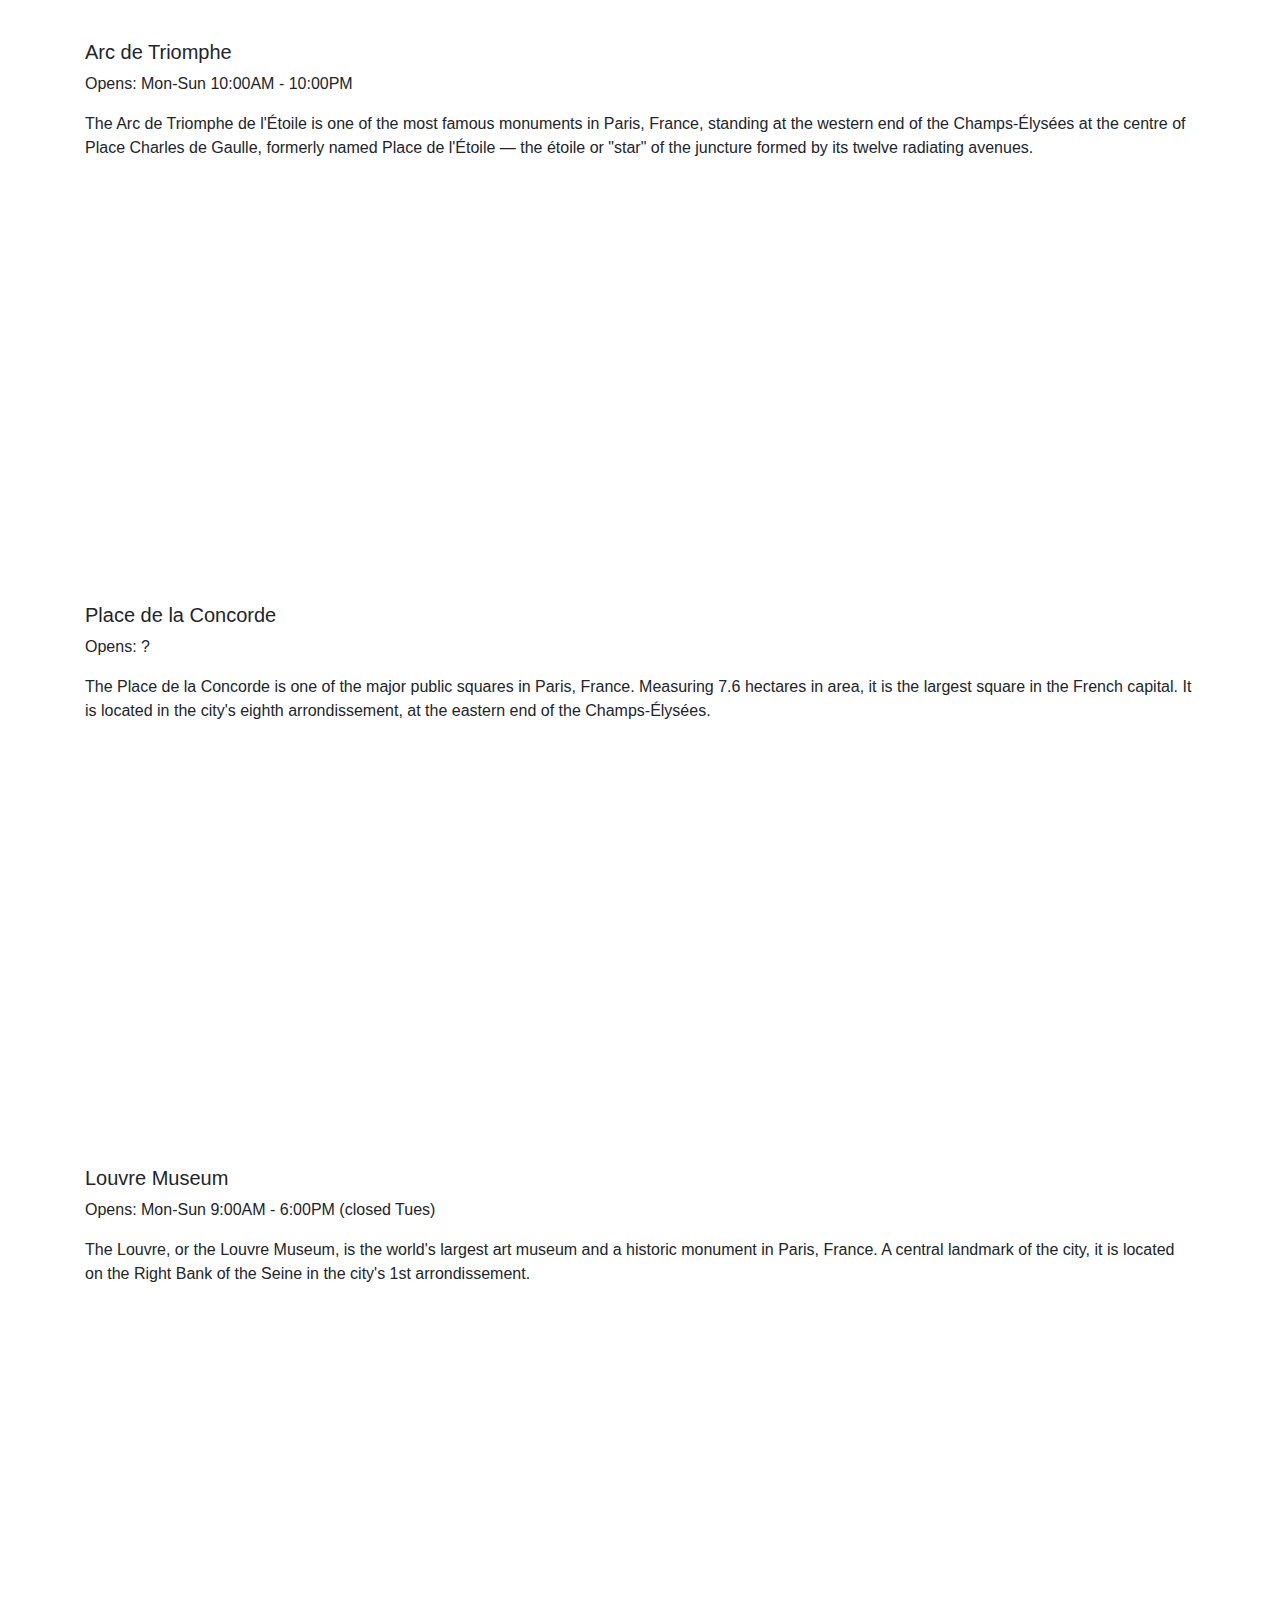
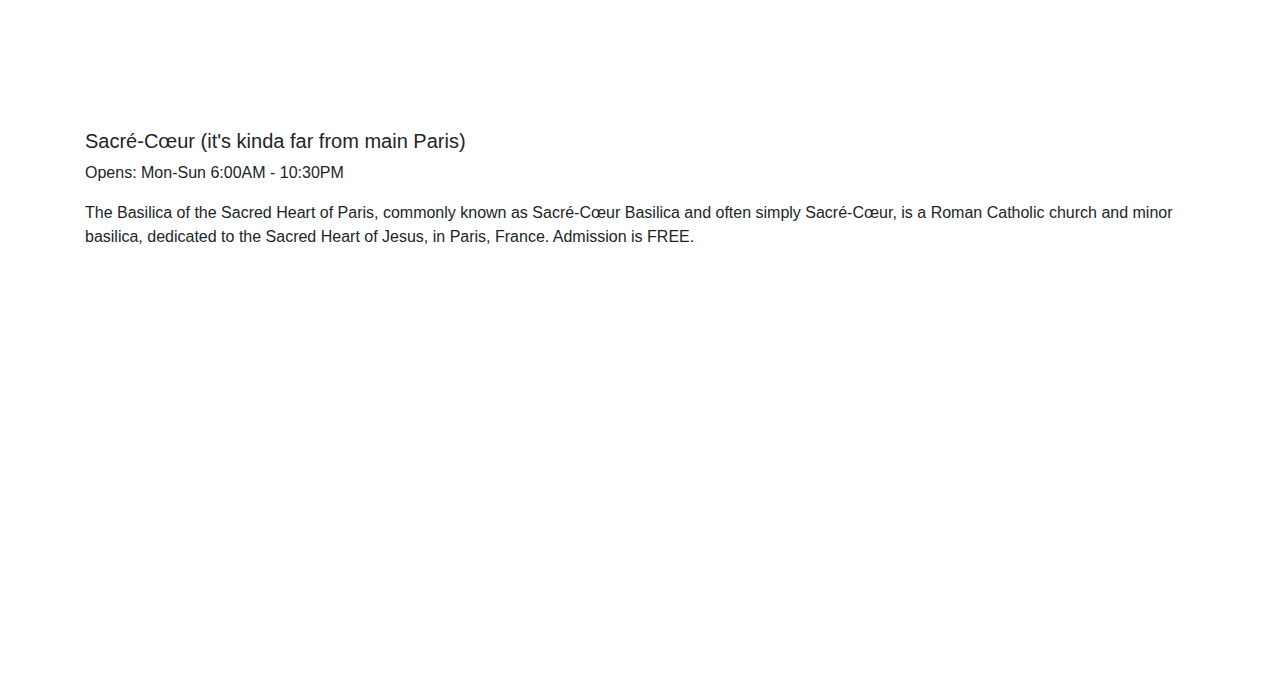
<file: parisfrance.html>
<!doctype html>
<html lang="en">
  <head>
    <!-- Required meta tags -->
    <meta charset="utf-8">
    <meta name="viewport" content="width=device-width, initial-scale=1, shrink-to-fit=no">

    <!-- Bootstrap CSS -->
    <link rel="stylesheet" href="https://stackpath.bootstrapcdn.com/bootstrap/4.3.1/css/bootstrap.min.css" integrity="sha384-ggOyR0iXCbMQv3Xipma34MD+dH/1fQ784/j6cY/iJTQUOhcWr7x9JvoRxT2MZw1T" crossorigin="anonymous">
    <link rel="stylesheet" href="base.css">

    <!-- Icon for Browser Tab -->
    <link rel="shortcut icon" type="image/png" href="img/icon.png" />

    <title>Paris, France</title>
  </head>
  <body>
    <!-- jumbotron -->
    <div class="jumbotron jumbotron-fluid">
      <div class="container">
        <h3 class="display-5">Paris, France</h3>
        <p class="lead">Loire Valley to Paris, France</p>
        <a class="btn btn-info" href="index.html" role="button">Go Back Homepage</a>
      </div>
    </div>

    <!-- content -->
    <div class="container">
      <h4>Loire Valley, France</h4>
      <!-- map -->
      <div class="row map-section">
        <div class="col">
          <iframe src="https://www.google.com/maps/embed?pb=!1m28!1m12!1m3!1d2694291.429655039!2d2.3069779614528922!3d48.74094647762817!2m3!1f0!2f0!3f0!3m2!1i1024!2i768!4f13.1!4m13!3e0!4m5!1s0x47e4add37eb82821%3A0x6d1fb075610e2871!2sCh%C3%A2teau%20de%20Chambord%2C%20Ch%C3%A2teau%2C%2041250%20Chambord%2C%20France!3m2!1d47.616126!2d1.517218!4m5!1s0x47e66e1f06e2b70f%3A0x40b82c3688c9460!2sParis%2C%20France!3m2!1d48.856614!2d2.3522219!5e0!3m2!1sen!2sus!4v1567302695417!5m2!1sen!2sus" width="100%" height="400" frameborder="0" style="border:0;" allowfullscreen=""></iframe>
        </div>
      </div>
      <!-- images -->
      <div class="row location-img">
        <div class="col first-img">
          <img src="img/paris01.jpg" class="img-thumbnail" alt="paris france">
        </div>
        <div class="col middle-img">
          <img src="img/paris03.jpg" class="img-thumbnail" alt="paris france">
        </div>
        <div class="col last-img">
          <img src="img/paris02.jpg" class="img-thumbnail" alt="paris france">
        </div>
      </div>
      <!-- info -->
      <div class="row info-box">
        <div class="col">
          <p class="font-weight-light">Paris, France's capital, is a major European city and a global center for art, fashion, gastronomy and culture. Its 19th-century cityscape is crisscrossed by wide boulevards and the River Seine. Beyond such landmarks as the Eiffel Tower and the 12th-century, Gothic Notre-Dame cathedral, the city is known for its cafe culture and designer boutiques along the Rue du Faubourg Saint-Honoré.</p>

          <h5 class="location-img">Eiffel Tower</h5>
          <p>Opens: Mon-Sun 9:00AM - 12:45AM</p>
          <p class="font-weight-light">The Eiffel Tower is a wrought-iron lattice tower on the Champ de Mars in Paris, France. It is named after the engineer Gustave Eiffel, whose company designed and built the tower.</p>
          <iframe src="https://www.google.com/maps/embed?pb=!1m14!1m8!1m3!1d10499.966498430253!2d2.2944813!3d48.8583701!3m2!1i1024!2i768!4f13.1!3m3!1m2!1s0x0%3A0x8ddca9ee380ef7e0!2sEiffel%20Tower!5e0!3m2!1sen!2sus!4v1567303134550!5m2!1sen!2sus" width="100%" height="400" frameborder="0" style="border:0;" allowfullscreen=""></iframe>
          
          <h5 class="location-img">Arc de Triomphe</h5>
          <p>Opens: Mon-Sun 10:00AM - 10:00PM</p>
          <p class="font-weight-light">The Arc de Triomphe de l'Étoile is one of the most famous monuments in Paris, France, standing at the western end of the Champs-Élysées at the centre of Place Charles de Gaulle, formerly named Place de l'Étoile — the étoile or "star" of the juncture formed by its twelve radiating avenues.</p>
          <iframe src="https://www.google.com/maps/embed?pb=!1m14!1m8!1m3!1d10496.73119300548!2d2.2950275!3d48.8737917!3m2!1i1024!2i768!4f13.1!3m3!1m2!1s0x0%3A0xd9b5676e112e643d!2sArc%20de%20Triomphe!5e0!3m2!1sen!2sus!4v1567303322139!5m2!1sen!2sus" width="100%" height="400" frameborder="0" style="border:0;" allowfullscreen=""></iframe>

          <h5 class="location-img">Place de la Concorde</h5>
          <p>Opens: ?</p>
          <p class="font-weight-light">The Place de la Concorde is one of the major public squares in Paris, France. Measuring 7.6 hectares in area, it is the largest square in the French capital. It is located in the city's eighth arrondissement, at the eastern end of the Champs-Élysées. </p>
          <iframe src="https://www.google.com/maps/embed?pb=!1m14!1m8!1m3!1d10498.442884660919!2d2.3212357!3d48.8656331!3m2!1i1024!2i768!4f13.1!3m3!1m2!1s0x0%3A0x18030de10e25ab2c!2sPlace%20de%20la%20Concorde!5e0!3m2!1sen!2sus!4v1567304228876!5m2!1sen!2sus" width="100%" height="400" frameborder="0" style="border:0;" allowfullscreen=""></iframe>

          <h5 class="location-img">Louvre Museum</h5>
          <p>Opens: Mon-Sun 9:00AM - 6:00PM (closed Tues)</p>
          <p class="font-weight-light">The Louvre, or the Louvre Museum, is the world's largest art museum and a historic monument in Paris, France. A central landmark of the city, it is located on the Right Bank of the Seine in the city's 1st arrondissement.</p>
          <iframe src="https://www.google.com/maps/embed?pb=!1m14!1m8!1m3!1d10499.496405115677!2d2.337644!3d48.8606111!3m2!1i1024!2i768!4f13.1!3m3!1m2!1s0x0%3A0xb975fcfa192f84d4!2sLouvre%20Museum!5e0!3m2!1sen!2sus!4v1567303991085!5m2!1sen!2sus" width="100%" height="400" frameborder="0" style="border:0;" allowfullscreen=""></iframe>

          <h5 class="location-img">Sacré-Cœur (it's kinda far from main Paris)</h5>
          <p>Opens: Mon-Sun 6:00AM - 10:30PM</p>
          <p class="font-weight-light">The Basilica of the Sacred Heart of Paris, commonly known as Sacré-Cœur Basilica and often simply Sacré-Cœur, is a Roman Catholic church and minor basilica, dedicated to the Sacred Heart of Jesus, in Paris, France. Admission is FREE.</p>
          <iframe src="https://www.google.com/maps/embed?pb=!1m18!1m12!1m3!1d2648.83580991813!2d2.6973071155544455!3d48.40209617924545!2m3!1f0!2f0!3f0!3m2!1i1024!2i768!4f13.1!3m3!1m2!1s0x47e5f488ad7ca349%3A0xff5eea6f01c3ab80!2sCh%C3%A2teau%20de%20Fontainebleau!5e0!3m2!1sen!2sus!4v1567301923452!5m2!1sen!2sus" width="100%" height="400" frameborder="0" style="border:0;" allowfullscreen=""></iframe>

        </div>
      </div>
    </div>
    
    <!-- Optional JavaScript -->
    <!-- jQuery first, then Popper.js, then Bootstrap JS -->
    <script src="https://code.jquery.com/jquery-3.3.1.slim.min.js" integrity="sha384-q8i/X+965DzO0rT7abK41JStQIAqVgRVzpbzo5smXKp4YfRvH+8abtTE1Pi6jizo" crossorigin="anonymous"></script>
    <script src="https://cdnjs.cloudflare.com/ajax/libs/popper.js/1.14.7/umd/popper.min.js" integrity="sha384-UO2eT0CpHqdSJQ6hJty5KVphtPhzWj9WO1clHTMGa3JDZwrnQq4sF86dIHNDz0W1" crossorigin="anonymous"></script>
    <script src="https://stackpath.bootstrapcdn.com/bootstrap/4.3.1/js/bootstrap.min.js" integrity="sha384-JjSmVgyd0p3pXB1rRibZUAYoIIy6OrQ6VrjIEaFf/nJGzIxFDsf4x0xIM+B07jRM" crossorigin="anonymous"></script>
  </body>
</html>
</file>
<file: base.css>
/* homepage images */
div.row.home-page {
  margin-bottom: 10px;
}

/* location images */
div.first-img {
  padding-right: 0px;
}
div.last-img {
  padding-left: 0px;
}
div.middle-img {
  padding-left: 0px;
  padding-right: 0px;
}
.location-img {
  margin-top: 20px;
}

/* info box */
div.row.info-box {
  margin-top: 10px;
  margin-bottom: 10px;
}

/* itinerary */
p.itinerary {
  margin-top: 20px;
  font-style: bold;
}
.bottom-cush {
  margin-bottom: 50px;
}
</file>
